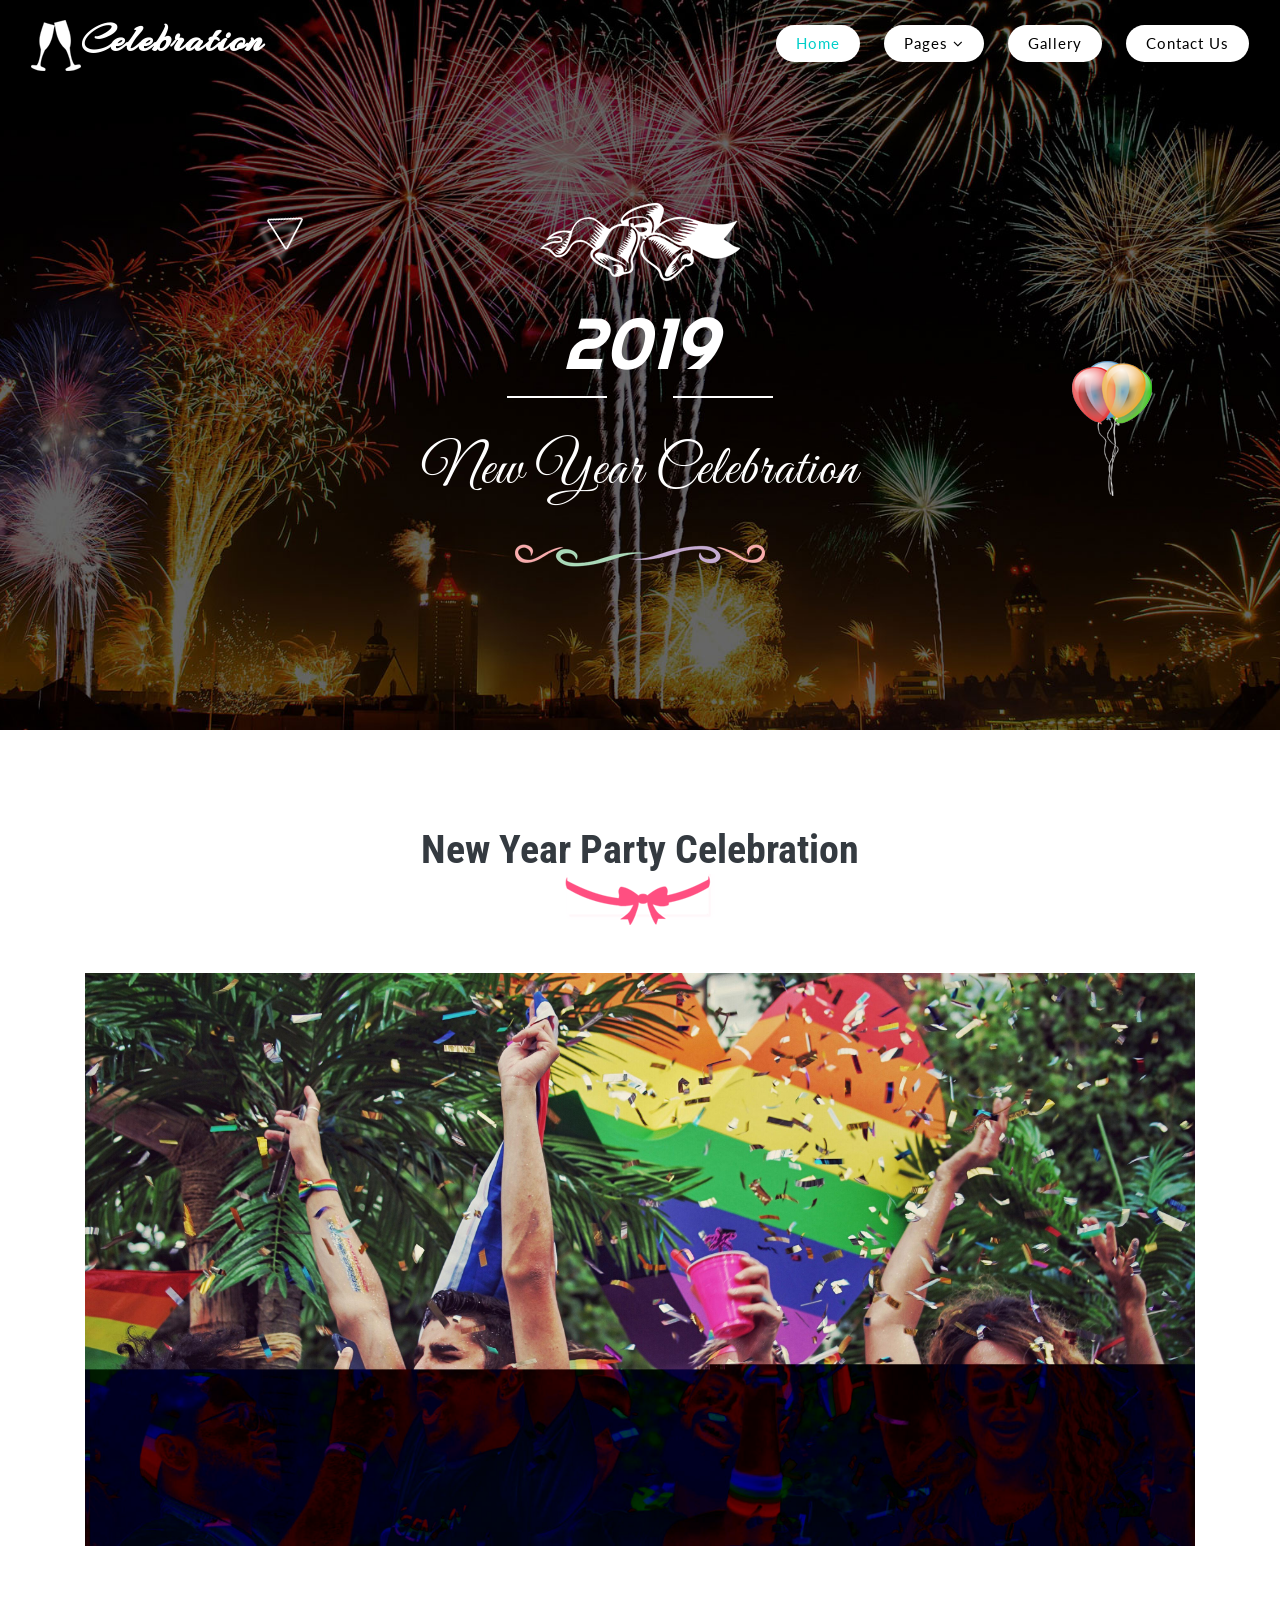
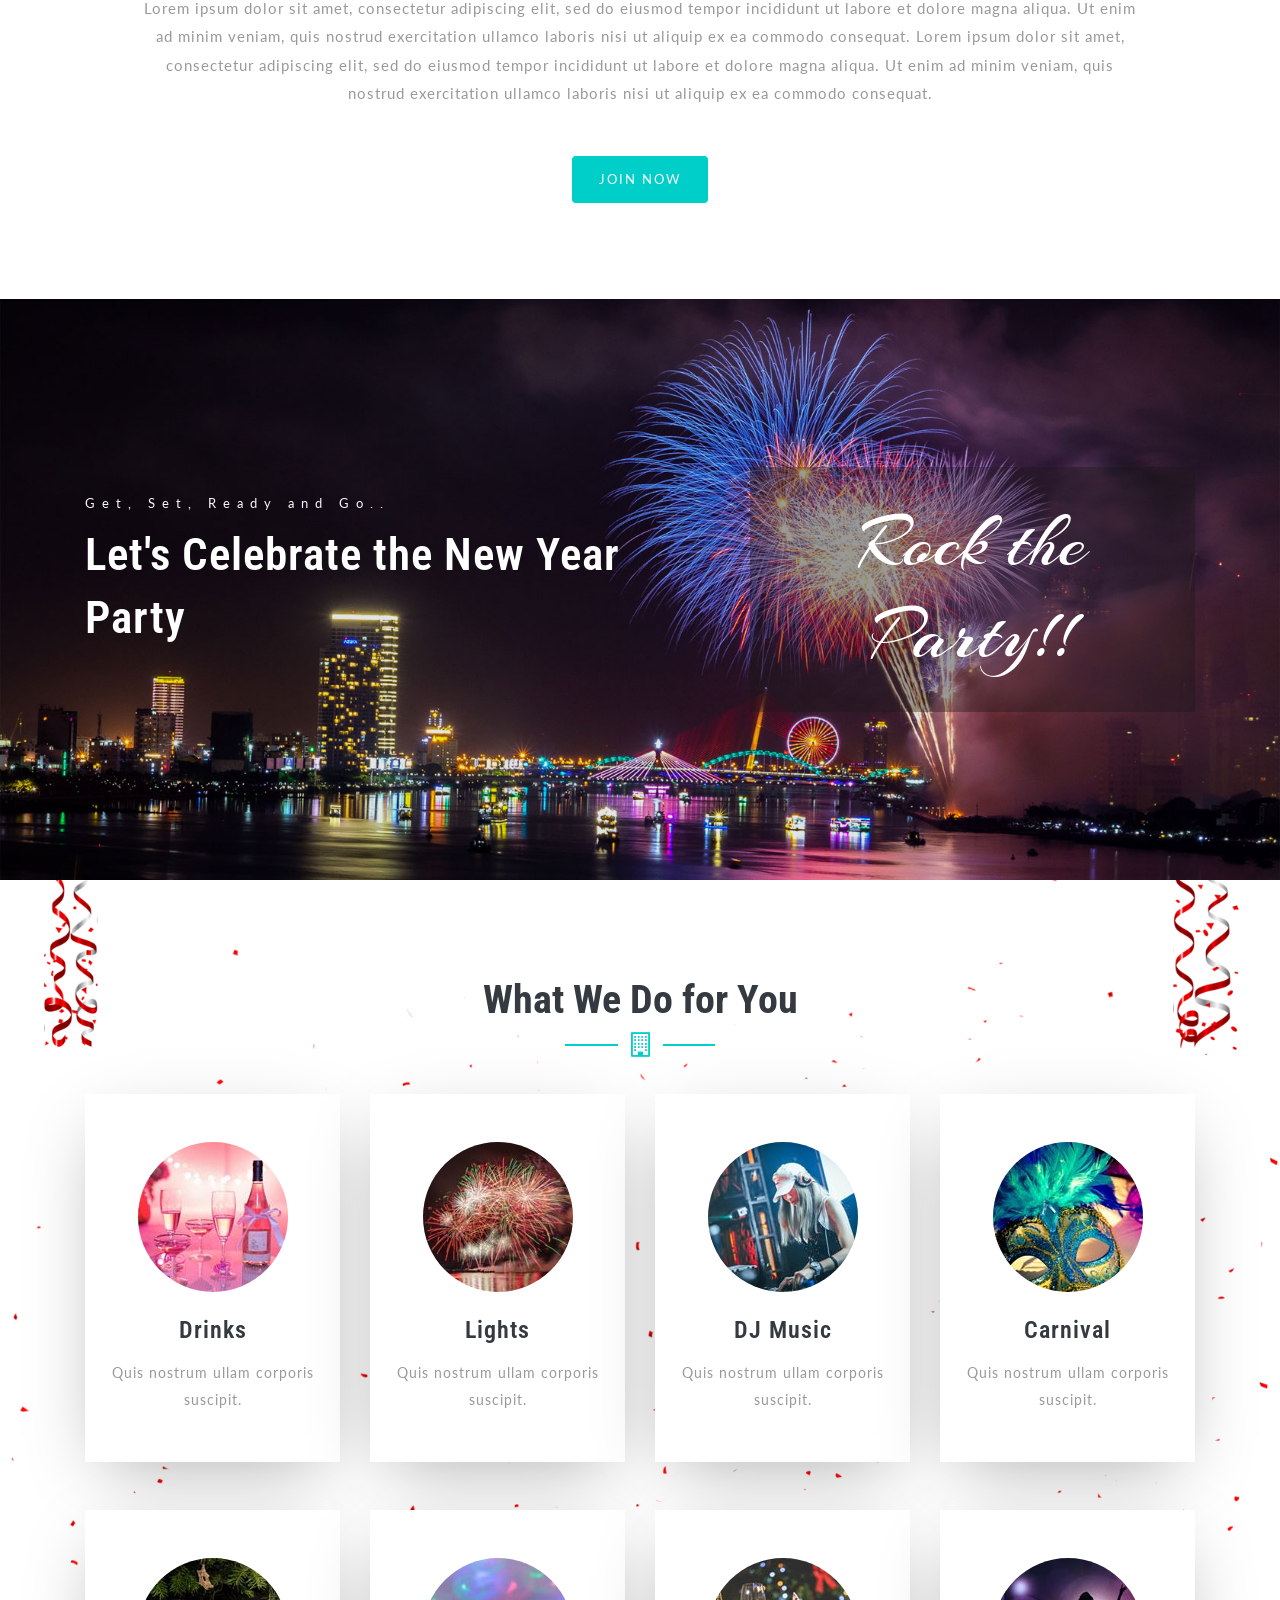
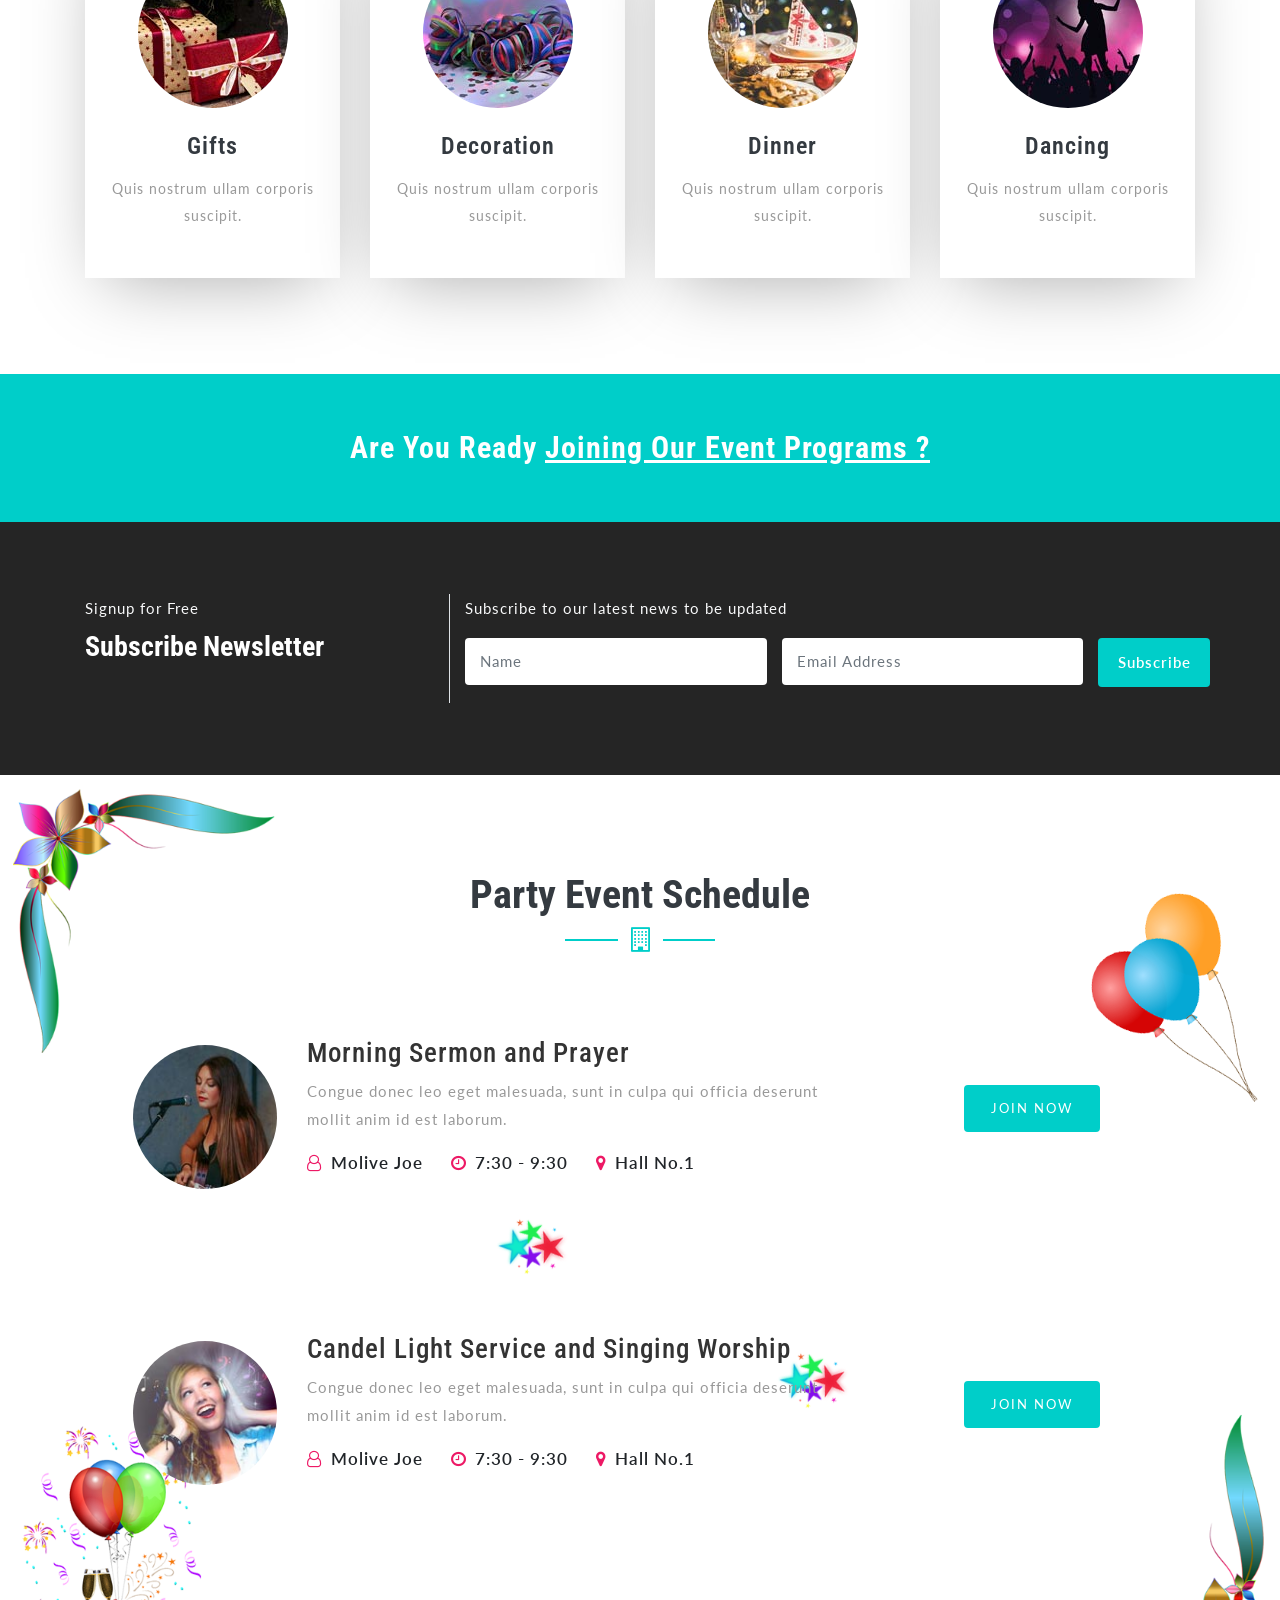
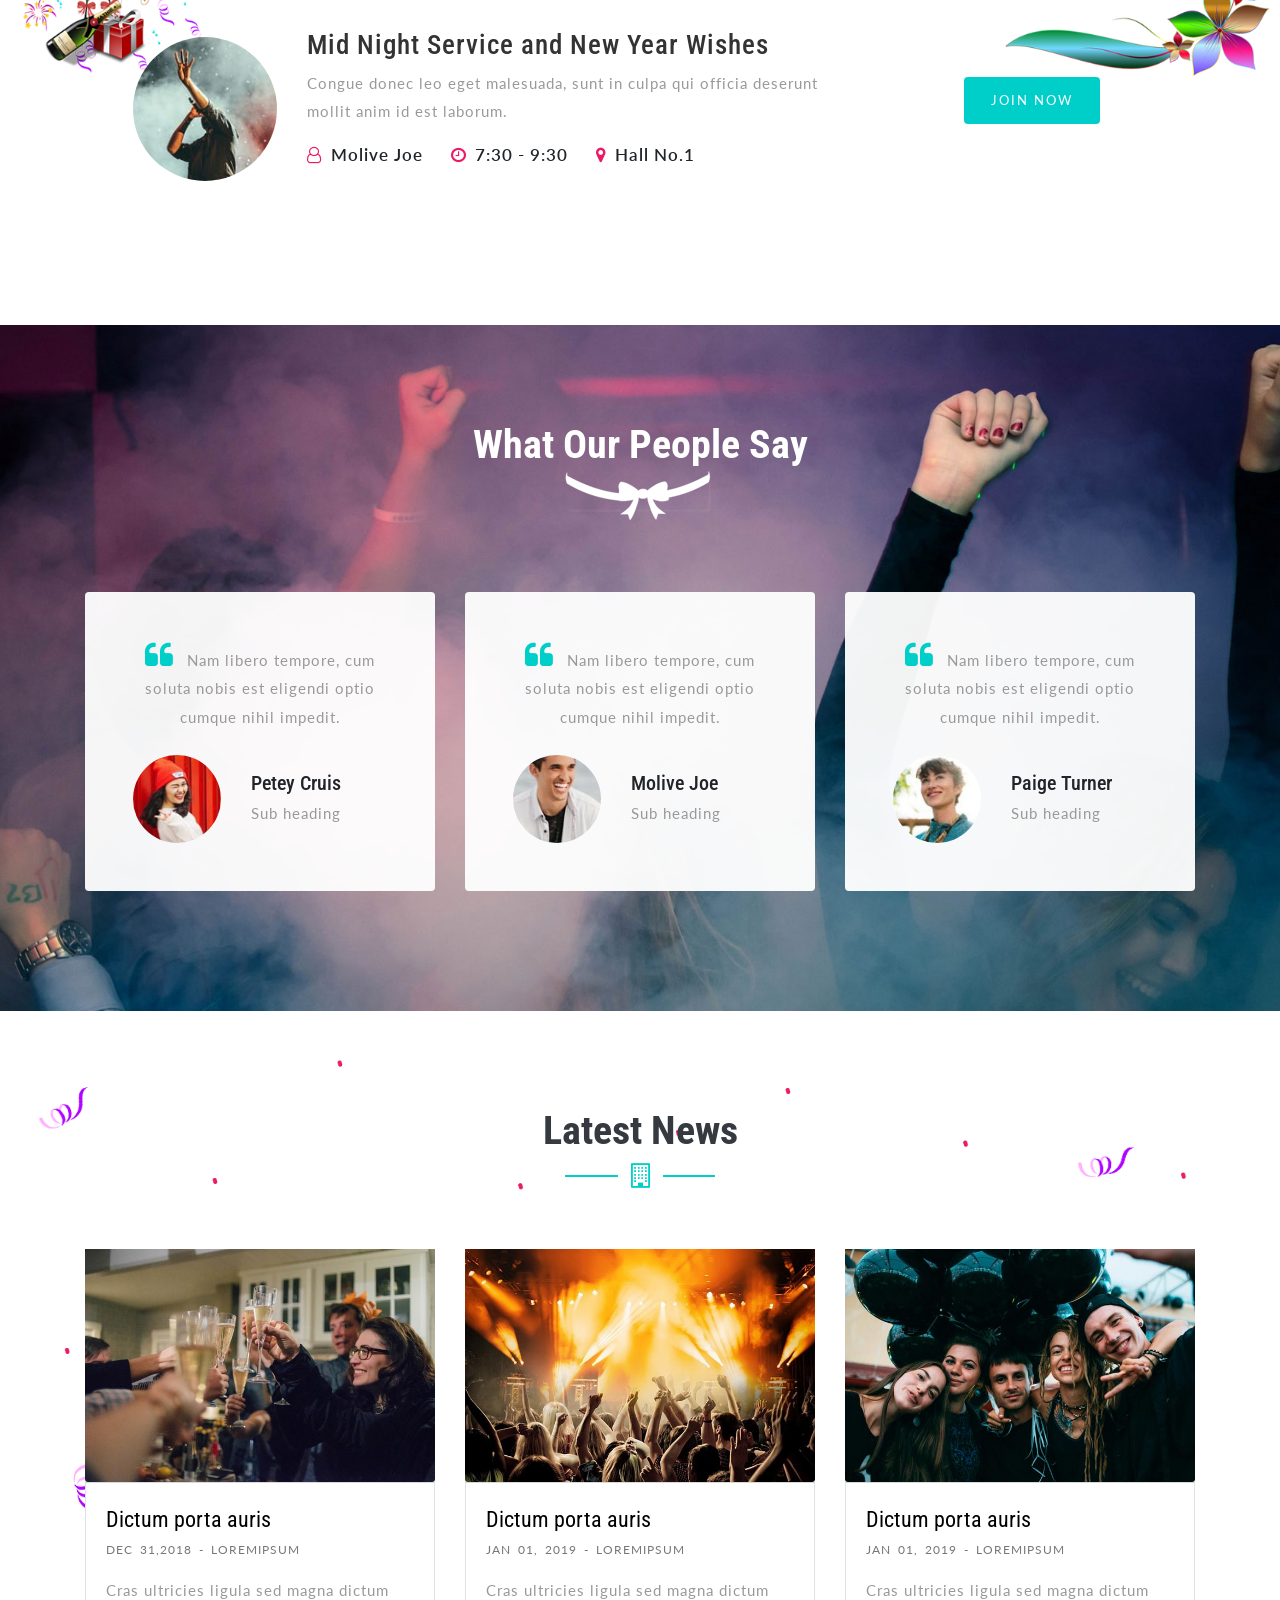
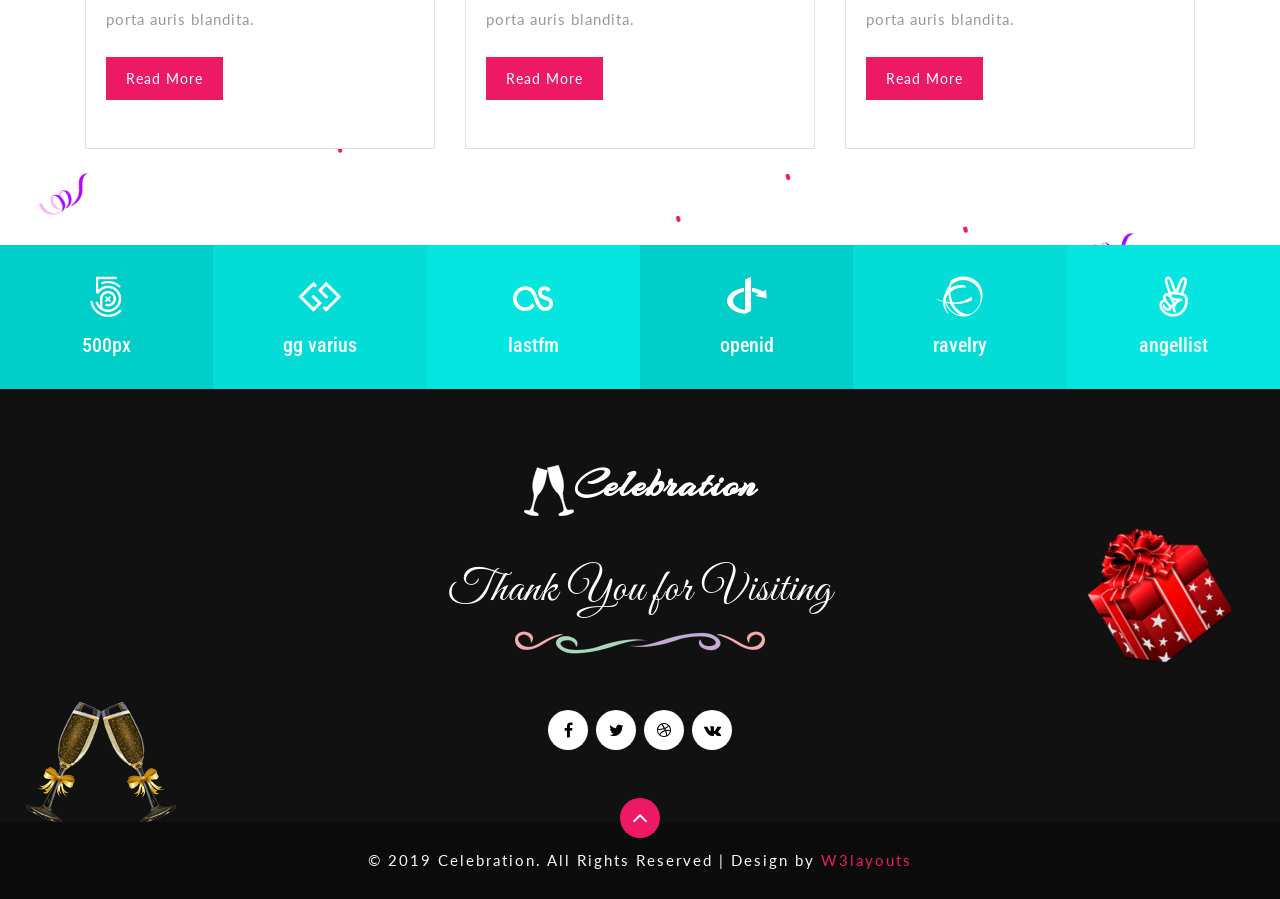
<file: backup/web/index.html>
<!--
Author: W3layouts
Author URL: http://w3layouts.com
License: Creative Commons Attribution 3.0 Unported
License URL: http://creativecommons.org/licenses/by/3.0/
-->

<!DOCTYPE html>
<html lang="zxx">

<head>
	<title>Celebration Entertainment Category Bootstrap Responsive Web Template | Home :: W3layouts</title>
	<!-- Meta tag Keywords -->
	<meta name="viewport" content="width=device-width, initial-scale=1">
	<meta charset="UTF-8" />
	<meta name="keywords" content="Celebration Responsive web template, Bootstrap Web Templates, Flat Web Templates, Android Compatible web template, Smartphone Compatible web template, free webdesigns for Nokia, Samsung, LG, SonyEricsson, Motorola web design" />
	<script>
		addEventListener("load", function () {
			setTimeout(hideURLbar, 0);
		}, false);

		function hideURLbar() {
			window.scrollTo(0, 1);
		}
	</script>
	<!-- //Meta tag Keywords -->

	<!-- Custom-Files -->
	<link rel="stylesheet" href="css/bootstrap.css">
	<!-- Bootstrap-Core-CSS -->
	<link rel="stylesheet" href="css/style.css" type="text/css" media="all" />
	<!-- Style-CSS -->
	<link href="css/font-awesome.min.css" rel="stylesheet">
	<!-- Font-Awesome-Icons-CSS -->
	<!-- //Custom-Files -->

	<!-- Web-Fonts -->
	<link href="//fonts.googleapis.com/css?family=Arizonia&amp;subset=latin-ext" rel="stylesheet">
	<link href="//fonts.googleapis.com/css?family=Righteous&amp;subset=latin-ext" rel="stylesheet">
	<link href="//fonts.googleapis.com/css?family=Great+Vibes&amp;subset=latin-ext" rel="stylesheet">
	<link href="//fonts.googleapis.com/css?family=Lato:100,100i,300,300i,400,400i,700,700i,900,900i&amp;subset=latin-ext"
	 rel="stylesheet">
	<link href="//fonts.googleapis.com/css?family=Roboto+Condensed:300,300i,400,400i,700,700i" rel="stylesheet">
	<!-- //Web-Fonts -->
</head>

<body>
	<div class="main-w3pvt" id="home">
		<!-- header -->
		<header>
			<div class="container-fluid">
				<div class="header d-md-flex justify-content-between align-items-center py-3 px-lg-3 px-2">
					<!-- logo -->
					<div id="logo">
						<h1><a class="" href="index.html"><img src="images/logo.png" alt="" class="img-fluid">Celebration</a></h1>
					</div>
					<!-- //logo -->
					<!-- nav -->
					<div class="nav_w3ls">
						<nav>
							<label for="drop" class="toggle">Menu</label>
							<input type="checkbox" id="drop" />
							<ul class="menu">
								<li><a href="index.html" class="active">Home</a></li>
								<li class="mx-lg-4 mx-md-3 my-md-0 my-2">
									<!-- First Tier Drop Down -->
									<label for="drop-2" class="toggle toogle-2">Pages <span class="fa fa-angle-down" aria-hidden="true"></span>
									</label>
									<a href="#">Pages <span class="fa fa-angle-down" aria-hidden="true"></span></a>
									<input type="checkbox" id="drop-2" />
									<ul>
										<li><a href="about.html" class="drop-text">About Us</a></li>
										<li><a href="#event" class="drop-text">Event Schedule</a></li>
										<li><a href="#news" class="drop-text">Our News</a></li>
										<li><a href="#what" class="drop-text">What We do</a></li>
										<li><a href="#testi" class="drop-text">Testimonials</a></li>
										<li><a href="single.html" class="drop-text">News Details</a></li>
										<li><a href="join.html" class="drop-text">Register Form</a></li>
									</ul>
								</li>
								<li><a href="gallery.html">Gallery</a></li>
								<li class="ml-lg-4 ml-md-3 mt-md-0 mt-2"><a href="contact.html">Contact Us</a></li>
							</ul>
						</nav>
					</div>
					<!-- //nav -->
				</div>
			</div>
		</header>
		<!-- //header -->

		<!-- banner -->
		<div class="banner-w3pvt">
			<div class="container">
				<div class="banner-tops-style">
					<div class="style-banner text-center">
						<img src="images/img2.png" alt="" class="img-fluid">
						<h4 class="text-li mb-5 mt-2">2019</h4>
						<h3 class="text-wh mb-4">New Year Celebration</h3>
						<img src="images/img5.png" alt="" class="img-fluid">
					</div>
				</div>
			</div>
			<!-- animations icons -->
			<div class="icon-effects-w3-2">
				<img src="images/icon-3.png" alt="" class="img-fluid">
			</div>
			<!-- //animations icons -->
			<div class="icon-effects-w3-3">
				<img src="images/ba2.png" alt="" class="img-fluid">
			</div>
		</div>
	</div>
	<!-- //banner -->

	<!-- about -->
	<div class="what py-5 text-center">
		<div class="container py-xl-5 py-lg-3">
			<div class="title mb-sm-5 mb-4">
				<h3 class="title-w3 text-bl text-center font-weight-bold">New Year Party Celebration</h3>
				<img src="images/titt.png" alt="" class="img-fluid">
			</div>
			<img src="images/ab.jpg" alt="" class="img-fluid">
			<p class="mx-auto wstyles text-center mt-lg-5 mt-4">Lorem ipsum dolor sit amet, consectetur adipiscing elit, sed do
				eiusmod tempor incididunt ut labore et dolore
				magna aliqua. Ut enim ad minim veniam, quis nostrud exercitation ullamco laboris nisi ut aliquip ex ea commodo
				consequat. Lorem ipsum dolor sit amet, consectetur adipiscing elit, sed do
				eiusmod tempor incididunt ut labore et dolore
				magna aliqua. Ut enim ad minim veniam, quis nostrud exercitation ullamco laboris nisi ut aliquip ex ea commodo
				consequat.</p>
			<a href="join.html" style="max-width: 150px;" class="btn button-style mt-sm-5 mt-4">Join Now</a>
		</div>
	</div>
	<!-- //about -->

	<!-- middle -->
	<div class="middle py-5">
		<div class="container py-xl-5 py-lg-3">
			<div class="row py-lg-5 my-sm-4">
				<div class="col-lg-7 mt-4">
					<p class="text-li mb-2">Get, Set, Ready and Go..</p>
					<h3 class="text-wh">Let's Celebrate the New Year Party</h3>
				</div>
				<div class="col-lg-5 mt-lg-0 mt-5">
					<h4>Rock the <br>Party!!</h4>
				</div>
			</div>
		</div>
	</div>
	<!-- //middle -->

	<!-- what we do -->
	<div class="serives-agile py-5" id="what">
		<div class="container py-xl-5 py-lg-3">
			<div class="title text-center mb-sm-5 mb-4">
				<h3 class="title-w3 text-bl text-center font-weight-bold">What We Do for You</h3>
				<div class="arrw">
					<i class="fa fa-building-o" aria-hidden="true"></i>
				</div>
			</div>
			<div class="row welcome-bottom text-center">
				<div class="col-lg-3 col-sm-6">
					<div class="welcome-grid bg-white py-5 px-4">
						<img src="images/wh1.jpg" alt="" class="img-fluid">
						<h4 class="mt-4 mb-3 text-dark">Drinks</h4>
						<p>Quis nostrum ullam corporis suscipit.</p>
					</div>
				</div>
				<div class="col-lg-3 col-sm-6 mt-sm-0 mt-5">
					<div class="welcome-grid bg-white py-5 px-4">
						<img src="images/wh2.jpg" alt="" class="img-fluid">
						<h4 class="mt-4 mb-3 text-dark">Lights</h4>
						<p>Quis nostrum ullam corporis suscipit.</p>
					</div>
				</div>
				<div class="col-lg-3 col-sm-6 mt-lg-0 mt-5">
					<div class="welcome-grid bg-white py-5 px-4">
						<img src="images/wh3.jpg" alt="" class="img-fluid">
						<h4 class="mt-4 mb-3 text-dark">DJ Music</h4>
						<p>Quis nostrum ullam corporis suscipit.</p>
					</div>
				</div>
				<div class="col-lg-3 col-sm-6 mt-lg-0 mt-5">
					<div class="welcome-grid bg-white py-5 px-4">
						<img src="images/wh4.jpg" alt="" class="img-fluid">
						<h4 class="mt-4 mb-3 text-dark">Carnival</h4>
						<p>Quis nostrum ullam corporis suscipit.</p>
					</div>
				</div>
			</div>
			<div class="row welcome-bottom text-center mt-5">
				<div class="col-lg-3 col-sm-6">
					<div class="welcome-grid bg-white py-5 px-4">
						<img src="images/wh5.jpg" alt="" class="img-fluid">
						<h4 class="mt-4 mb-3 text-dark">Gifts</h4>
						<p>Quis nostrum ullam corporis suscipit.</p>
					</div>
				</div>
				<div class="col-lg-3 col-sm-6 mt-sm-0 mt-5">
					<div class="welcome-grid bg-white py-5 px-4">
						<img src="images/wh6.jpg" alt="" class="img-fluid">
						<h4 class="mt-4 mb-3 text-dark">Decoration</h4>
						<p>Quis nostrum ullam corporis suscipit.</p>
					</div>
				</div>
				<div class="col-lg-3 col-sm-6 mt-lg-0 mt-5">
					<div class="welcome-grid bg-white py-5 px-4">
						<img src="images/wh7.jpg" alt="" class="img-fluid">
						<h4 class="mt-4 mb-3 text-dark">Dinner</h4>
						<p>Quis nostrum ullam corporis suscipit.</p>
					</div>
				</div>
				<div class="col-lg-3 col-sm-6 mt-lg-0 mt-5">
					<div class="welcome-grid bg-white py-5 px-4">
						<img src="images/wh8.jpg" alt="" class="img-fluid">
						<h4 class="mt-4 mb-3 text-dark">Dancing</h4>
						<p>Quis nostrum ullam corporis suscipit.</p>
					</div>
				</div>
			</div>
		</div>
	</div>
	<!-- //what we do -->

	<!-- middle section -->
	<div class="bg-colors py-5">
		<div class="container py-md-2">
			<h4 class="text-center font-weight-bold text-white">Are You Ready
				<a href="join.html" class="text-white button-clk">Joining Our Event Programs ?</a>
			</h4>
		</div>
	</div>
	<!-- newsletter -->
	<div class="newsletter_right_w3w3pvt-lau py-5">
		<div class="container py-xl-4 py-lg-3">
			<div class="row">
				<div class="col-lg-4 border-right">
					<p class="text-li">Signup for Free</p>
					<h3 class="text-white font-weight-bold mt-2 mb-3">Subscribe Newsletter</h3>
				</div>
				<div class="col-lg-8 news-right-w3ls mt-lg-0 mt-4">
					<p class="text-light mb-3">Subscribe to our latest news to be updated</p>
					<form action="#" method="post">
						<div class="row">
							<div class="col-md-5 form-group pr-md-0">
								<input class="form-control" type="text" name="Name" placeholder="Name" required="">
							</div>
							<div class="col-md-5 form-group pr-md-0">
								<input class="form-control" type="email" name="Email" placeholder="Email Address" required="">
							</div>
							<div class="col-md-2 form-group pr-md-0 mt-md-0 mt-3">
								<button class="form-control btn" type="submit">Subscribe</button>
							</div>
						</div>
					</form>
				</div>
			</div>
		</div>
	</div>
	<!-- //newsletter -->
	<!-- //middle section -->

	<!-- events -->
	<div class="about-w3sec py-5" id="event">
		<div class="container py-xl-5 py-lg-3">
			<div class="title text-center mb-sm-5 mb-4">
				<h3 class="title-w3 text-bl text-center font-weight-bold">Party Event Schedule</h3>
				<div class="arrw">
					<i class="fa fa-building-o" aria-hidden="true"></i>
				</div>
			</div>
			<div class="evnt-grid p-sm-5 p-4">
				<div class="row">
					<div class="col-lg-2 col-sm-3 text-center mt-2">
						<img src="images/e1.jpg" alt="" class="img-fluid" />
					</div>
					<div class="col-lg-7 col-sm-9 abt-block pr-lg-5 mt-sm-0 mt-4">
						<h3 class="mb-2">Morning Sermon and Prayer</h3>
						<p>Congue donec leo eget malesuada, sunt in culpa qui officia deserunt mollit anim id est laborum.</p>
						<ul class="list-unstyled mt-3">
							<li>
								<span class="fa fa-user-o mr-2"></span>Molive Joe
							</li>
							<li class="mx-md-4 mx-2">
								<span class="fa fa-clock-o mr-2"></span>7:30 - 9:30
							</li>
							<li>
								<span class="fa fa-map-marker mr-2"></span>Hall No.1
							</li>
						</ul>
					</div>
					<div class="col-lg-3 abt-block text-center">
						<a href="join.html" style="max-width: 150px;" class="btn button-style mt-sm-5 mt-4">Join Now</a>
					</div>
				</div>
			</div>
			<div class="evnt-grid p-sm-5 p-4 my-5">
				<div class="row">
					<div class="col-lg-2 col-sm-3 text-center mt-2">
						<img src="images/e2.jpg" alt="" class="img-fluid" />
					</div>
					<div class="col-lg-7 col-sm-9 abt-block pr-lg-5 mt-sm-0 mt-4">
						<h3 class="mb-2">Candel Light​ ​Service and Singing Worship</h3>
						<p>Congue donec leo eget malesuada, sunt in culpa qui officia deserunt mollit anim id est laborum.</p>
						<ul class="list-unstyled mt-3">
							<li>
								<span class="fa fa-user-o mr-2"></span>Molive Joe
							</li>
							<li class="mx-md-4 mx-2">
								<span class="fa fa-clock-o mr-2"></span>7:30 - 9:30
							</li>
							<li>
								<span class="fa fa-map-marker mr-2"></span>Hall No.1
							</li>
						</ul>
					</div>
					<div class="col-lg-3 abt-block text-center">
						<a href="join.html" style="max-width: 150px;" class="btn button-style mt-sm-5 mt-4">Join Now</a>
					</div>
				</div>
			</div>
			<div class="evnt-grid p-sm-5 p-4">
				<div class="row">
					<div class="col-lg-2 col-sm-3 text-center mt-2">
						<img src="images/e3.jpg" alt="" class="img-fluid" />
					</div>
					<div class="col-lg-7 col-sm-9 abt-block pr-lg-5 mt-sm-0 mt-4">
						<h3 class="mb-2">Mid Night Service and New Year Wishes</h3>
						<p>Congue donec leo eget malesuada, sunt in culpa qui officia deserunt mollit anim id est laborum.</p>
						<ul class="list-unstyled mt-3">
							<li>
								<span class="fa fa-user-o mr-2"></span>Molive Joe
							</li>
							<li class="mx-md-4 mx-2">
								<span class="fa fa-clock-o mr-2"></span>7:30 - 9:30
							</li>
							<li>
								<span class="fa fa-map-marker mr-2"></span>Hall No.1
							</li>
						</ul>
					</div>
					<div class="col-lg-3 abt-block text-center">
						<a href="join.html" style="max-width: 150px;" class="btn button-style mt-sm-5 mt-4">Join Now</a>
					</div>
				</div>
			</div>
		</div>
	</div>
	<!-- //events -->

	<!-- testimonials -->
	<div class="testimonials text-center py-5" id="testi">
		<div class="container py-xl-5 py-lg-3">
			<div class="title mb-sm-5 mb-4">
				<h3 class="title-w3 text-wh text-center font-weight-bold">What Our People Say</h3>
				<img src="images/tiw.png" alt="" class="img-fluid">
			</div>
			<div class="row pt-4 my-md-4">
				<div class="col-lg-4 testi-sections">
					<div class="testimonials_grid p-sm-5 p-4">
						<p class="sub-test"><span class="fa fa-quote-left mr-2" aria-hidden="true"></span> Nam libero tempore, cum soluta
							nobis est eligendi optio cumque nihil impedit.
						</p>
						<div class="row mt-4">
							<div class="col-5 testi-img-res text-right">
								<img src="images/te1.jpg" alt="" class="img-fluid" />
							</div>
							<div class="col-7 testi_grid text-left mt-xl-3 mt-lg-2 mt-4">
								<h5 class="mb-1">Petey Cruis</h5>
								<p>Sub heading</p>
							</div>
						</div>
					</div>
				</div>
				<div class="col-lg-4 testi-sections my-lg-0 my-4">
					<div class="testimonials_grid p-sm-5 p-4">
						<p class="sub-test"><span class="fa fa-quote-left mr-2" aria-hidden="true"></span> Nam libero tempore, cum soluta
							nobis est eligendi optio cumque nihil impedit.
						</p>
						<div class="row mt-4">
							<div class="col-5 testi-img-res text-right">
								<img src="images/te2.jpg" alt="" class="img-fluid" />
							</div>
							<div class="col-7 testi_grid text-left mt-xl-3 mt-lg-2 mt-4">
								<h5 class="mb-1">Molive Joe</h5>
								<p>Sub heading</p>
							</div>
						</div>
					</div>
				</div>
				<div class="col-lg-4 testi-sections">
					<div class="testimonials_grid p-sm-5 p-4">
						<p class="sub-test"><span class="fa fa-quote-left mr-2" aria-hidden="true"></span> Nam libero tempore, cum soluta
							nobis est eligendi optio cumque nihil impedit.
						</p>
						<div class="row mt-4">
							<div class="col-5 testi-img-res text-right">
								<img src="images/te3.jpg" alt="" class="img-fluid" />
							</div>
							<div class="col-7 testi_grid text-left mt-xl-3 mt-lg-2 mt-4">
								<h5 class="mb-1">Paige Turner</h5>
								<p>Sub heading</p>
							</div>
						</div>
					</div>
				</div>
			</div>
		</div>
	</div>
	<!-- //testimonials -->

	<!-- news -->
	<section class="blog_w3ls py-5" id="news">
		<div class="container py-xl-5 py-lg-3">
			<div class="title text-center mb-sm-5 mb-4">
				<h3 class="title-w3 text-bl text-center font-weight-bold">Latest News</h3>
				<div class="arrw">
					<i class="fa fa-building-o" aria-hidden="true"></i>
				</div>
			</div>
			<div class="row pt-4">
				<!-- blog grid -->
				<div class="col-lg-4 col-md-6">
					<div class="card border-0 med-blog">
						<div class="card-header p-0">
							<a href="single.html">
								<img class="card-img-bottom" src="images/blog2.jpg" alt="Card image cap">
							</a>
						</div>
						<div class="card-body border border-top-0 pb-5">
							<div class="mb-3">
								<h5 class="blog-title card-title font-weight-bold m-0">
									<a href="single.html">Dictum porta auris</a>
								</h5>
								<div class="blog_w3icon">
									<span>
										Dec 31,2018 - loremipsum</span>
								</div>
							</div>
							<p class="mb-4">Cras ultricies ligula sed magna dictum porta auris blandita.</p>
							<a href="single.html" class="blog-btn">Read More</a>
						</div>
					</div>
				</div>
				<!-- //blog grid -->
				<!-- blog grid -->
				<div class="col-lg-4 col-md-6 mt-md-0 mt-5">
					<div class="card border-0 med-blog">
						<div class="card-header p-0">
							<a href="single.html">
								<img class="card-img-bottom" src="images/blog1.jpg" alt="Card image cap">
							</a>
						</div>
						<div class="card-body border border-top-0 pb-5">
							<div class="mb-3">
								<h5 class="blog-title card-title font-weight-bold m-0">
									<a href="single.html">Dictum porta auris</a>
								</h5>
								<div class="blog_w3icon">
									<span>
										Jan 01, 2019 - loremipsum</span>
								</div>
							</div>
							<p class="mb-4">Cras ultricies ligula sed magna dictum porta auris blandita.</p>
							<a href="single.html" class="blog-btn">Read More</a>
						</div>
					</div>
				</div>
				<!-- //blog grid -->
				<!-- blog grid -->
				<div class="col-lg-4 col-md-6 mt-lg-0 mt-5">
					<div class="card border-0 med-blog">
						<div class="card-header p-0">
							<a href="single.html">
								<img class="card-img-bottom" src="images/blog3.jpg" alt="Card image cap">
							</a>
						</div>
						<div class="card-body border border-top-0 pb-5">
							<div class="mb-3">
								<h5 class="blog-title card-title font-weight-bold m-0">
									<a href="single.html">Dictum porta auris</a>
								</h5>
								<div class="blog_w3icon">
									<span>
										Jan 01, 2019 - loremipsum</span>
								</div>
							</div>
							<p class="mb-4">Cras ultricies ligula sed magna dictum porta auris blandita.</p>
							<a href="single.html" class="blog-btn">Read More</a>
						</div>
					</div>
				</div>
				<!-- //blog grid -->
			</div>
		</div>
	</section>
	<!-- //blog -->

	<!-- sponsors -->
	<section class="brands">
		<div class="container-fluid">
			<div class="row text-center">
				<div class="col-md-2 col-4 main-brand bg-grey">
					<span class="fa fa-500px mb-3" aria-hidden="true"></span>
					<h5>500px</h5>
				</div>
				<div class="col-md-2 col-4 main-brand bg-black">
					<span class="fa fa-gg mb-3" aria-hidden="true"></span>
					<h5>gg varius</h5>
				</div>
				<div class="col-md-2 col-4 main-brand bg-dark2">
					<span class="fa fa-lastfm mb-3" aria-hidden="true"></span>
					<h5>lastfm</h5>
				</div>
				<div class="col-md-2 col-4 main-brand bg-grey">
					<span class="fa fa-openid mb-3" aria-hidden="true"></span>
					<h5>openid</h5>
				</div>
				<div class="col-md-2 col-4 main-brand bg-black">
					<span class="fa fa-ravelry mb-3" aria-hidden="true"></span>
					<h5>ravelry</h5>
				</div>
				<div class="col-md-2 col-4 main-brand bg-dark2">
					<span class="fa fa-angellist mb-3" aria-hidden="true"></span>
					<h5>angellist</h5>
				</div>
			</div>
		</div>
	</section>
	<!-- //sponsors -->

	<!-- footer -->
	<footer class="footer py-sm-5 py-4 text-center">
		<div class="container py-xl-4 py-lg-3">
			<!-- logo -->
			<div class="logo-2 text-center">
				<h2><a class="" href="index.html"><img src="images/logo.png" alt="" class="img-fluid">Celebration</a></h2>
			</div>
			<!-- //logo -->
			<div class="footer-ex my-5">
				<h3 class="footer-tha">Thank You for Visiting</h3>
				<img src="images/img5.png" alt="" class="img-fluid">
			</div>
			<!-- social icons footer -->
			<div class="w3l-footer text-center">
				<ul class="list-unstyled">
					<li>
						<a href="#">
							<span class="fa fa-facebook-f"></span>
						</a>
					</li>
					<li class="mx-1">
						<a href="#">
							<span class="fa fa-twitter"></span>
						</a>
					</li>
					<li>
						<a href="#">
							<span class="fa fa-dribbble"></span>
						</a>
					</li>
					<li class="ml-1">
						<a href="#">
							<span class="fa fa-vk"></span>
						</a>
					</li>
				</ul>
			</div>
			<!-- //social icons footer -->
		</div>
		<div class="footer-pos">
			<img src="images/gift.png" alt="" class="img-fluid">
		</div>
		<div class="footer-pos-2">
			<img src="images/gift2.png" alt="" class="img-fluid">
		</div>
	</footer>
	<!-- footer -->
	<!-- copyright -->
	<div class="copyright">
		<p class="copy-right-grids text-li text-center py-sm-4 py-3">© 2019 Celebration. All Rights Reserved | Design by
			<a href="https://w3layouts.com/" target="_blank" class="text-color">W3layouts</a>
		</p>
		<a href="#home" class="move-top text-center"><span class="fa fa-angle-up  mb-3" aria-hidden="true"></span></a>
	</div>
	<!-- //copyright -->

</body>

</html>
</file>
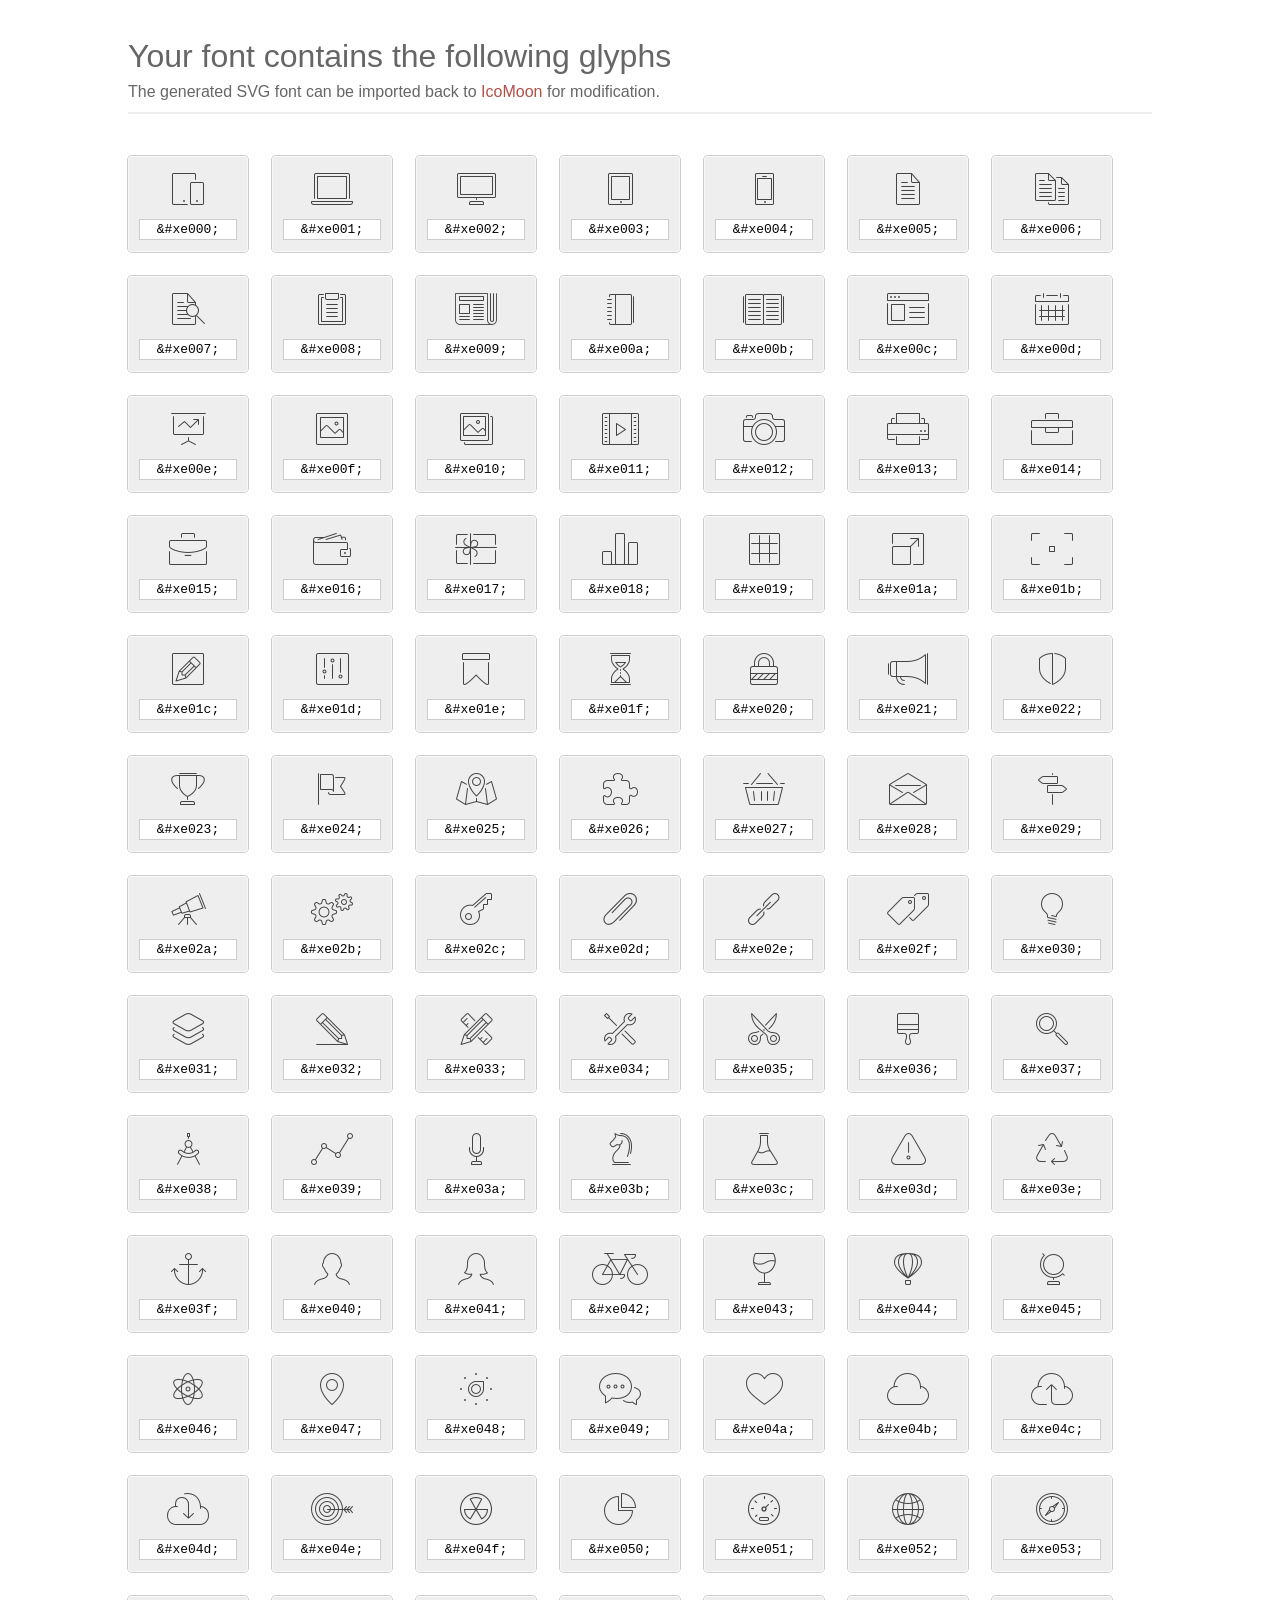
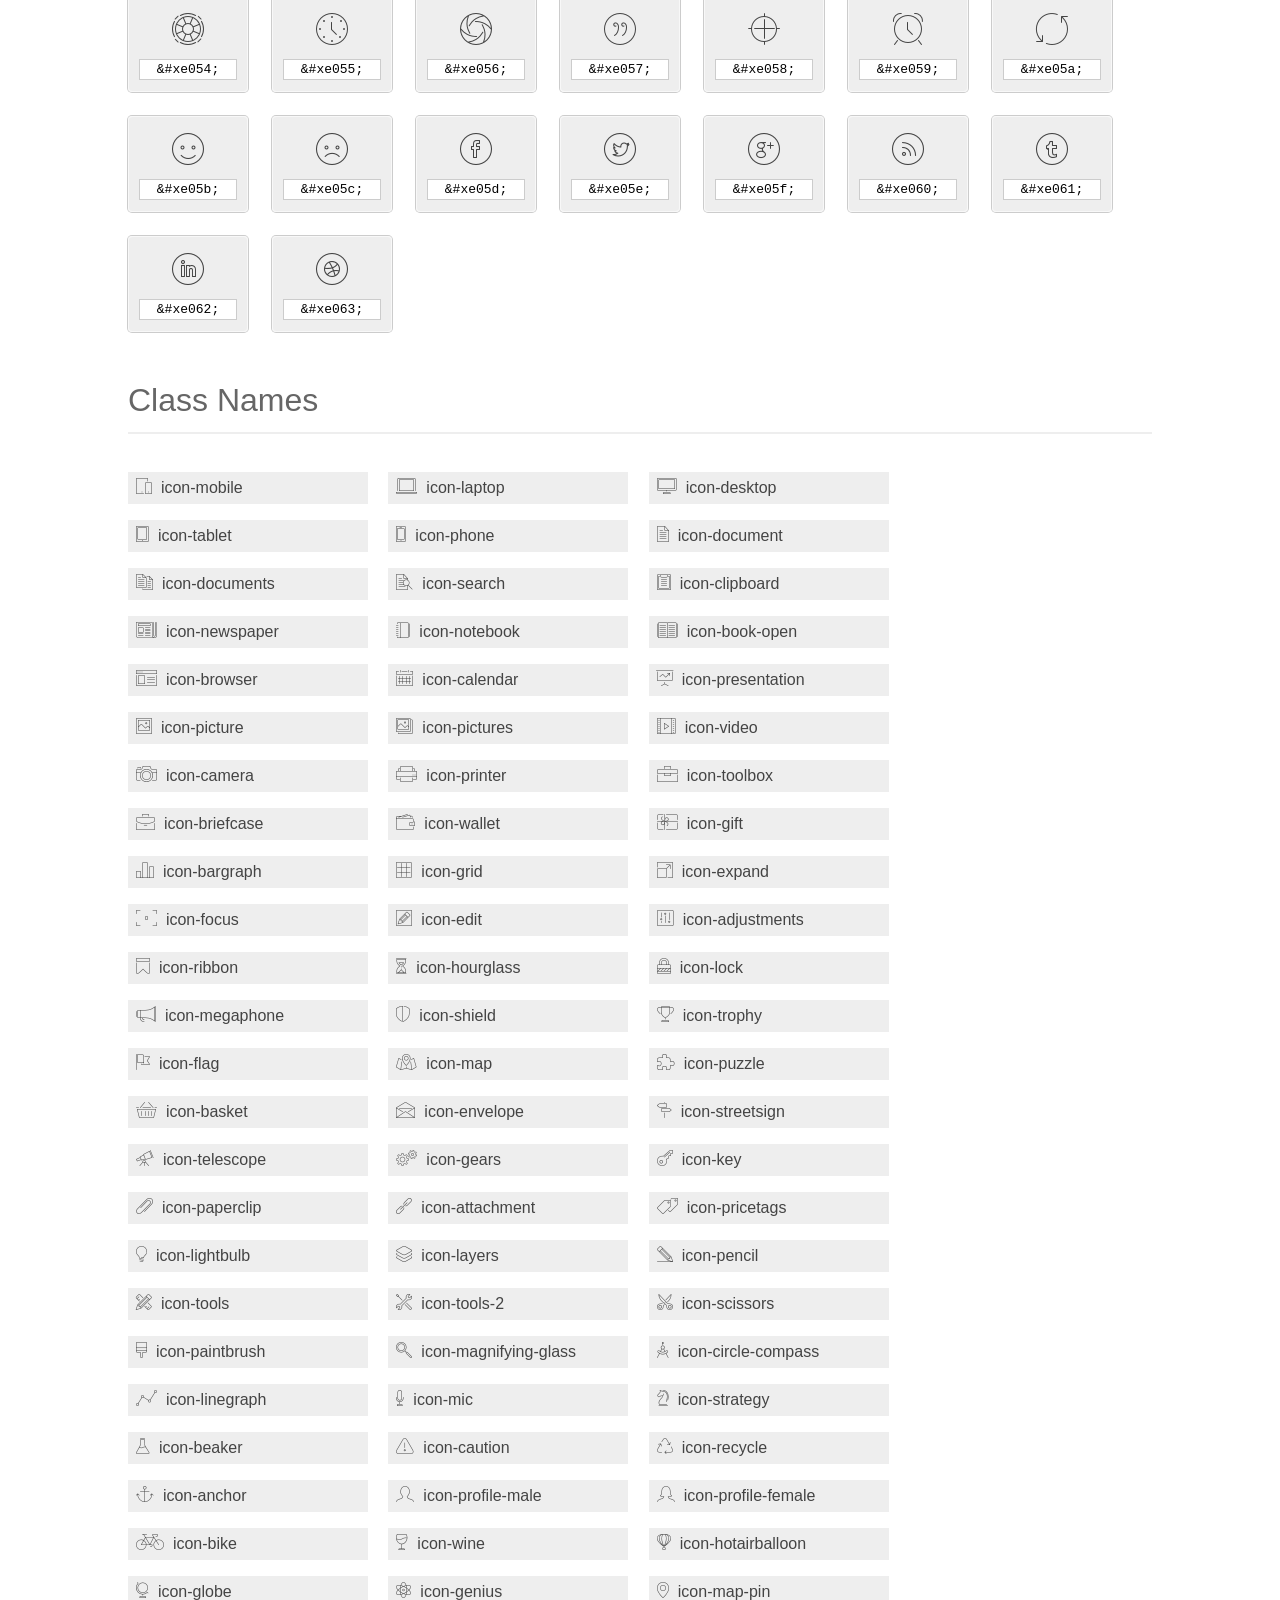
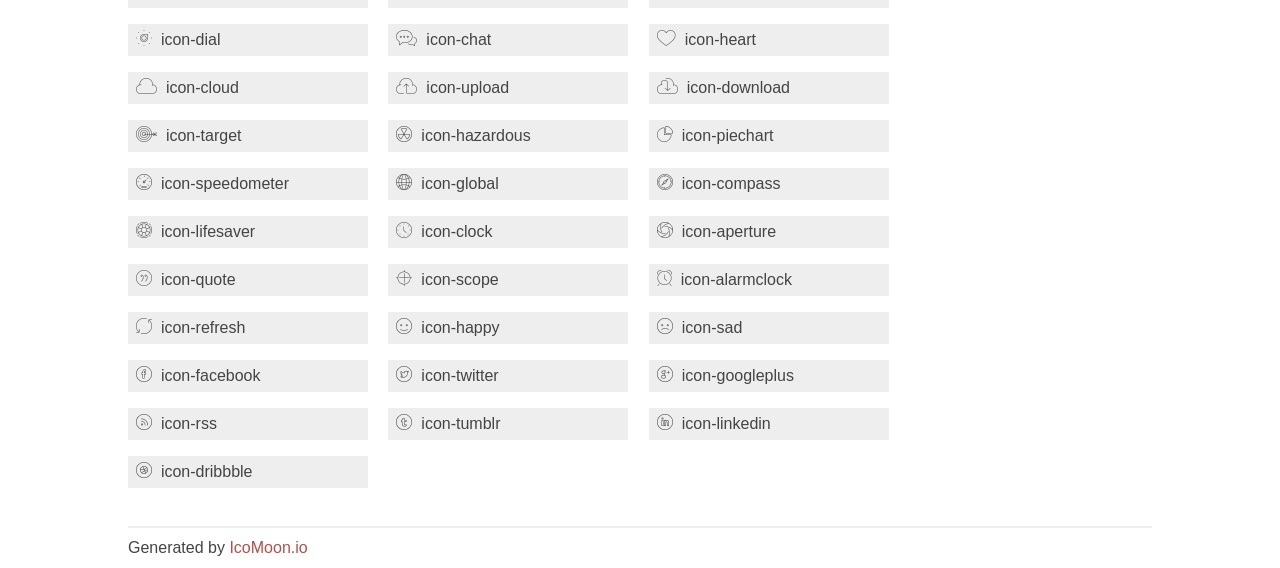
<file: slider/fonts/et-line-font/index.html>
<!doctype html>
<html>
<head>
<title>Your Font/Glyphs</title>
<link rel="stylesheet" href="style.css" />
<!--[if lte IE 7]><script src="lte-ie7.js"></script><![endif]-->
<style>
	section, header, footer {display: block;}
	body {
		font-family: sans-serif;
		color: #444;
		line-height: 1.5;
		font-size: 1em;
	}
	* {
		-moz-box-sizing: border-box;
		-webkit-box-sizing: border-box;
		box-sizing: border-box;
		margin: 0;
		padding: 0;
	}
	.glyph {
		font-size: 16px;
		float: left;
		text-align: center;
		background: #eee;
		padding: .75em;
		margin: .75em 1.5em .75em 0;
		width: 7.5em;
		border-radius: .25em;
		box-shadow: inset 0 0 0 1px #f8f8f8, 0 0 0 1px #CCC;
	}
	.glyph input {
		font-family: consolas, monospace;
		font-size: 13px;
		width: 100%;
		text-align: center;
		border: 0;
		box-shadow: 0 0 0 1px #ccc;
		padding: .125em;
	}
	.w-main {
		width: 80%;
	}
	.centered {
		margin-left: auto;
		margin-right: auto;
	}
	.fs1 {
		font-size: 2em;
	}
	header {
		margin: 2em 0;
		padding-bottom: .5em;
		color: #666;
		box-shadow: 0 2px #eee;
	}
	header h1 {
		font-size: 2em;
		font-weight: normal;
	}
	.clearfix:before, .clearfix:after { content: ""; display: table; }
	.clearfix:after, .clear { clear: both; }
	footer {
		margin-top: 2em;
		padding: .5em 0;
		box-shadow: 0 -2px #eee;
	}
	a, a:visited {
		color: #B35047;
		text-decoration: none;
	}
	a:hover, a:focus {color: #000;}
	.box1 {
		font-size: 16px;
		display: inline-block;
		width: 15em;
		padding: .25em .5em;
		background: #eee;
		margin: .5em 1em .5em 0;
	}
</style>
</head>
<body>
	<div class="w-main centered">
	<section class="mtm clearfix" id="glyphs">
	<header>
		<h1>Your font contains the following glyphs</h1>
		<p>The generated SVG font can be imported back to <a href="http://icomoon.io/app">IcoMoon</a> for modification.</p>
	</header>
	<div class="glyph">
		<div class="fs1" aria-hidden="true" data-icon="&#xe000;"></div>
		<input type="text" readonly="readonly" value="&amp;#xe000;" />
	</div>
	<div class="glyph">
		<div class="fs1" aria-hidden="true" data-icon="&#xe001;"></div>
		<input type="text" readonly="readonly" value="&amp;#xe001;" />
	</div>
	<div class="glyph">
		<div class="fs1" aria-hidden="true" data-icon="&#xe002;"></div>
		<input type="text" readonly="readonly" value="&amp;#xe002;" />
	</div>
	<div class="glyph">
		<div class="fs1" aria-hidden="true" data-icon="&#xe003;"></div>
		<input type="text" readonly="readonly" value="&amp;#xe003;" />
	</div>
	<div class="glyph">
		<div class="fs1" aria-hidden="true" data-icon="&#xe004;"></div>
		<input type="text" readonly="readonly" value="&amp;#xe004;" />
	</div>
	<div class="glyph">
		<div class="fs1" aria-hidden="true" data-icon="&#xe005;"></div>
		<input type="text" readonly="readonly" value="&amp;#xe005;" />
	</div>
	<div class="glyph">
		<div class="fs1" aria-hidden="true" data-icon="&#xe006;"></div>
		<input type="text" readonly="readonly" value="&amp;#xe006;" />
	</div>
	<div class="glyph">
		<div class="fs1" aria-hidden="true" data-icon="&#xe007;"></div>
		<input type="text" readonly="readonly" value="&amp;#xe007;" />
	</div>
	<div class="glyph">
		<div class="fs1" aria-hidden="true" data-icon="&#xe008;"></div>
		<input type="text" readonly="readonly" value="&amp;#xe008;" />
	</div>
	<div class="glyph">
		<div class="fs1" aria-hidden="true" data-icon="&#xe009;"></div>
		<input type="text" readonly="readonly" value="&amp;#xe009;" />
	</div>
	<div class="glyph">
		<div class="fs1" aria-hidden="true" data-icon="&#xe00a;"></div>
		<input type="text" readonly="readonly" value="&amp;#xe00a;" />
	</div>
	<div class="glyph">
		<div class="fs1" aria-hidden="true" data-icon="&#xe00b;"></div>
		<input type="text" readonly="readonly" value="&amp;#xe00b;" />
	</div>
	<div class="glyph">
		<div class="fs1" aria-hidden="true" data-icon="&#xe00c;"></div>
		<input type="text" readonly="readonly" value="&amp;#xe00c;" />
	</div>
	<div class="glyph">
		<div class="fs1" aria-hidden="true" data-icon="&#xe00d;"></div>
		<input type="text" readonly="readonly" value="&amp;#xe00d;" />
	</div>
	<div class="glyph">
		<div class="fs1" aria-hidden="true" data-icon="&#xe00e;"></div>
		<input type="text" readonly="readonly" value="&amp;#xe00e;" />
	</div>
	<div class="glyph">
		<div class="fs1" aria-hidden="true" data-icon="&#xe00f;"></div>
		<input type="text" readonly="readonly" value="&amp;#xe00f;" />
	</div>
	<div class="glyph">
		<div class="fs1" aria-hidden="true" data-icon="&#xe010;"></div>
		<input type="text" readonly="readonly" value="&amp;#xe010;" />
	</div>
	<div class="glyph">
		<div class="fs1" aria-hidden="true" data-icon="&#xe011;"></div>
		<input type="text" readonly="readonly" value="&amp;#xe011;" />
	</div>
	<div class="glyph">
		<div class="fs1" aria-hidden="true" data-icon="&#xe012;"></div>
		<input type="text" readonly="readonly" value="&amp;#xe012;" />
	</div>
	<div class="glyph">
		<div class="fs1" aria-hidden="true" data-icon="&#xe013;"></div>
		<input type="text" readonly="readonly" value="&amp;#xe013;" />
	</div>
	<div class="glyph">
		<div class="fs1" aria-hidden="true" data-icon="&#xe014;"></div>
		<input type="text" readonly="readonly" value="&amp;#xe014;" />
	</div>
	<div class="glyph">
		<div class="fs1" aria-hidden="true" data-icon="&#xe015;"></div>
		<input type="text" readonly="readonly" value="&amp;#xe015;" />
	</div>
	<div class="glyph">
		<div class="fs1" aria-hidden="true" data-icon="&#xe016;"></div>
		<input type="text" readonly="readonly" value="&amp;#xe016;" />
	</div>
	<div class="glyph">
		<div class="fs1" aria-hidden="true" data-icon="&#xe017;"></div>
		<input type="text" readonly="readonly" value="&amp;#xe017;" />
	</div>
	<div class="glyph">
		<div class="fs1" aria-hidden="true" data-icon="&#xe018;"></div>
		<input type="text" readonly="readonly" value="&amp;#xe018;" />
	</div>
	<div class="glyph">
		<div class="fs1" aria-hidden="true" data-icon="&#xe019;"></div>
		<input type="text" readonly="readonly" value="&amp;#xe019;" />
	</div>
	<div class="glyph">
		<div class="fs1" aria-hidden="true" data-icon="&#xe01a;"></div>
		<input type="text" readonly="readonly" value="&amp;#xe01a;" />
	</div>
	<div class="glyph">
		<div class="fs1" aria-hidden="true" data-icon="&#xe01b;"></div>
		<input type="text" readonly="readonly" value="&amp;#xe01b;" />
	</div>
	<div class="glyph">
		<div class="fs1" aria-hidden="true" data-icon="&#xe01c;"></div>
		<input type="text" readonly="readonly" value="&amp;#xe01c;" />
	</div>
	<div class="glyph">
		<div class="fs1" aria-hidden="true" data-icon="&#xe01d;"></div>
		<input type="text" readonly="readonly" value="&amp;#xe01d;" />
	</div>
	<div class="glyph">
		<div class="fs1" aria-hidden="true" data-icon="&#xe01e;"></div>
		<input type="text" readonly="readonly" value="&amp;#xe01e;" />
	</div>
	<div class="glyph">
		<div class="fs1" aria-hidden="true" data-icon="&#xe01f;"></div>
		<input type="text" readonly="readonly" value="&amp;#xe01f;" />
	</div>
	<div class="glyph">
		<div class="fs1" aria-hidden="true" data-icon="&#xe020;"></div>
		<input type="text" readonly="readonly" value="&amp;#xe020;" />
	</div>
	<div class="glyph">
		<div class="fs1" aria-hidden="true" data-icon="&#xe021;"></div>
		<input type="text" readonly="readonly" value="&amp;#xe021;" />
	</div>
	<div class="glyph">
		<div class="fs1" aria-hidden="true" data-icon="&#xe022;"></div>
		<input type="text" readonly="readonly" value="&amp;#xe022;" />
	</div>
	<div class="glyph">
		<div class="fs1" aria-hidden="true" data-icon="&#xe023;"></div>
		<input type="text" readonly="readonly" value="&amp;#xe023;" />
	</div>
	<div class="glyph">
		<div class="fs1" aria-hidden="true" data-icon="&#xe024;"></div>
		<input type="text" readonly="readonly" value="&amp;#xe024;" />
	</div>
	<div class="glyph">
		<div class="fs1" aria-hidden="true" data-icon="&#xe025;"></div>
		<input type="text" readonly="readonly" value="&amp;#xe025;" />
	</div>
	<div class="glyph">
		<div class="fs1" aria-hidden="true" data-icon="&#xe026;"></div>
		<input type="text" readonly="readonly" value="&amp;#xe026;" />
	</div>
	<div class="glyph">
		<div class="fs1" aria-hidden="true" data-icon="&#xe027;"></div>
		<input type="text" readonly="readonly" value="&amp;#xe027;" />
	</div>
	<div class="glyph">
		<div class="fs1" aria-hidden="true" data-icon="&#xe028;"></div>
		<input type="text" readonly="readonly" value="&amp;#xe028;" />
	</div>
	<div class="glyph">
		<div class="fs1" aria-hidden="true" data-icon="&#xe029;"></div>
		<input type="text" readonly="readonly" value="&amp;#xe029;" />
	</div>
	<div class="glyph">
		<div class="fs1" aria-hidden="true" data-icon="&#xe02a;"></div>
		<input type="text" readonly="readonly" value="&amp;#xe02a;" />
	</div>
	<div class="glyph">
		<div class="fs1" aria-hidden="true" data-icon="&#xe02b;"></div>
		<input type="text" readonly="readonly" value="&amp;#xe02b;" />
	</div>
	<div class="glyph">
		<div class="fs1" aria-hidden="true" data-icon="&#xe02c;"></div>
		<input type="text" readonly="readonly" value="&amp;#xe02c;" />
	</div>
	<div class="glyph">
		<div class="fs1" aria-hidden="true" data-icon="&#xe02d;"></div>
		<input type="text" readonly="readonly" value="&amp;#xe02d;" />
	</div>
	<div class="glyph">
		<div class="fs1" aria-hidden="true" data-icon="&#xe02e;"></div>
		<input type="text" readonly="readonly" value="&amp;#xe02e;" />
	</div>
	<div class="glyph">
		<div class="fs1" aria-hidden="true" data-icon="&#xe02f;"></div>
		<input type="text" readonly="readonly" value="&amp;#xe02f;" />
	</div>
	<div class="glyph">
		<div class="fs1" aria-hidden="true" data-icon="&#xe030;"></div>
		<input type="text" readonly="readonly" value="&amp;#xe030;" />
	</div>
	<div class="glyph">
		<div class="fs1" aria-hidden="true" data-icon="&#xe031;"></div>
		<input type="text" readonly="readonly" value="&amp;#xe031;" />
	</div>
	<div class="glyph">
		<div class="fs1" aria-hidden="true" data-icon="&#xe032;"></div>
		<input type="text" readonly="readonly" value="&amp;#xe032;" />
	</div>
	<div class="glyph">
		<div class="fs1" aria-hidden="true" data-icon="&#xe033;"></div>
		<input type="text" readonly="readonly" value="&amp;#xe033;" />
	</div>
	<div class="glyph">
		<div class="fs1" aria-hidden="true" data-icon="&#xe034;"></div>
		<input type="text" readonly="readonly" value="&amp;#xe034;" />
	</div>
	<div class="glyph">
		<div class="fs1" aria-hidden="true" data-icon="&#xe035;"></div>
		<input type="text" readonly="readonly" value="&amp;#xe035;" />
	</div>
	<div class="glyph">
		<div class="fs1" aria-hidden="true" data-icon="&#xe036;"></div>
		<input type="text" readonly="readonly" value="&amp;#xe036;" />
	</div>
	<div class="glyph">
		<div class="fs1" aria-hidden="true" data-icon="&#xe037;"></div>
		<input type="text" readonly="readonly" value="&amp;#xe037;" />
	</div>
	<div class="glyph">
		<div class="fs1" aria-hidden="true" data-icon="&#xe038;"></div>
		<input type="text" readonly="readonly" value="&amp;#xe038;" />
	</div>
	<div class="glyph">
		<div class="fs1" aria-hidden="true" data-icon="&#xe039;"></div>
		<input type="text" readonly="readonly" value="&amp;#xe039;" />
	</div>
	<div class="glyph">
		<div class="fs1" aria-hidden="true" data-icon="&#xe03a;"></div>
		<input type="text" readonly="readonly" value="&amp;#xe03a;" />
	</div>
	<div class="glyph">
		<div class="fs1" aria-hidden="true" data-icon="&#xe03b;"></div>
		<input type="text" readonly="readonly" value="&amp;#xe03b;" />
	</div>
	<div class="glyph">
		<div class="fs1" aria-hidden="true" data-icon="&#xe03c;"></div>
		<input type="text" readonly="readonly" value="&amp;#xe03c;" />
	</div>
	<div class="glyph">
		<div class="fs1" aria-hidden="true" data-icon="&#xe03d;"></div>
		<input type="text" readonly="readonly" value="&amp;#xe03d;" />
	</div>
	<div class="glyph">
		<div class="fs1" aria-hidden="true" data-icon="&#xe03e;"></div>
		<input type="text" readonly="readonly" value="&amp;#xe03e;" />
	</div>
	<div class="glyph">
		<div class="fs1" aria-hidden="true" data-icon="&#xe03f;"></div>
		<input type="text" readonly="readonly" value="&amp;#xe03f;" />
	</div>
	<div class="glyph">
		<div class="fs1" aria-hidden="true" data-icon="&#xe040;"></div>
		<input type="text" readonly="readonly" value="&amp;#xe040;" />
	</div>
	<div class="glyph">
		<div class="fs1" aria-hidden="true" data-icon="&#xe041;"></div>
		<input type="text" readonly="readonly" value="&amp;#xe041;" />
	</div>
	<div class="glyph">
		<div class="fs1" aria-hidden="true" data-icon="&#xe042;"></div>
		<input type="text" readonly="readonly" value="&amp;#xe042;" />
	</div>
	<div class="glyph">
		<div class="fs1" aria-hidden="true" data-icon="&#xe043;"></div>
		<input type="text" readonly="readonly" value="&amp;#xe043;" />
	</div>
	<div class="glyph">
		<div class="fs1" aria-hidden="true" data-icon="&#xe044;"></div>
		<input type="text" readonly="readonly" value="&amp;#xe044;" />
	</div>
	<div class="glyph">
		<div class="fs1" aria-hidden="true" data-icon="&#xe045;"></div>
		<input type="text" readonly="readonly" value="&amp;#xe045;" />
	</div>
	<div class="glyph">
		<div class="fs1" aria-hidden="true" data-icon="&#xe046;"></div>
		<input type="text" readonly="readonly" value="&amp;#xe046;" />
	</div>
	<div class="glyph">
		<div class="fs1" aria-hidden="true" data-icon="&#xe047;"></div>
		<input type="text" readonly="readonly" value="&amp;#xe047;" />
	</div>
	<div class="glyph">
		<div class="fs1" aria-hidden="true" data-icon="&#xe048;"></div>
		<input type="text" readonly="readonly" value="&amp;#xe048;" />
	</div>
	<div class="glyph">
		<div class="fs1" aria-hidden="true" data-icon="&#xe049;"></div>
		<input type="text" readonly="readonly" value="&amp;#xe049;" />
	</div>
	<div class="glyph">
		<div class="fs1" aria-hidden="true" data-icon="&#xe04a;"></div>
		<input type="text" readonly="readonly" value="&amp;#xe04a;" />
	</div>
	<div class="glyph">
		<div class="fs1" aria-hidden="true" data-icon="&#xe04b;"></div>
		<input type="text" readonly="readonly" value="&amp;#xe04b;" />
	</div>
	<div class="glyph">
		<div class="fs1" aria-hidden="true" data-icon="&#xe04c;"></div>
		<input type="text" readonly="readonly" value="&amp;#xe04c;" />
	</div>
	<div class="glyph">
		<div class="fs1" aria-hidden="true" data-icon="&#xe04d;"></div>
		<input type="text" readonly="readonly" value="&amp;#xe04d;" />
	</div>
	<div class="glyph">
		<div class="fs1" aria-hidden="true" data-icon="&#xe04e;"></div>
		<input type="text" readonly="readonly" value="&amp;#xe04e;" />
	</div>
	<div class="glyph">
		<div class="fs1" aria-hidden="true" data-icon="&#xe04f;"></div>
		<input type="text" readonly="readonly" value="&amp;#xe04f;" />
	</div>
	<div class="glyph">
		<div class="fs1" aria-hidden="true" data-icon="&#xe050;"></div>
		<input type="text" readonly="readonly" value="&amp;#xe050;" />
	</div>
	<div class="glyph">
		<div class="fs1" aria-hidden="true" data-icon="&#xe051;"></div>
		<input type="text" readonly="readonly" value="&amp;#xe051;" />
	</div>
	<div class="glyph">
		<div class="fs1" aria-hidden="true" data-icon="&#xe052;"></div>
		<input type="text" readonly="readonly" value="&amp;#xe052;" />
	</div>
	<div class="glyph">
		<div class="fs1" aria-hidden="true" data-icon="&#xe053;"></div>
		<input type="text" readonly="readonly" value="&amp;#xe053;" />
	</div>
	<div class="glyph">
		<div class="fs1" aria-hidden="true" data-icon="&#xe054;"></div>
		<input type="text" readonly="readonly" value="&amp;#xe054;" />
	</div>
	<div class="glyph">
		<div class="fs1" aria-hidden="true" data-icon="&#xe055;"></div>
		<input type="text" readonly="readonly" value="&amp;#xe055;" />
	</div>
	<div class="glyph">
		<div class="fs1" aria-hidden="true" data-icon="&#xe056;"></div>
		<input type="text" readonly="readonly" value="&amp;#xe056;" />
	</div>
	<div class="glyph">
		<div class="fs1" aria-hidden="true" data-icon="&#xe057;"></div>
		<input type="text" readonly="readonly" value="&amp;#xe057;" />
	</div>
	<div class="glyph">
		<div class="fs1" aria-hidden="true" data-icon="&#xe058;"></div>
		<input type="text" readonly="readonly" value="&amp;#xe058;" />
	</div>
	<div class="glyph">
		<div class="fs1" aria-hidden="true" data-icon="&#xe059;"></div>
		<input type="text" readonly="readonly" value="&amp;#xe059;" />
	</div>
	<div class="glyph">
		<div class="fs1" aria-hidden="true" data-icon="&#xe05a;"></div>
		<input type="text" readonly="readonly" value="&amp;#xe05a;" />
	</div>
	<div class="glyph">
		<div class="fs1" aria-hidden="true" data-icon="&#xe05b;"></div>
		<input type="text" readonly="readonly" value="&amp;#xe05b;" />
	</div>
	<div class="glyph">
		<div class="fs1" aria-hidden="true" data-icon="&#xe05c;"></div>
		<input type="text" readonly="readonly" value="&amp;#xe05c;" />
	</div>
	<div class="glyph">
		<div class="fs1" aria-hidden="true" data-icon="&#xe05d;"></div>
		<input type="text" readonly="readonly" value="&amp;#xe05d;" />
	</div>
	<div class="glyph">
		<div class="fs1" aria-hidden="true" data-icon="&#xe05e;"></div>
		<input type="text" readonly="readonly" value="&amp;#xe05e;" />
	</div>
	<div class="glyph">
		<div class="fs1" aria-hidden="true" data-icon="&#xe05f;"></div>
		<input type="text" readonly="readonly" value="&amp;#xe05f;" />
	</div>
	<div class="glyph">
		<div class="fs1" aria-hidden="true" data-icon="&#xe060;"></div>
		<input type="text" readonly="readonly" value="&amp;#xe060;" />
	</div>
	<div class="glyph">
		<div class="fs1" aria-hidden="true" data-icon="&#xe061;"></div>
		<input type="text" readonly="readonly" value="&amp;#xe061;" />
	</div>
	<div class="glyph">
		<div class="fs1" aria-hidden="true" data-icon="&#xe062;"></div>
		<input type="text" readonly="readonly" value="&amp;#xe062;" />
	</div>
	<div class="glyph">
		<div class="fs1" aria-hidden="true" data-icon="&#xe063;"></div>
		<input type="text" readonly="readonly" value="&amp;#xe063;" />
	</div>
	</section>
	<div class="clear"></div>
	<section class="mtm clearfix" id="glyphs">
	<header>
		<h1>Class Names</h1>
	</header>
	<span class="box1">
		<span aria-hidden="true" class="icon-mobile"></span>
		&nbsp;icon-mobile
	</span>
	<span class="box1">
		<span aria-hidden="true" class="icon-laptop"></span>
		&nbsp;icon-laptop
	</span>
	<span class="box1">
		<span aria-hidden="true" class="icon-desktop"></span>
		&nbsp;icon-desktop
	</span>
	<span class="box1">
		<span aria-hidden="true" class="icon-tablet"></span>
		&nbsp;icon-tablet
	</span>
	<span class="box1">
		<span aria-hidden="true" class="icon-phone"></span>
		&nbsp;icon-phone
	</span>
	<span class="box1">
		<span aria-hidden="true" class="icon-document"></span>
		&nbsp;icon-document
	</span>
	<span class="box1">
		<span aria-hidden="true" class="icon-documents"></span>
		&nbsp;icon-documents
	</span>
	<span class="box1">
		<span aria-hidden="true" class="icon-search"></span>
		&nbsp;icon-search
	</span>
	<span class="box1">
		<span aria-hidden="true" class="icon-clipboard"></span>
		&nbsp;icon-clipboard
	</span>
	<span class="box1">
		<span aria-hidden="true" class="icon-newspaper"></span>
		&nbsp;icon-newspaper
	</span>
	<span class="box1">
		<span aria-hidden="true" class="icon-notebook"></span>
		&nbsp;icon-notebook
	</span>
	<span class="box1">
		<span aria-hidden="true" class="icon-book-open"></span>
		&nbsp;icon-book-open
	</span>
	<span class="box1">
		<span aria-hidden="true" class="icon-browser"></span>
		&nbsp;icon-browser
	</span>
	<span class="box1">
		<span aria-hidden="true" class="icon-calendar"></span>
		&nbsp;icon-calendar
	</span>
	<span class="box1">
		<span aria-hidden="true" class="icon-presentation"></span>
		&nbsp;icon-presentation
	</span>
	<span class="box1">
		<span aria-hidden="true" class="icon-picture"></span>
		&nbsp;icon-picture
	</span>
	<span class="box1">
		<span aria-hidden="true" class="icon-pictures"></span>
		&nbsp;icon-pictures
	</span>
	<span class="box1">
		<span aria-hidden="true" class="icon-video"></span>
		&nbsp;icon-video
	</span>
	<span class="box1">
		<span aria-hidden="true" class="icon-camera"></span>
		&nbsp;icon-camera
	</span>
	<span class="box1">
		<span aria-hidden="true" class="icon-printer"></span>
		&nbsp;icon-printer
	</span>
	<span class="box1">
		<span aria-hidden="true" class="icon-toolbox"></span>
		&nbsp;icon-toolbox
	</span>
	<span class="box1">
		<span aria-hidden="true" class="icon-briefcase"></span>
		&nbsp;icon-briefcase
	</span>
	<span class="box1">
		<span aria-hidden="true" class="icon-wallet"></span>
		&nbsp;icon-wallet
	</span>
	<span class="box1">
		<span aria-hidden="true" class="icon-gift"></span>
		&nbsp;icon-gift
	</span>
	<span class="box1">
		<span aria-hidden="true" class="icon-bargraph"></span>
		&nbsp;icon-bargraph
	</span>
	<span class="box1">
		<span aria-hidden="true" class="icon-grid"></span>
		&nbsp;icon-grid
	</span>
	<span class="box1">
		<span aria-hidden="true" class="icon-expand"></span>
		&nbsp;icon-expand
	</span>
	<span class="box1">
		<span aria-hidden="true" class="icon-focus"></span>
		&nbsp;icon-focus
	</span>
	<span class="box1">
		<span aria-hidden="true" class="icon-edit"></span>
		&nbsp;icon-edit
	</span>
	<span class="box1">
		<span aria-hidden="true" class="icon-adjustments"></span>
		&nbsp;icon-adjustments
	</span>
	<span class="box1">
		<span aria-hidden="true" class="icon-ribbon"></span>
		&nbsp;icon-ribbon
	</span>
	<span class="box1">
		<span aria-hidden="true" class="icon-hourglass"></span>
		&nbsp;icon-hourglass
	</span>
	<span class="box1">
		<span aria-hidden="true" class="icon-lock"></span>
		&nbsp;icon-lock
	</span>
	<span class="box1">
		<span aria-hidden="true" class="icon-megaphone"></span>
		&nbsp;icon-megaphone
	</span>
	<span class="box1">
		<span aria-hidden="true" class="icon-shield"></span>
		&nbsp;icon-shield
	</span>
	<span class="box1">
		<span aria-hidden="true" class="icon-trophy"></span>
		&nbsp;icon-trophy
	</span>
	<span class="box1">
		<span aria-hidden="true" class="icon-flag"></span>
		&nbsp;icon-flag
	</span>
	<span class="box1">
		<span aria-hidden="true" class="icon-map"></span>
		&nbsp;icon-map
	</span>
	<span class="box1">
		<span aria-hidden="true" class="icon-puzzle"></span>
		&nbsp;icon-puzzle
	</span>
	<span class="box1">
		<span aria-hidden="true" class="icon-basket"></span>
		&nbsp;icon-basket
	</span>
	<span class="box1">
		<span aria-hidden="true" class="icon-envelope"></span>
		&nbsp;icon-envelope
	</span>
	<span class="box1">
		<span aria-hidden="true" class="icon-streetsign"></span>
		&nbsp;icon-streetsign
	</span>
	<span class="box1">
		<span aria-hidden="true" class="icon-telescope"></span>
		&nbsp;icon-telescope
	</span>
	<span class="box1">
		<span aria-hidden="true" class="icon-gears"></span>
		&nbsp;icon-gears
	</span>
	<span class="box1">
		<span aria-hidden="true" class="icon-key"></span>
		&nbsp;icon-key
	</span>
	<span class="box1">
		<span aria-hidden="true" class="icon-paperclip"></span>
		&nbsp;icon-paperclip
	</span>
	<span class="box1">
		<span aria-hidden="true" class="icon-attachment"></span>
		&nbsp;icon-attachment
	</span>
	<span class="box1">
		<span aria-hidden="true" class="icon-pricetags"></span>
		&nbsp;icon-pricetags
	</span>
	<span class="box1">
		<span aria-hidden="true" class="icon-lightbulb"></span>
		&nbsp;icon-lightbulb
	</span>
	<span class="box1">
		<span aria-hidden="true" class="icon-layers"></span>
		&nbsp;icon-layers
	</span>
	<span class="box1">
		<span aria-hidden="true" class="icon-pencil"></span>
		&nbsp;icon-pencil
	</span>
	<span class="box1">
		<span aria-hidden="true" class="icon-tools"></span>
		&nbsp;icon-tools
	</span>
	<span class="box1">
		<span aria-hidden="true" class="icon-tools-2"></span>
		&nbsp;icon-tools-2
	</span>
	<span class="box1">
		<span aria-hidden="true" class="icon-scissors"></span>
		&nbsp;icon-scissors
	</span>
	<span class="box1">
		<span aria-hidden="true" class="icon-paintbrush"></span>
		&nbsp;icon-paintbrush
	</span>
	<span class="box1">
		<span aria-hidden="true" class="icon-magnifying-glass"></span>
		&nbsp;icon-magnifying-glass
	</span>
	<span class="box1">
		<span aria-hidden="true" class="icon-circle-compass"></span>
		&nbsp;icon-circle-compass
	</span>
	<span class="box1">
		<span aria-hidden="true" class="icon-linegraph"></span>
		&nbsp;icon-linegraph
	</span>
	<span class="box1">
		<span aria-hidden="true" class="icon-mic"></span>
		&nbsp;icon-mic
	</span>
	<span class="box1">
		<span aria-hidden="true" class="icon-strategy"></span>
		&nbsp;icon-strategy
	</span>
	<span class="box1">
		<span aria-hidden="true" class="icon-beaker"></span>
		&nbsp;icon-beaker
	</span>
	<span class="box1">
		<span aria-hidden="true" class="icon-caution"></span>
		&nbsp;icon-caution
	</span>
	<span class="box1">
		<span aria-hidden="true" class="icon-recycle"></span>
		&nbsp;icon-recycle
	</span>
	<span class="box1">
		<span aria-hidden="true" class="icon-anchor"></span>
		&nbsp;icon-anchor
	</span>
	<span class="box1">
		<span aria-hidden="true" class="icon-profile-male"></span>
		&nbsp;icon-profile-male
	</span>
	<span class="box1">
		<span aria-hidden="true" class="icon-profile-female"></span>
		&nbsp;icon-profile-female
	</span>
	<span class="box1">
		<span aria-hidden="true" class="icon-bike"></span>
		&nbsp;icon-bike
	</span>
	<span class="box1">
		<span aria-hidden="true" class="icon-wine"></span>
		&nbsp;icon-wine
	</span>
	<span class="box1">
		<span aria-hidden="true" class="icon-hotairballoon"></span>
		&nbsp;icon-hotairballoon
	</span>
	<span class="box1">
		<span aria-hidden="true" class="icon-globe"></span>
		&nbsp;icon-globe
	</span>
	<span class="box1">
		<span aria-hidden="true" class="icon-genius"></span>
		&nbsp;icon-genius
	</span>
	<span class="box1">
		<span aria-hidden="true" class="icon-map-pin"></span>
		&nbsp;icon-map-pin
	</span>
	<span class="box1">
		<span aria-hidden="true" class="icon-dial"></span>
		&nbsp;icon-dial
	</span>
	<span class="box1">
		<span aria-hidden="true" class="icon-chat"></span>
		&nbsp;icon-chat
	</span>
	<span class="box1">
		<span aria-hidden="true" class="icon-heart"></span>
		&nbsp;icon-heart
	</span>
	<span class="box1">
		<span aria-hidden="true" class="icon-cloud"></span>
		&nbsp;icon-cloud
	</span>
	<span class="box1">
		<span aria-hidden="true" class="icon-upload"></span>
		&nbsp;icon-upload
	</span>
	<span class="box1">
		<span aria-hidden="true" class="icon-download"></span>
		&nbsp;icon-download
	</span>
	<span class="box1">
		<span aria-hidden="true" class="icon-target"></span>
		&nbsp;icon-target
	</span>
	<span class="box1">
		<span aria-hidden="true" class="icon-hazardous"></span>
		&nbsp;icon-hazardous
	</span>
	<span class="box1">
		<span aria-hidden="true" class="icon-piechart"></span>
		&nbsp;icon-piechart
	</span>
	<span class="box1">
		<span aria-hidden="true" class="icon-speedometer"></span>
		&nbsp;icon-speedometer
	</span>
	<span class="box1">
		<span aria-hidden="true" class="icon-global"></span>
		&nbsp;icon-global
	</span>
	<span class="box1">
		<span aria-hidden="true" class="icon-compass"></span>
		&nbsp;icon-compass
	</span>
	<span class="box1">
		<span aria-hidden="true" class="icon-lifesaver"></span>
		&nbsp;icon-lifesaver
	</span>
	<span class="box1">
		<span aria-hidden="true" class="icon-clock"></span>
		&nbsp;icon-clock
	</span>
	<span class="box1">
		<span aria-hidden="true" class="icon-aperture"></span>
		&nbsp;icon-aperture
	</span>
	<span class="box1">
		<span aria-hidden="true" class="icon-quote"></span>
		&nbsp;icon-quote
	</span>
	<span class="box1">
		<span aria-hidden="true" class="icon-scope"></span>
		&nbsp;icon-scope
	</span>
	<span class="box1">
		<span aria-hidden="true" class="icon-alarmclock"></span>
		&nbsp;icon-alarmclock
	</span>
	<span class="box1">
		<span aria-hidden="true" class="icon-refresh"></span>
		&nbsp;icon-refresh
	</span>
	<span class="box1">
		<span aria-hidden="true" class="icon-happy"></span>
		&nbsp;icon-happy
	</span>
	<span class="box1">
		<span aria-hidden="true" class="icon-sad"></span>
		&nbsp;icon-sad
	</span>
	<span class="box1">
		<span aria-hidden="true" class="icon-facebook"></span>
		&nbsp;icon-facebook
	</span>
	<span class="box1">
		<span aria-hidden="true" class="icon-twitter"></span>
		&nbsp;icon-twitter
	</span>
	<span class="box1">
		<span aria-hidden="true" class="icon-googleplus"></span>
		&nbsp;icon-googleplus
	</span>
	<span class="box1">
		<span aria-hidden="true" class="icon-rss"></span>
		&nbsp;icon-rss
	</span>
	<span class="box1">
		<span aria-hidden="true" class="icon-tumblr"></span>
		&nbsp;icon-tumblr
	</span>
	<span class="box1">
		<span aria-hidden="true" class="icon-linkedin"></span>
		&nbsp;icon-linkedin
	</span>
	<span class="box1">
		<span aria-hidden="true" class="icon-dribbble"></span>
		&nbsp;icon-dribbble
	</span>
	</section>
	<footer>
		<p>Generated by <a href="http://icomoon.io">IcoMoon.io</a></p>
	</footer>
	</div>
	<script>
	document.getElementById("glyphs").addEventListener("click", function(e) {
		var target = e.target;
		if (target.tagName === "INPUT") {
			target.select();
		}
	});
	</script>
</body>
</html>
</file>
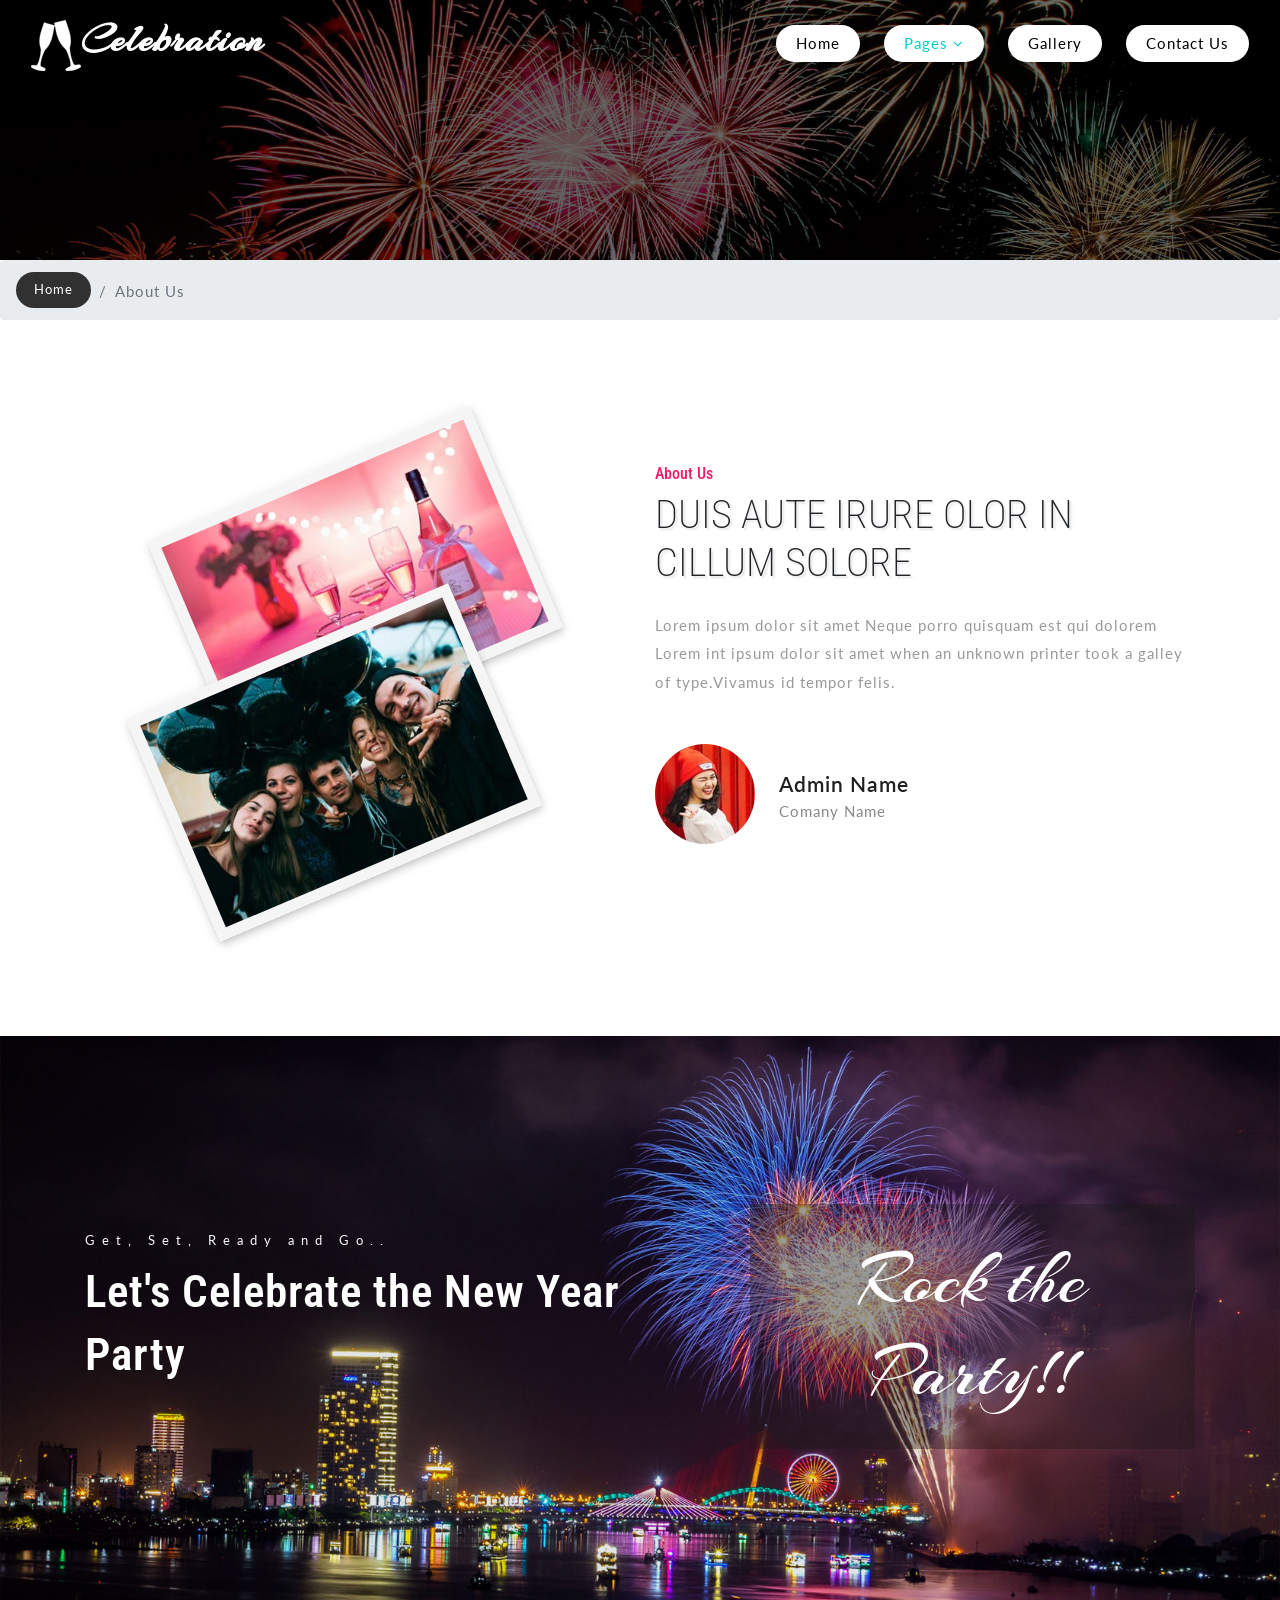
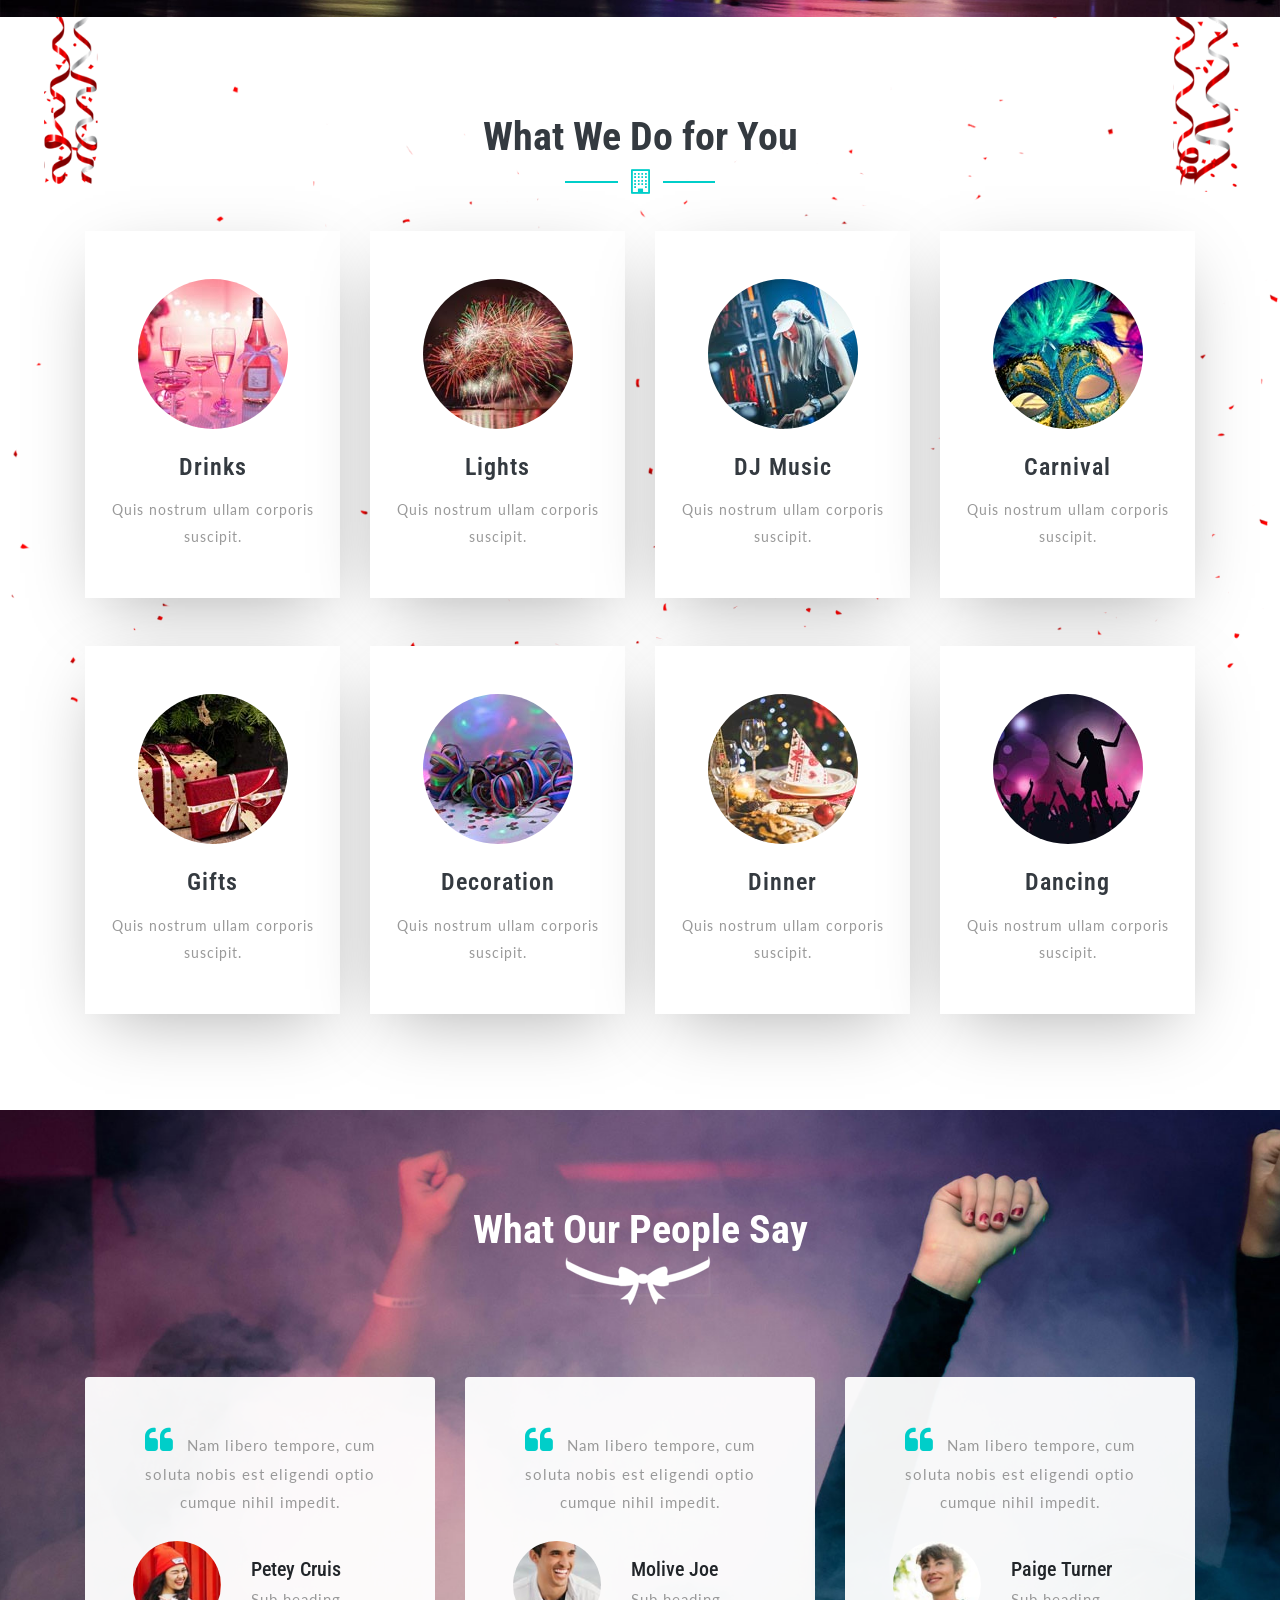
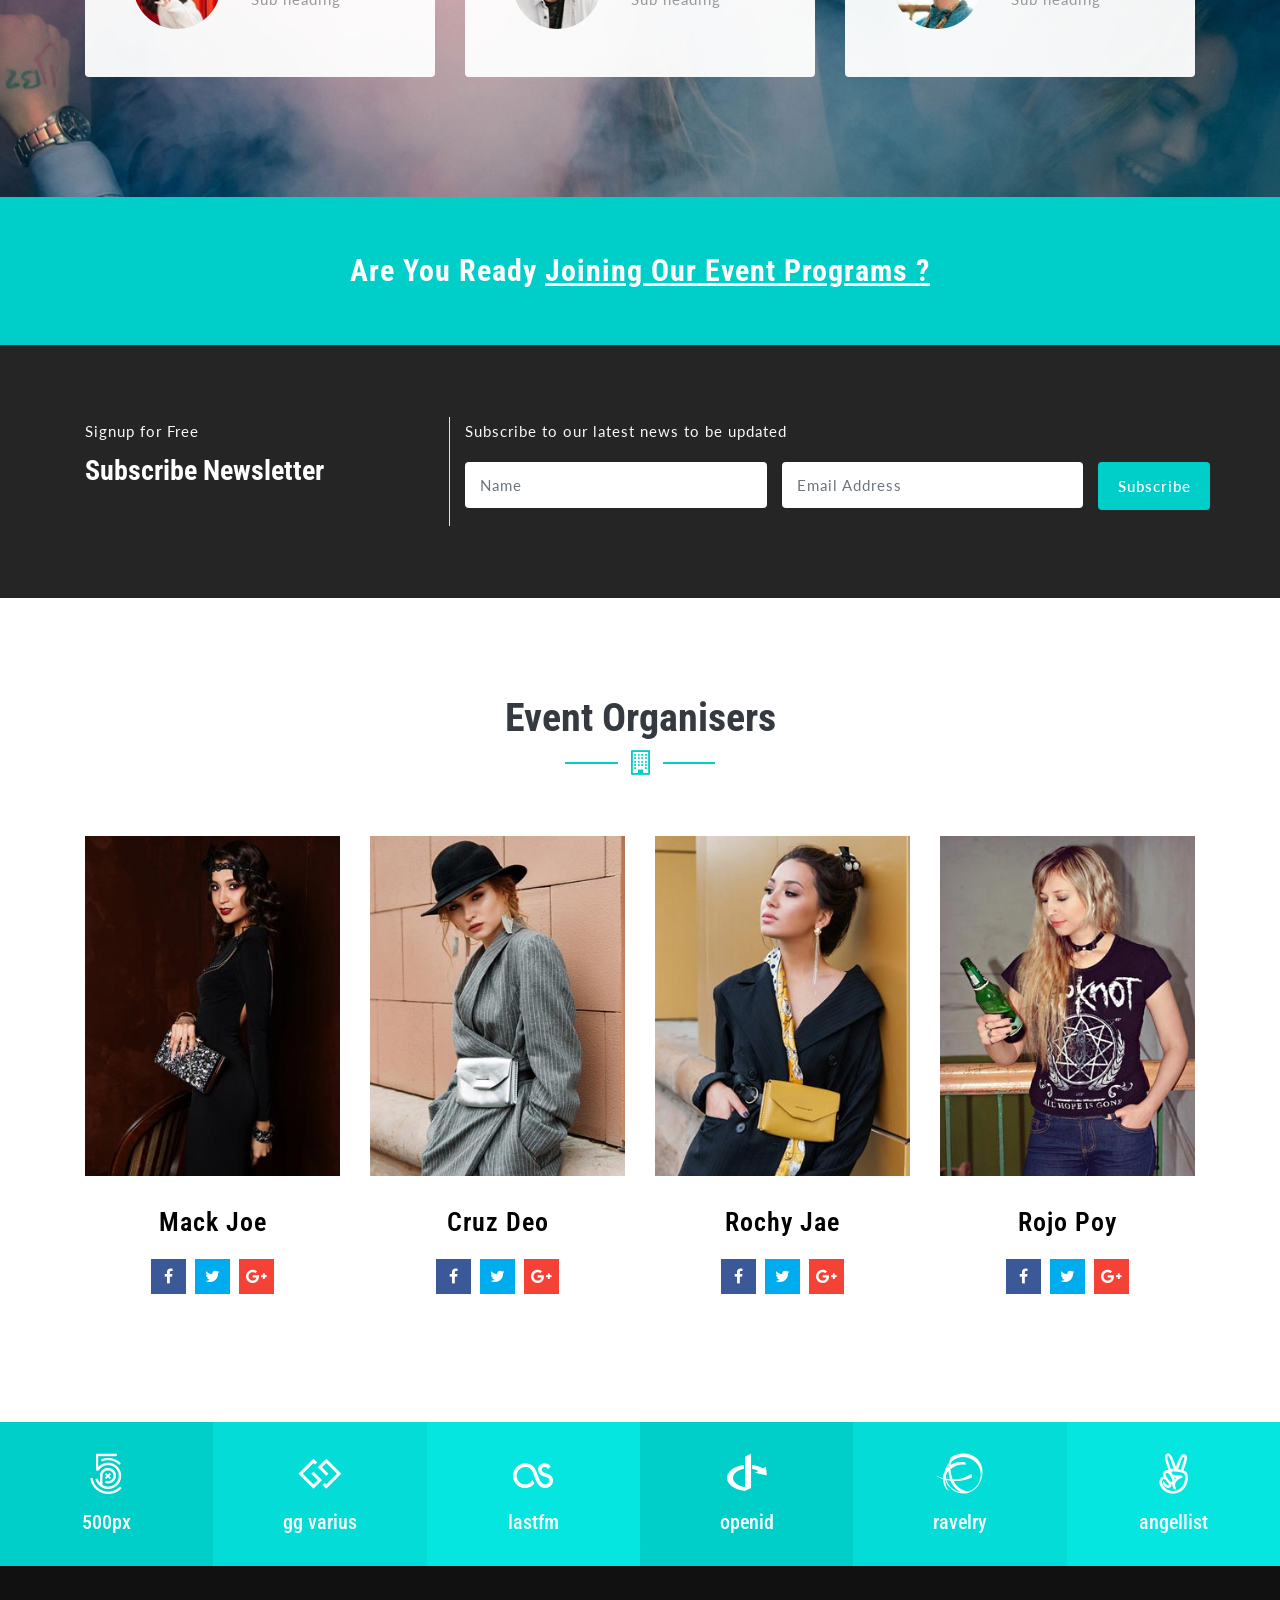
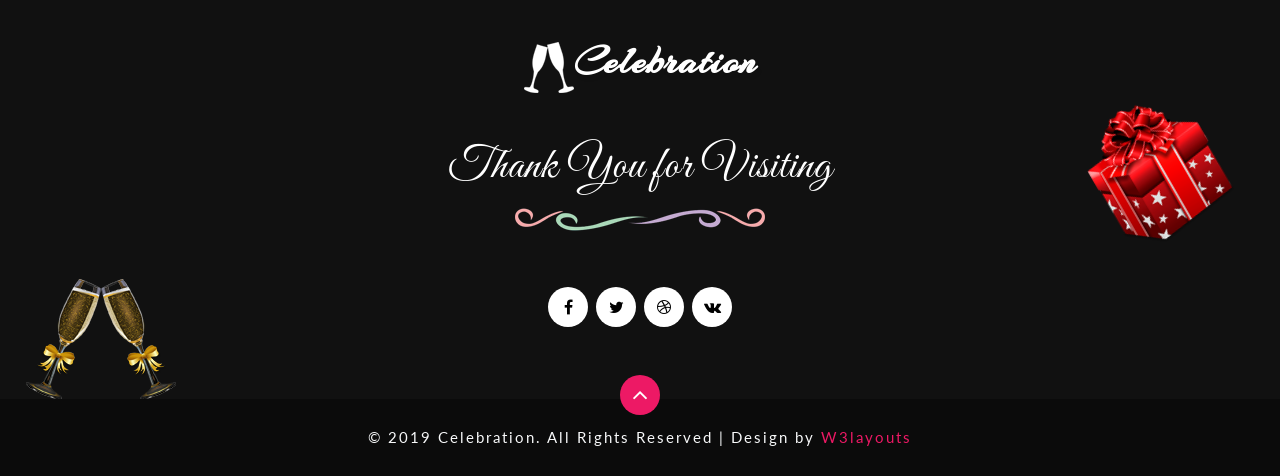
<file: backup/web/about.html>
<!--
Author: W3layouts
Author URL: http://w3layouts.com
License: Creative Commons Attribution 3.0 Unported
License URL: http://creativecommons.org/licenses/by/3.0/
-->

<!DOCTYPE html>
<html lang="zxx">

<head>
	<title>Celebration Entertainment Category Bootstrap Responsive Web Template | About Us :: W3layouts</title>
	<!-- Meta tag Keywords -->
	<meta name="viewport" content="width=device-width, initial-scale=1">
	<meta charset="UTF-8" />
	<meta name="keywords" content="Celebration Responsive web template, Bootstrap Web Templates, Flat Web Templates, Android Compatible web template, Smartphone Compatible web template, free webdesigns for Nokia, Samsung, LG, SonyEricsson, Motorola web design" />
	<script>
		addEventListener("load", function () {
			setTimeout(hideURLbar, 0);
		}, false);

		function hideURLbar() {
			window.scrollTo(0, 1);
		}
	</script>
	<!-- //Meta tag Keywords -->

	<!-- Custom-Files -->
	<link rel="stylesheet" href="css/bootstrap.css">
	<!-- Bootstrap-Core-CSS -->
	<link rel="stylesheet" href="css/style.css" type="text/css" media="all" />
	<!-- Style-CSS -->
	<link href="css/font-awesome.min.css" rel="stylesheet">
	<!-- Font-Awesome-Icons-CSS -->
	<!-- //Custom-Files -->

	<!-- Web-Fonts -->
	<link href="//fonts.googleapis.com/css?family=Arizonia&amp;subset=latin-ext" rel="stylesheet">
	<link href="//fonts.googleapis.com/css?family=Righteous&amp;subset=latin-ext" rel="stylesheet">
	<link href="//fonts.googleapis.com/css?family=Great+Vibes&amp;subset=latin-ext" rel="stylesheet">
	<link href="//fonts.googleapis.com/css?family=Lato:100,100i,300,300i,400,400i,700,700i,900,900i&amp;subset=latin-ext"
	 rel="stylesheet">
	<link href="//fonts.googleapis.com/css?family=Roboto+Condensed:300,300i,400,400i,700,700i" rel="stylesheet">
	<!-- //Web-Fonts -->
</head>

<body>
	<div class="main-w3pvt-2" id="home">
		<!-- header -->
		<header>
			<div class="container-fluid">
				<div class="header d-md-flex justify-content-between align-items-center py-3 px-lg-3 px-2">
					<!-- logo -->
					<div id="logo">
						<h1><a class="" href="index.html"><img src="images/logo.png" alt="" class="img-fluid">Celebration</a></h1>
					</div>
					<!-- //logo -->
					<!-- nav -->
					<div class="nav_w3ls">
						<nav>
							<label for="drop" class="toggle">Menu</label>
							<input type="checkbox" id="drop" />
							<ul class="menu">
								<li><a href="index.html">Home</a></li>
								<li class="mx-lg-4 mx-md-3 my-md-0 my-2">
									<!-- First Tier Drop Down -->
									<label for="drop-2" class="toggle toogle-2">Pages <span class="fa fa-angle-down" aria-hidden="true"></span>
									</label>
									<a href="#" class="active">Pages <span class="fa fa-angle-down" aria-hidden="true"></span></a>
									<input type="checkbox" id="drop-2" />
									<ul>
										<li><a href="about.html" class="drop-text active">About Us</a></li>
										<li><a href="index.html" class="drop-text">Event Schedule</a></li>
										<li><a href="index.html" class="drop-text">Our News</a></li>
										<li><a href="#what" class="drop-text">What We do</a></li>
										<li><a href="#testi" class="drop-text">Testimonials</a></li>
										<li><a href="single.html" class="drop-text">News Details</a></li>
										<li><a href="join.html" class="drop-text">Register Form</a></li>
									</ul>
								</li>
								<li><a href="gallery.html">Gallery</a></li>
								<li class="ml-lg-4 ml-md-3 mt-md-0 mt-2"><a href="contact.html">Contact Us</a></li>
							</ul>
						</nav>
					</div>
					<!-- //nav -->
				</div>
			</div>
		</header>
		<!-- //header -->
	</div>
	<!-- //banner -->
	<!-- page details -->
	<div class="breadcrumb-agile">
		<ol class="breadcrumb">
			<li class="breadcrumb-item">
				<a href="index.html">Home</a>
			</li>
			<li class="breadcrumb-item active" aria-current="page">About Us</li>
		</ol>
	</div>
	<!-- //page details -->

	<!-- about -->
	<section class="about py-5" id="about">
		<div class="container">
			<div class="row">
				<div class="col-lg-4 about-left-w3pvt offset-lg-1">
					<div class="main-img">
						<img src="images/a1.jpg" alt="" class="img-fluid pos-aboimg">
						<img src="images/a2.jpg" alt="" class="img-fluid pos-aboimg2">
					</div>
				</div>
				<div class="col-lg-6 about-right offset-lg-1">
					<h4 class="sub-tittle-w3layouts let">About Us</h4>
					<h3 class="tittle-w3layouts text-uppercase pr-lg-5 mt-2">Duis aute irure olor in cillum solore</h3>
					<p class="mt-4 mb-5">Lorem ipsum dolor sit amet Neque porro quisquam est qui dolorem Lorem int ipsum dolor sit
						amet
						when an unknown printer took a galley of type.Vivamus id tempor felis.</p>
					<ul class="author list-unstyled d-flex">
						<li><img class="img-fluid rounded-circle" src="images/te1.jpg" alt=""></li>
						<li class="ml-4 mt-4"><span>Admin Name</span>Comany Name</li>
					</ul>
				</div>
			</div>
		</div>
	</section>
	<!-- //about -->

	<!-- middle -->
	<div class="middle py-5">
		<div class="container py-xl-5 py-lg-3">
			<div class="row py-lg-5 my-sm-4">
				<div class="col-lg-7 mt-4">
					<p class="text-li mb-2">Get, Set, Ready and Go..</p>
					<h3 class="text-wh">Let's Celebrate the New Year Party</h3>
				</div>
				<div class="col-lg-5 mt-lg-0 mt-5">
					<h4>Rock the <br>Party!!</h4>
				</div>
			</div>
		</div>
	</div>
	<!-- //middle -->

	<!-- what we do -->
	<div class="serives-agile py-5" id="what">
		<div class="container py-xl-5 py-lg-3">
			<div class="title text-center mb-sm-5 mb-4">
				<h3 class="title-w3 text-bl text-center font-weight-bold">What We Do for You</h3>
				<div class="arrw">
					<i class="fa fa-building-o" aria-hidden="true"></i>
				</div>
			</div>
			<div class="row welcome-bottom text-center">
				<div class="col-lg-3 col-sm-6">
					<div class="welcome-grid bg-white py-5 px-4">
						<img src="images/wh1.jpg" alt="" class="img-fluid">
						<h4 class="mt-4 mb-3 text-dark">Drinks</h4>
						<p>Quis nostrum ullam corporis suscipit.</p>
					</div>
				</div>
				<div class="col-lg-3 col-sm-6 mt-sm-0 mt-5">
					<div class="welcome-grid bg-white py-5 px-4">
						<img src="images/wh2.jpg" alt="" class="img-fluid">
						<h4 class="mt-4 mb-3 text-dark">Lights</h4>
						<p>Quis nostrum ullam corporis suscipit.</p>
					</div>
				</div>
				<div class="col-lg-3 col-sm-6 mt-lg-0 mt-5">
					<div class="welcome-grid bg-white py-5 px-4">
						<img src="images/wh3.jpg" alt="" class="img-fluid">
						<h4 class="mt-4 mb-3 text-dark">DJ Music</h4>
						<p>Quis nostrum ullam corporis suscipit.</p>
					</div>
				</div>
				<div class="col-lg-3 col-sm-6 mt-lg-0 mt-5">
					<div class="welcome-grid bg-white py-5 px-4">
						<img src="images/wh4.jpg" alt="" class="img-fluid">
						<h4 class="mt-4 mb-3 text-dark">Carnival</h4>
						<p>Quis nostrum ullam corporis suscipit.</p>
					</div>
				</div>
			</div>
			<div class="row welcome-bottom text-center mt-5">
				<div class="col-lg-3 col-sm-6">
					<div class="welcome-grid bg-white py-5 px-4">
						<img src="images/wh5.jpg" alt="" class="img-fluid">
						<h4 class="mt-4 mb-3 text-dark">Gifts</h4>
						<p>Quis nostrum ullam corporis suscipit.</p>
					</div>
				</div>
				<div class="col-lg-3 col-sm-6 mt-sm-0 mt-5">
					<div class="welcome-grid bg-white py-5 px-4">
						<img src="images/wh6.jpg" alt="" class="img-fluid">
						<h4 class="mt-4 mb-3 text-dark">Decoration</h4>
						<p>Quis nostrum ullam corporis suscipit.</p>
					</div>
				</div>
				<div class="col-lg-3 col-sm-6 mt-lg-0 mt-5">
					<div class="welcome-grid bg-white py-5 px-4">
						<img src="images/wh7.jpg" alt="" class="img-fluid">
						<h4 class="mt-4 mb-3 text-dark">Dinner</h4>
						<p>Quis nostrum ullam corporis suscipit.</p>
					</div>
				</div>
				<div class="col-lg-3 col-sm-6 mt-lg-0 mt-5">
					<div class="welcome-grid bg-white py-5 px-4">
						<img src="images/wh8.jpg" alt="" class="img-fluid">
						<h4 class="mt-4 mb-3 text-dark">Dancing</h4>
						<p>Quis nostrum ullam corporis suscipit.</p>
					</div>
				</div>
			</div>
		</div>
	</div>
	<!-- //what we do -->

	<!-- testimonials -->
	<div class="testimonials text-center py-5" id="testi">
		<div class="container py-xl-5 py-lg-3">
			<div class="title mb-sm-5 mb-4">
				<h3 class="title-w3 text-wh text-center font-weight-bold">What Our People Say</h3>
				<img src="images/tiw.png" alt="" class="img-fluid">
			</div>
			<div class="row pt-4 my-md-4">
				<div class="col-lg-4 testi-sections">
					<div class="testimonials_grid p-sm-5 p-4">
						<p class="sub-test"><span class="fa fa-quote-left mr-2" aria-hidden="true"></span> Nam libero tempore, cum soluta
							nobis est eligendi optio cumque nihil impedit.
						</p>
						<div class="row mt-4">
							<div class="col-5 testi-img-res text-right">
								<img src="images/te1.jpg" alt="" class="img-fluid" />
							</div>
							<div class="col-7 testi_grid text-left mt-xl-3 mt-lg-2 mt-4">
								<h5 class="mb-1">Petey Cruis</h5>
								<p>Sub heading</p>
							</div>
						</div>
					</div>
				</div>
				<div class="col-lg-4 testi-sections my-lg-0 my-4">
					<div class="testimonials_grid p-sm-5 p-4">
						<p class="sub-test"><span class="fa fa-quote-left mr-2" aria-hidden="true"></span> Nam libero tempore, cum soluta
							nobis est eligendi optio cumque nihil impedit.
						</p>
						<div class="row mt-4">
							<div class="col-5 testi-img-res text-right">
								<img src="images/te2.jpg" alt="" class="img-fluid" />
							</div>
							<div class="col-7 testi_grid text-left mt-xl-3 mt-lg-2 mt-4">
								<h5 class="mb-1">Molive Joe</h5>
								<p>Sub heading</p>
							</div>
						</div>
					</div>
				</div>
				<div class="col-lg-4 testi-sections">
					<div class="testimonials_grid p-sm-5 p-4">
						<p class="sub-test"><span class="fa fa-quote-left mr-2" aria-hidden="true"></span> Nam libero tempore, cum soluta
							nobis est eligendi optio cumque nihil impedit.
						</p>
						<div class="row mt-4">
							<div class="col-5 testi-img-res text-right">
								<img src="images/te3.jpg" alt="" class="img-fluid" />
							</div>
							<div class="col-7 testi_grid text-left mt-xl-3 mt-lg-2 mt-4">
								<h5 class="mb-1">Paige Turner</h5>
								<p>Sub heading</p>
							</div>
						</div>
					</div>
				</div>
			</div>
		</div>
	</div>
	<!-- //testimonials -->

	<!-- middle section -->
	<div class="bg-colors py-5">
		<div class="container py-md-2">
			<h4 class="text-center font-weight-bold text-white">Are You Ready
				<a href="join.html" class="text-white button-clk">Joining Our Event Programs ?</a>
			</h4>
		</div>
	</div>
	<!-- newsletter -->
	<div class="newsletter_right_w3w3pvt-lau py-5">
		<div class="container py-xl-4 py-lg-3">
			<div class="row">
				<div class="col-lg-4 border-right">
					<p class="text-li">Signup for Free</p>
					<h3 class="text-white font-weight-bold mt-2 mb-3">Subscribe Newsletter</h3>
				</div>
				<div class="col-lg-8 news-right-w3ls mt-lg-0 mt-4">
					<p class="text-light mb-3">Subscribe to our latest news to be updated</p>
					<form action="#" method="post">
						<div class="row">
							<div class="col-md-5 form-group pr-md-0">
								<input class="form-control" type="text" name="Name" placeholder="Name" required="">
							</div>
							<div class="col-md-5 form-group pr-md-0">
								<input class="form-control" type="email" name="Email" placeholder="Email Address" required="">
							</div>
							<div class="col-md-2 form-group pr-md-0 mt-md-0 mt-3">
								<button class="form-control btn" type="submit">Subscribe</button>
							</div>
						</div>
					</form>
				</div>
			</div>
		</div>
	</div>
	<!-- //newsletter -->
	<!-- //middle section -->

	<!-- team -->
	<div class="team py-5" id="team">
		<div class="container py-xl-5 py-lg-3">
			<div class="title text-center mb-sm-5 mb-4">
				<h3 class="title-w3 text-bl text-center font-weight-bold">Event Organisers</h3>
				<div class="arrw">
					<i class="fa fa-building-o" aria-hidden="true"></i>
				</div>
			</div>
			<div class="row team-bottom pt-4">
				<div class="col-lg-3 col-sm-6 team-grid">
					<img src="images/t1.jpg" class="img-fluid" alt="">
					<div class="caption">
						<div class="team-text">
							<h4>Mack Joe</h4>
						</div>
						<ul>
							<li>
								<a href="#">
									<i class="fa fa-facebook f1" aria-hidden="true"></i>
								</a>
							</li>
							<li>
								<a href="#">
									<i class="fa fa-twitter f2" aria-hidden="true"></i>
								</a>
							</li>
							<li>
								<a href="#">
									<i class="fa fa-google-plus f3" aria-hidden="true"></i>
								</a>
							</li>
						</ul>
					</div>
				</div>
				<div class="col-lg-3 col-sm-6 team-grid mt-sm-0 mt-5">
					<img src="images/t2.jpg" class="img-fluid" alt="">
					<div class="caption">
						<div class="team-text">
							<h4>Cruz Deo</h4>
						</div>
						<ul>
							<li>
								<a href="#">
									<i class="fa fa-facebook f1" aria-hidden="true"></i>
								</a>
							</li>
							<li>
								<a href="#">
									<i class="fa fa-twitter f2" aria-hidden="true"></i>
								</a>
							</li>
							<li>
								<a href="#">
									<i class="fa fa-google-plus f3" aria-hidden="true"></i>
								</a>
							</li>
						</ul>
					</div>
				</div>
				<div class="col-lg-3 col-sm-6 team-grid mt-lg-0 mt-5">
					<img src="images/t3.jpg" class="img-fluid" alt="">
					<div class="caption">
						<div class="team-text">
							<h4>Rochy Jae</h4>
						</div>
						<ul>
							<li>
								<a href="#">
									<i class="fa fa-facebook f1" aria-hidden="true"></i>
								</a>
							</li>
							<li>
								<a href="#">
									<i class="fa fa-twitter f2" aria-hidden="true"></i>
								</a>
							</li>
							<li>
								<a href="#">
									<i class="fa fa-google-plus f3" aria-hidden="true"></i>
								</a>
							</li>
						</ul>
					</div>
				</div>
				<div class="col-lg-3 col-sm-6 team-grid  mt-lg-0 mt-5">
					<img src="images/t4.jpg" class="img-fluid" alt="">
					<div class="caption">
						<div class="team-text">
							<h4>Rojo Poy</h4>
						</div>
						<ul>
							<li>
								<a href="#">
									<i class="fa fa-facebook f1" aria-hidden="true"></i>
								</a>
							</li>
							<li>
								<a href="#">
									<i class="fa fa-twitter f2" aria-hidden="true"></i>
								</a>
							</li>
							<li>
								<a href="#">
									<i class="fa fa-google-plus f3" aria-hidden="true"></i>
								</a>
							</li>
						</ul>
					</div>
				</div>
			</div>
		</div>
	</div>
	<!-- //team -->

	<!-- sponsors -->
	<section class="brands">
		<div class="container-fluid">
			<div class="row text-center">
				<div class="col-md-2 col-4 main-brand bg-grey">
					<span class="fa fa-500px mb-3" aria-hidden="true"></span>
					<h5>500px</h5>
				</div>
				<div class="col-md-2 col-4 main-brand bg-black">
					<span class="fa fa-gg mb-3" aria-hidden="true"></span>
					<h5>gg varius</h5>
				</div>
				<div class="col-md-2 col-4 main-brand bg-dark2">
					<span class="fa fa-lastfm mb-3" aria-hidden="true"></span>
					<h5>lastfm</h5>
				</div>
				<div class="col-md-2 col-4 main-brand bg-grey">
					<span class="fa fa-openid mb-3" aria-hidden="true"></span>
					<h5>openid</h5>
				</div>
				<div class="col-md-2 col-4 main-brand bg-black">
					<span class="fa fa-ravelry mb-3" aria-hidden="true"></span>
					<h5>ravelry</h5>
				</div>
				<div class="col-md-2 col-4 main-brand bg-dark2">
					<span class="fa fa-angellist mb-3" aria-hidden="true"></span>
					<h5>angellist</h5>
				</div>
			</div>
		</div>
	</section>
	<!-- //sponsors -->

	<!-- footer -->
	<footer class="footer py-sm-5 py-4 text-center">
		<div class="container py-xl-4 py-lg-3">
			<!-- logo -->
			<div class="logo-2 text-center">
				<h2><a class="" href="index.html"><img src="images/logo.png" alt="" class="img-fluid">Celebration</a></h2>
			</div>
			<!-- //logo -->
			<div class="footer-ex my-5">
				<h3 class="footer-tha">Thank You for Visiting</h3>
				<img src="images/img5.png" alt="" class="img-fluid">
			</div>
			<!-- social icons footer -->
			<div class="w3l-footer text-center">
				<ul class="list-unstyled">
					<li>
						<a href="#">
							<span class="fa fa-facebook-f"></span>
						</a>
					</li>
					<li class="mx-1">
						<a href="#">
							<span class="fa fa-twitter"></span>
						</a>
					</li>
					<li>
						<a href="#">
							<span class="fa fa-dribbble"></span>
						</a>
					</li>
					<li class="ml-1">
						<a href="#">
							<span class="fa fa-vk"></span>
						</a>
					</li>
				</ul>
			</div>
			<!-- //social icons footer -->
		</div>
		<div class="footer-pos">
			<img src="images/gift.png" alt="" class="img-fluid">
		</div>
		<div class="footer-pos-2">
			<img src="images/gift2.png" alt="" class="img-fluid">
		</div>
	</footer>
	<!-- footer -->
	<!-- copyright -->
	<div class="copyright">
		<p class="copy-right-grids text-li text-center py-sm-4 py-3">© 2019 Celebration. All Rights Reserved | Design by
			<a href="https://w3layouts.com/" target="_blank" class="text-color">W3layouts</a>
		</p>
		<a href="#home" class="move-top text-center"><span class="fa fa-angle-up  mb-3" aria-hidden="true"></span></a>
	</div>
	<!-- //copyright -->

</body>

</html>
</file>
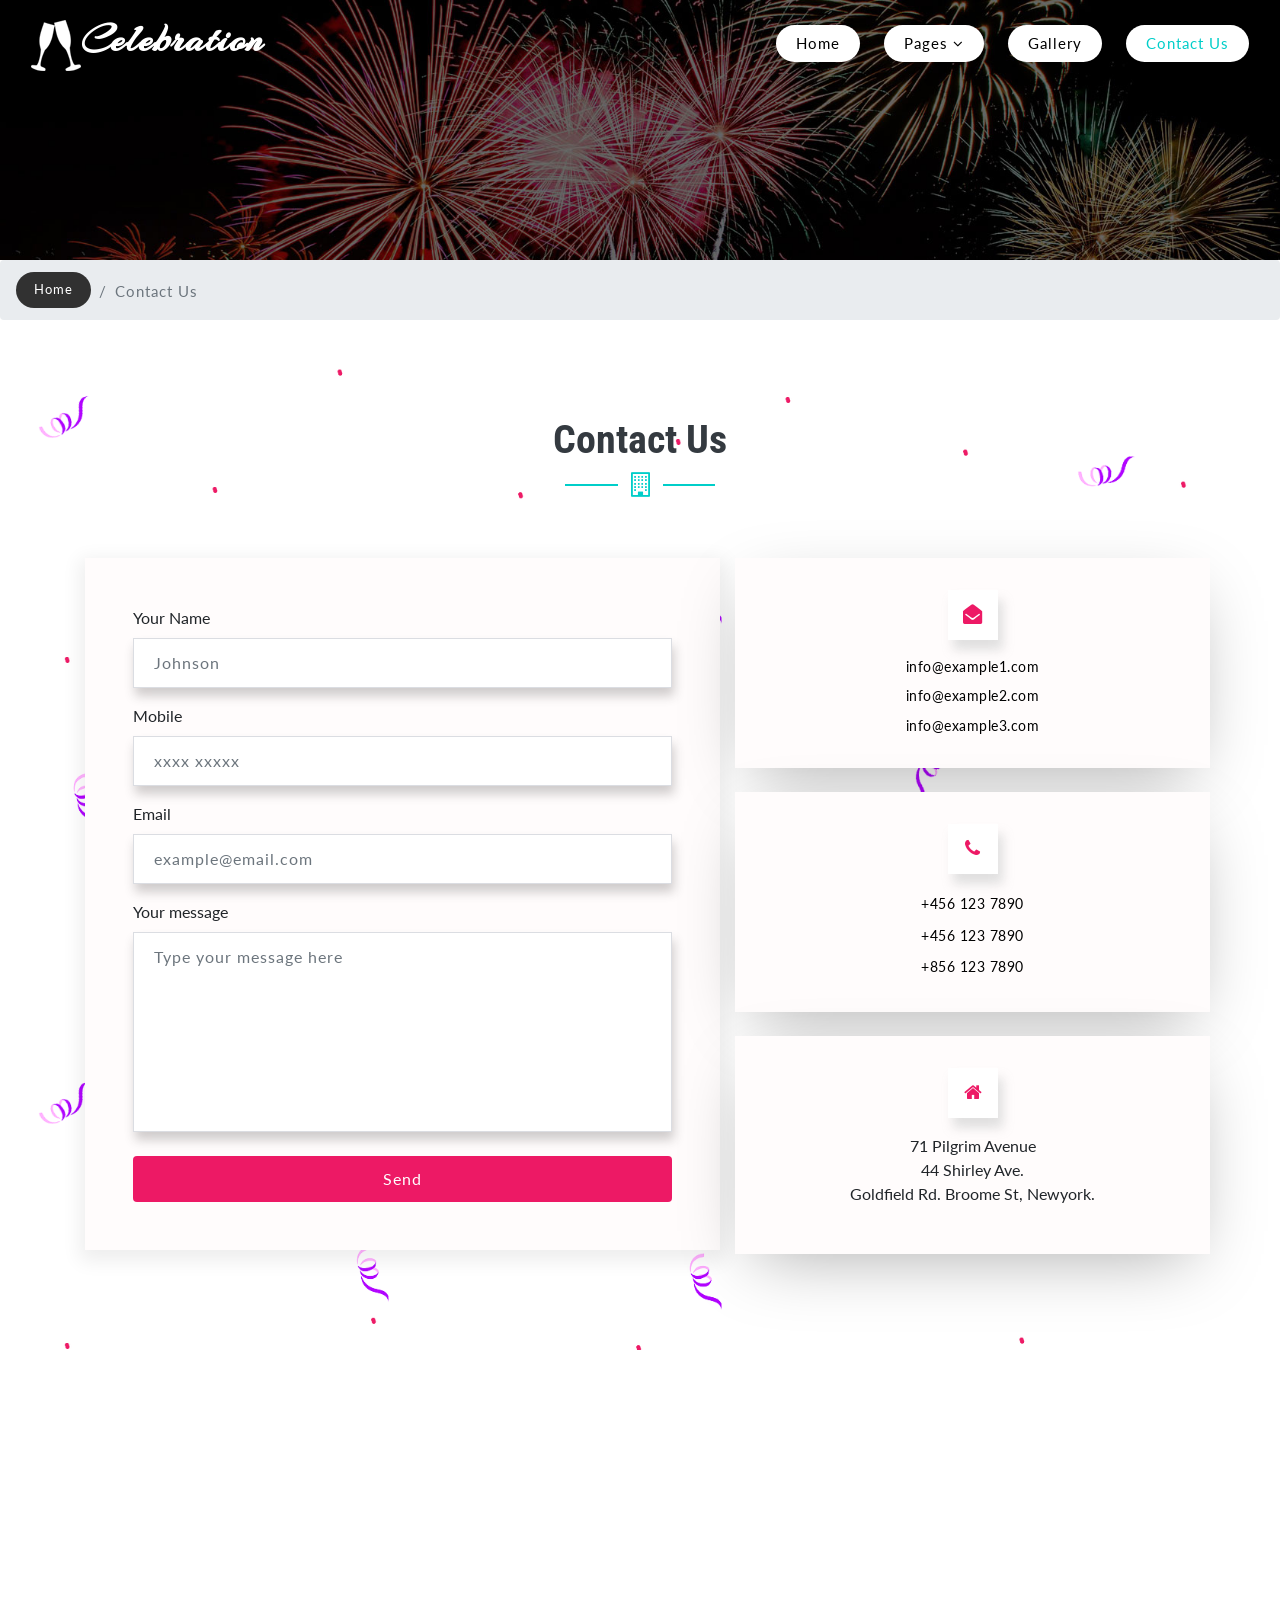
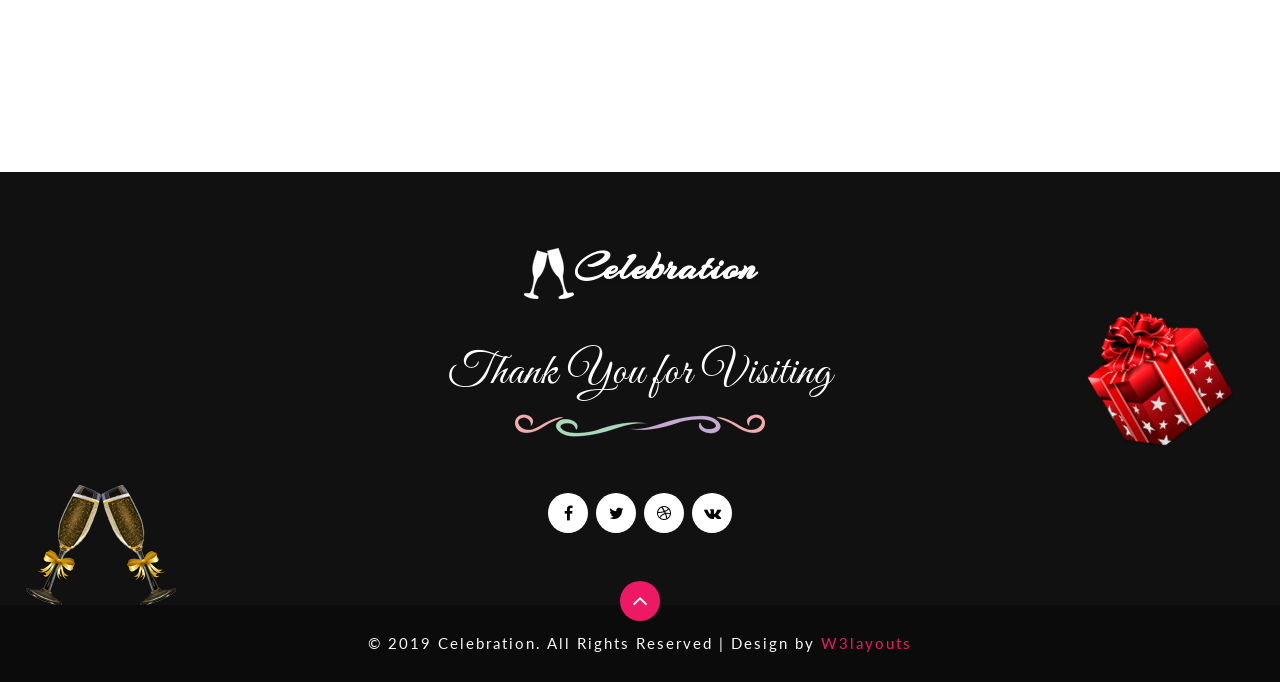
<file: backup/web/contact.html>
<!--
Author: W3layouts
Author URL: http://w3layouts.com
License: Creative Commons Attribution 3.0 Unported
License URL: http://creativecommons.org/licenses/by/3.0/
-->

<!DOCTYPE html>
<html lang="zxx">

<head>
	<title>Celebration Entertainment Category Bootstrap Responsive Web Template | Contact Us :: W3layouts</title>
	<!-- Meta tag Keywords -->
	<meta name="viewport" content="width=device-width, initial-scale=1">
	<meta charset="UTF-8" />
	<meta name="keywords" content="Celebration Responsive web template, Bootstrap Web Templates, Flat Web Templates, Android Compatible web template, Smartphone Compatible web template, free webdesigns for Nokia, Samsung, LG, SonyEricsson, Motorola web design" />
	<script>
		addEventListener("load", function () {
			setTimeout(hideURLbar, 0);
		}, false);

		function hideURLbar() {
			window.scrollTo(0, 1);
		}
	</script>
	<!-- //Meta tag Keywords -->

	<!-- Custom-Files -->
	<link rel="stylesheet" href="css/bootstrap.css">
	<!-- Bootstrap-Core-CSS -->
	<link rel="stylesheet" href="css/style.css" type="text/css" media="all" />
	<!-- Style-CSS -->
	<link href="css/font-awesome.min.css" rel="stylesheet">
	<!-- Font-Awesome-Icons-CSS -->
	<!-- //Custom-Files -->

	<!-- Web-Fonts -->
	<link href="//fonts.googleapis.com/css?family=Arizonia&amp;subset=latin-ext" rel="stylesheet">
	<link href="//fonts.googleapis.com/css?family=Righteous&amp;subset=latin-ext" rel="stylesheet">
	<link href="//fonts.googleapis.com/css?family=Great+Vibes&amp;subset=latin-ext" rel="stylesheet">
	<link href="//fonts.googleapis.com/css?family=Lato:100,100i,300,300i,400,400i,700,700i,900,900i&amp;subset=latin-ext"
	 rel="stylesheet">
	<link href="//fonts.googleapis.com/css?family=Roboto+Condensed:300,300i,400,400i,700,700i" rel="stylesheet">
	<!-- //Web-Fonts -->
</head>

<body>
	<div class="main-w3pvt-2" id="home">
		<!-- header -->
		<header>
			<div class="container-fluid">
				<div class="header d-md-flex justify-content-between align-items-center py-3 px-lg-3 px-2">
					<!-- logo -->
					<div id="logo">
						<h1><a class="" href="index.html"><img src="images/logo.png" alt="" class="img-fluid">Celebration</a></h1>
					</div>
					<!-- //logo -->
					<!-- nav -->
					<div class="nav_w3ls">
						<nav>
							<label for="drop" class="toggle">Menu</label>
							<input type="checkbox" id="drop" />
							<ul class="menu">
								<li><a href="index.html">Home</a></li>
								<li class="mx-lg-4 mx-md-3 my-md-0 my-2">
									<!-- First Tier Drop Down -->
									<label for="drop-2" class="toggle toogle-2">Pages <span class="fa fa-angle-down" aria-hidden="true"></span>
									</label>
									<a href="#">Pages <span class="fa fa-angle-down" aria-hidden="true"></span></a>
									<input type="checkbox" id="drop-2" />
									<ul>
										<li><a href="about.html" class="drop-text">About Us</a></li>
										<li><a href="index.html" class="drop-text">Event Schedule</a></li>
										<li><a href="index.html" class="drop-text">Our News</a></li>
										<li><a href="about.html" class="drop-text">What We do</a></li>
										<li><a href="index.html" class="drop-text">Testimonials</a></li>
										<li><a href="single.html" class="drop-text">News Details</a></li>
										<li><a href="join.html" class="drop-text">Register Form</a></li>
									</ul>
								</li>
								<li><a href="gallery.html">Gallery</a></li>
								<li class="ml-lg-4 ml-md-3 mt-md-0 mt-2"><a href="contact.html" class="active">Contact Us</a></li>
							</ul>
						</nav>
					</div>
					<!-- //nav -->
				</div>
			</div>
		</header>
		<!-- //header -->
	</div>
	<!-- //banner -->
	<!-- page details -->
	<div class="breadcrumb-agile">
		<ol class="breadcrumb m-0">
			<li class="breadcrumb-item">
				<a href="index.html">Home</a>
			</li>
			<li class="breadcrumb-item active" aria-current="page">Contact Us</li>
		</ol>
	</div>
	<!-- //page details -->

	<!-- contact -->
	<section class="contact-wthree py-5" id="contact">
		<div class="container py-xl-5 py-lg-3">
			<div class="title text-center mb-sm-5 mb-4">
				<h3 class="title-w3 text-bl text-center font-weight-bold">Contact Us</h3>
				<div class="arrw">
					<i class="fa fa-building-o" aria-hidden="true"></i>
				</div>
			</div>
			<div class="row pt-xl-4">
				<div class="col-lg-7">
					<div class="contact-form-wthreelayouts">
						<form action="#" method="post" class="register-wthree">
							<div class="form-group">
								<label>
									Your Name
								</label>
								<input class="form-control" type="text" placeholder="Johnson" name="name" required="">
							</div>
							<div class="form-group">
								<label>
									Mobile
								</label>
								<input class="form-control" type="text" placeholder="xxxx xxxxx" name="mobile" required="">
							</div>
							<div class="form-group">
								<label>
									Email
								</label>
								<input class="form-control" type="email" placeholder="example@email.com" name="email" required="">
							</div>
							<div class="form-group">
								<label>
									Your message
								</label>
								<textarea placeholder="Type your message here" name="message" class="form-control"></textarea>
							</div>
							<div class="form-group mt-4 mb-0">
								<button type="submit" class="btn btn-w3layouts w-100">Send</button>
							</div>
						</form>
					</div>
				</div>
				<div class="col-lg-5 text-center mt-lg-0 mt-5">
					<div class="row flex-column">
						<div class="contact-w3">
							<span class="fa fa-envelope-open  mb-3"></span>
							<div class="d-flex flex-column">
								<a href="mailto:example@email.com" class="d-block">info@example1.com</a>
								<a href="mailto:example@email.com" class="my-2 d-block">info@example2.com</a>
								<a href="mailto:example@email.com">info@example3.com</a>
							</div>
						</div>
						<div class="contact-w3 my-4">
							<span class="fa fa-phone mb-3"></span>
							<div class="d-flex flex-column">
								<p>+456 123 7890</p>
								<p class="my-1">+456 123 7890</p>
								<p>+856 123 7890</p>
							</div>
						</div>
						<div class="contact-w3">
							<span class="fa fa-home mb-3"></span>
							<address>71 Pilgrim Avenue <br>44 Shirley Ave.<br> Goldfield Rd. Broome St, Newyork.</address>
						</div>
					</div>

				</div>
			</div>
		</div>
	</section>
	<!-- //contact -->
	<!-- map -->
	<div class="map p-2">
		<iframe src="https://www.google.com/maps/embed?pb=!1m18!1m12!1m3!1d387190.2798902705!2d-74.25986790365911!3d40.697670067823786!2m3!1f0!2f0!3f0!3m2!1i1024!2i768!4f13.1!3m3!1m2!1s0x89c24fa5d33f083b%3A0xc80b8f06e177fe62!2sNew+York%2C+NY%2C+USA!5e0!3m2!1sen!2sin!4v1536917325197"
		 allowfullscreen></iframe>
	</div>
	<!-- //map -->

	<!-- footer -->
	<footer class="footer py-sm-5 py-4 text-center">
		<div class="container py-xl-4 py-lg-3">
			<!-- logo -->
			<div class="logo-2 text-center">
				<h2><a class="" href="index.html"><img src="images/logo.png" alt="" class="img-fluid">Celebration</a></h2>
			</div>
			<!-- //logo -->
			<div class="footer-ex my-5">
				<h3 class="footer-tha">Thank You for Visiting</h3>
				<img src="images/img5.png" alt="" class="img-fluid">
			</div>
			<!-- social icons footer -->
			<div class="w3l-footer text-center">
				<ul class="list-unstyled">
					<li>
						<a href="#">
							<span class="fa fa-facebook-f"></span>
						</a>
					</li>
					<li class="mx-1">
						<a href="#">
							<span class="fa fa-twitter"></span>
						</a>
					</li>
					<li>
						<a href="#">
							<span class="fa fa-dribbble"></span>
						</a>
					</li>
					<li class="ml-1">
						<a href="#">
							<span class="fa fa-vk"></span>
						</a>
					</li>
				</ul>
			</div>
			<!-- //social icons footer -->
		</div>
		<div class="footer-pos">
			<img src="images/gift.png" alt="" class="img-fluid">
		</div>
		<div class="footer-pos-2">
			<img src="images/gift2.png" alt="" class="img-fluid">
		</div>
	</footer>
	<!-- footer -->
	<!-- copyright -->
	<div class="copyright">
		<p class="copy-right-grids text-li text-center py-sm-4 py-3">© 2019 Celebration. All Rights Reserved | Design by
			<a href="https://w3layouts.com/" target="_blank" class="text-color">W3layouts</a>
		</p>
		<a href="#home" class="move-top text-center"><span class="fa fa-angle-up  mb-3" aria-hidden="true"></span></a>
	</div>
	<!-- //copyright -->

</body>

</html>
</file>
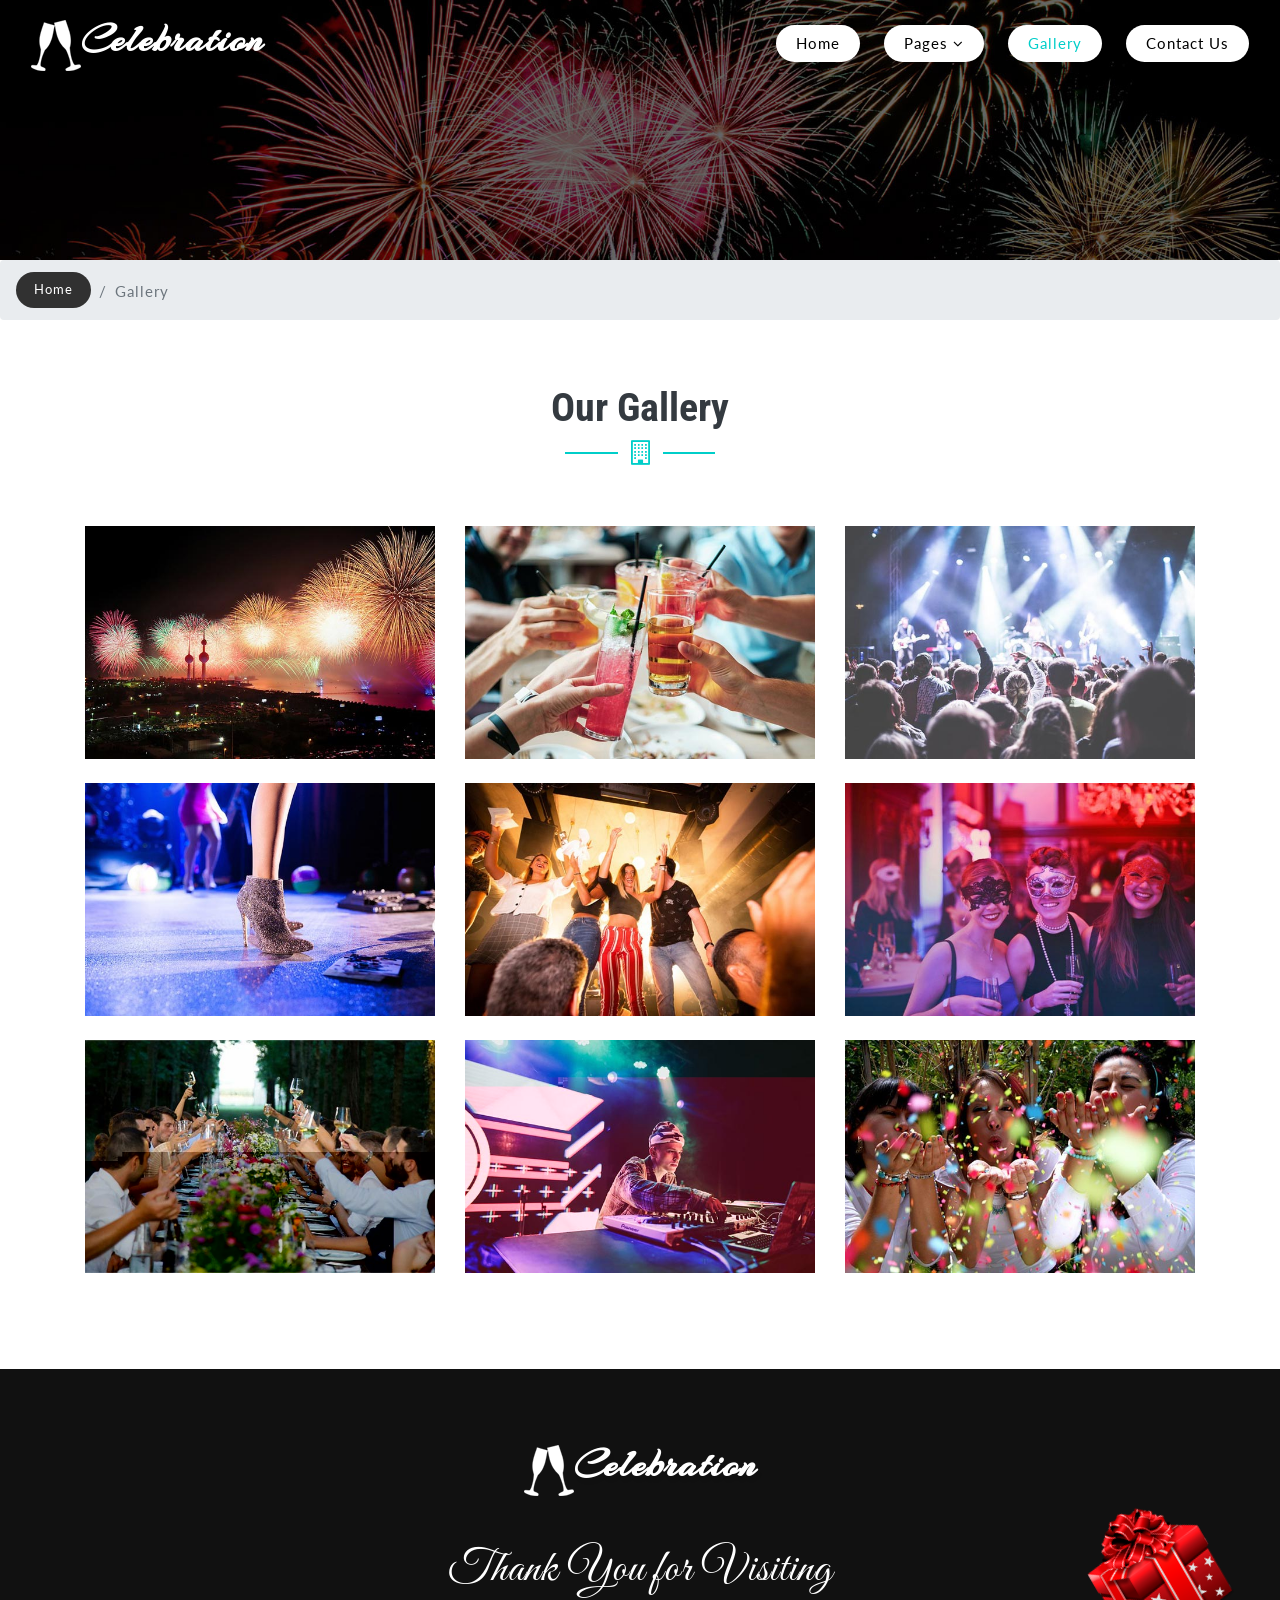
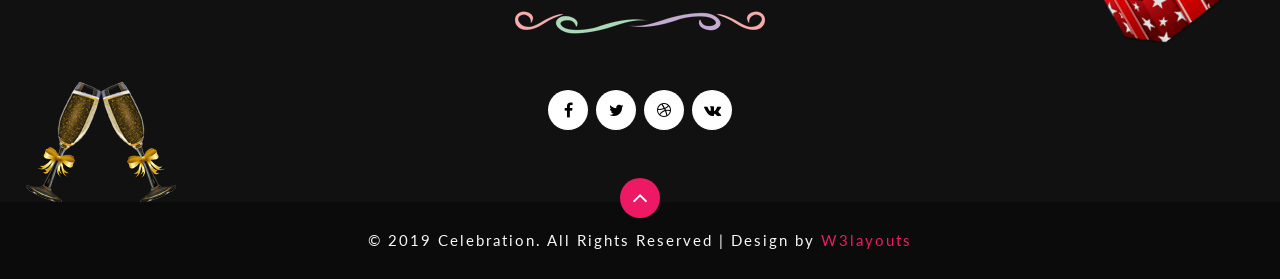
<file: backup/web/gallery.html>
<!--
Author: W3layouts
Author URL: http://w3layouts.com
License: Creative Commons Attribution 3.0 Unported
License URL: http://creativecommons.org/licenses/by/3.0/
-->

<!DOCTYPE html>
<html lang="zxx">

<head>
	<title>Celebration Entertainment Category Bootstrap Responsive Web Template | Gallery :: W3layouts</title>
	<!-- Meta tag Keywords -->
	<meta name="viewport" content="width=device-width, initial-scale=1">
	<meta charset="UTF-8" />
	<meta name="keywords" content="Celebration Responsive web template, Bootstrap Web Templates, Flat Web Templates, Android Compatible web template, Smartphone Compatible web template, free webdesigns for Nokia, Samsung, LG, SonyEricsson, Motorola web design" />
	<script>
		addEventListener("load", function () {
			setTimeout(hideURLbar, 0);
		}, false);

		function hideURLbar() {
			window.scrollTo(0, 1);
		}
	</script>
	<!-- //Meta tag Keywords -->

	<!-- Custom-Files -->
	<link rel="stylesheet" href="css/bootstrap.css">
	<!-- Bootstrap-Core-CSS -->
	<link rel="stylesheet" href="css/style.css" type="text/css" media="all" />
	<!-- Style-CSS -->
	<link href="css/font-awesome.min.css" rel="stylesheet">
	<!-- Font-Awesome-Icons-CSS -->
	<!-- //Custom-Files -->

	<!-- Web-Fonts -->
	<link href="//fonts.googleapis.com/css?family=Arizonia&amp;subset=latin-ext" rel="stylesheet">
	<link href="//fonts.googleapis.com/css?family=Righteous&amp;subset=latin-ext" rel="stylesheet">
	<link href="//fonts.googleapis.com/css?family=Great+Vibes&amp;subset=latin-ext" rel="stylesheet">
	<link href="//fonts.googleapis.com/css?family=Lato:100,100i,300,300i,400,400i,700,700i,900,900i&amp;subset=latin-ext"
	 rel="stylesheet">
	<link href="//fonts.googleapis.com/css?family=Roboto+Condensed:300,300i,400,400i,700,700i" rel="stylesheet">
	<!-- //Web-Fonts -->
</head>

<body>
	<div class="main-w3pvt-2" id="home">
		<!-- header -->
		<header>
			<div class="container-fluid">
				<div class="header d-md-flex justify-content-between align-items-center py-3 px-lg-3 px-2">
					<!-- logo -->
					<div id="logo">
						<h1><a class="" href="index.html"><img src="images/logo.png" alt="" class="img-fluid">Celebration</a></h1>
					</div>
					<!-- //logo -->
					<!-- nav -->
					<div class="nav_w3ls">
						<nav>
							<label for="drop" class="toggle">Menu</label>
							<input type="checkbox" id="drop" />
							<ul class="menu">
								<li><a href="index.html">Home</a></li>
								<li class="mx-lg-4 mx-md-3 my-md-0 my-2">
									<!-- First Tier Drop Down -->
									<label for="drop-2" class="toggle toogle-2">Pages <span class="fa fa-angle-down" aria-hidden="true"></span>
									</label>
									<a href="#">Pages <span class="fa fa-angle-down" aria-hidden="true"></span></a>
									<input type="checkbox" id="drop-2" />
									<ul>
										<li><a href="about.html" class="drop-text">About Us</a></li>
										<li><a href="index.html" class="drop-text">Event Schedule</a></li>
										<li><a href="index.html" class="drop-text">Our News</a></li>
										<li><a href="about.html" class="drop-text">What We do</a></li>
										<li><a href="index.html" class="drop-text">Testimonials</a></li>
										<li><a href="single.html" class="drop-text">News Details</a></li>
										<li><a href="join.html" class="drop-text">Register Form</a></li>
									</ul>
								</li>
								<li><a href="gallery.html" class="active">Gallery</a></li>
								<li class="ml-lg-4 ml-md-3 mt-md-0 mt-2"><a href="contact.html">Contact Us</a></li>
							</ul>
						</nav>
					</div>
					<!-- //nav -->
				</div>
			</div>
		</header>
		<!-- //header -->
	</div>
	<!-- //banner -->
	<!-- page details -->
	<div class="breadcrumb-agile">
		<ol class="breadcrumb">
			<li class="breadcrumb-item">
				<a href="index.html">Home</a>
			</li>
			<li class="breadcrumb-item active" aria-current="page">Gallery</li>
		</ol>
	</div>
	<!-- //page details -->

	<!-- gallery -->
	<div class="gallery py-5" id="gallery">
		<div class="container pb-xl-5 pb-lg-3">
			<div class="title text-center mb-sm-5 mb-4">
				<h3 class="title-w3 text-bl text-center font-weight-bold">Our Gallery</h3>
				<div class="arrw">
					<i class="fa fa-building-o" aria-hidden="true"></i>
				</div>
			</div>
			<div class="news-grids pt-xl-4">
				<div class="row">
					<div class="col-md-4 gal-img">
						<a href="#gal1" title="Pomeranian"><img src="images/g1.jpg" alt="gallery" class="img-fluid"></a>
					</div>
					<div class="col-md-4 gal-img my-md-0 my-4">
						<a href="#gal2" title="Rottweiler"><img src="images/g2.jpg" alt="gallery" class="img-fluid"></a>
					</div>
					<div class="col-md-4 gal-img">
						<a href="#gal3" title="Maltese dog"><img src="images/g3.jpg" alt="gallery" class="img-fluid"></a>
					</div>
				</div>
				<div class="row my-4">
					<div class="col-md-4 gal-img">
						<a href="#gal4" title="Poodle"><img src="images/g4.jpg" alt="gallery" class="img-fluid"></a>
					</div>
					<div class="col-md-4 gal-img my-md-0 my-4">
						<a href="#gal5" title="Retriever"><img src="images/g5.jpg" alt="gallery" class="img-fluid"></a>
					</div>
					<div class="col-md-4 gal-img">
						<a href="#gal6" title="Chihuahua"><img src="images/g6.jpg" alt="gallery" class="img-fluid"></a>
					</div>
				</div>
				<div class="row my-md-0 my-4">
					<div class="col-md-4 gal-img">
						<a href="#gal7" title="Dachshund"><img src="images/g7.jpg" alt="gallery" class="img-fluid"></a>
					</div>
					<div class="col-md-4 gal-img my-md-0 my-4">
						<a href="#gal8" title="Beagle"><img src="images/g8.jpg" alt="gallery" class="img-fluid"></a>
					</div>
					<div class="col-md-4 gal-img">
						<a href="#gal9" title="Bulldog"><img src="images/g9.jpg" alt="gallery" class="img-fluid"></a>
					</div>
				</div>
			</div>
		</div>
	</div>
	<!-- popup-->
	<div id="gal1" class="popup-effect animate">
		<div class="popup">
			<img src="images/g1.jpg" alt="Popup Image" class="img-fluid" />
			<h5 class="text-name-pop mt-4">Celebration</h5>
			<p class="mt-3">Nulla viverra pharetra se, eget pulvinar neque pharetra ac int. placerat placerat dolor.</p>
			<a class="close" href="#gallery">&times;</a>
		</div>
	</div>
	<!-- //popup -->
	<!-- popup-->
	<div id="gal2" class="popup-effect animate">
		<div class="popup">
			<img src="images/g2.jpg" alt="Popup Image" class="img-fluid" />
			<h5 class="text-name-pop mt-4">Celebration</h5>
			<p class="mt-3">Nulla viverra pharetra se, eget pulvinar neque pharetra ac int. placerat placerat dolor.</p>
			<a class="close" href="#gallery">&times;</a>
		</div>
	</div>
	<!-- //popup -->
	<!-- popup-->
	<div id="gal3" class="popup-effect animate">
		<div class="popup">
			<img src="images/g3.jpg" alt="Popup Image" class="img-fluid" />
			<h5 class="text-name-pop mt-4">Celebration</h5>
			<p class="mt-3">Nulla viverra pharetra se, eget pulvinar neque pharetra ac int. placerat placerat dolor.</p>
			<a class="close" href="#gallery">&times;</a>
		</div>
	</div>
	<!-- //popup3 -->
	<!-- popup-->
	<div id="gal4" class="popup-effect animate">
		<div class="popup">
			<img src="images/g4.jpg" alt="Popup Image" class="img-fluid" />
			<h5 class="text-name-pop mt-4">Celebration</h5>
			<p class="mt-3">Nulla viverra pharetra se, eget pulvinar neque pharetra ac int. placerat placerat dolor.</p>
			<a class="close" href="#gallery">&times;</a>
		</div>
	</div>
	<!-- //popup -->
	<!-- popup-->
	<div id="gal5" class="popup-effect animate">
		<div class="popup">
			<img src="images/g5.jpg" alt="Popup Image" class="img-fluid" />
			<h5 class="text-name-pop mt-4">Celebration</h5>
			<p class="mt-3">Nulla viverra pharetra se, eget pulvinar neque pharetra ac int. placerat placerat dolor.</p>
			<a class="close" href="#gallery">&times;</a>
		</div>
	</div>
	<!-- //popup -->
	<!-- popup-->
	<div id="gal6" class="popup-effect animate">
		<div class="popup">
			<img src="images/g6.jpg" alt="Popup Image" class="img-fluid" />
			<h5 class="text-name-pop mt-4">Celebration</h5>
			<p class="mt-3">Nulla viverra pharetra se, eget pulvinar neque pharetra ac int. placerat placerat dolor.</p>
			<a class="close" href="#gallery">&times;</a>
		</div>
	</div>
	<!-- //popup -->
	<!-- popup-->
	<div id="gal7" class="popup-effect animate">
		<div class="popup">
			<img src="images/g7.jpg" alt="Popup Image" class="img-fluid" />
			<h5 class="text-name-pop mt-4">Celebration</h5>
			<p class="mt-3">Nulla viverra pharetra se, eget pulvinar neque pharetra ac int. placerat placerat dolor.</p>
			<a class="close" href="#gallery">&times;</a>
		</div>
	</div>
	<!-- //popup -->
	<!-- popup-->
	<div id="gal8" class="popup-effect animate">
		<div class="popup">
			<img src="images/g8.jpg" alt="Popup Image" class="img-fluid" />
			<h5 class="text-name-pop mt-4">Celebration</h5>
			<p class="mt-3">Nulla viverra pharetra se, eget pulvinar neque pharetra ac int. placerat placerat dolor.</p>
			<a class="close" href="#gallery">&times;</a>
		</div>
	</div>
	<!-- //popup -->
	<!-- popup-->
	<div id="gal9" class="popup-effect animate">
		<div class="popup">
			<img src="images/g9.jpg" alt="Popup Image" class="img-fluid" />
			<h5 class="text-name-pop mt-4">Celebration</h5>
			<p class="mt-3">Nulla viverra pharetra se, eget pulvinar neque pharetra ac int. placerat placerat dolor.</p>
			<a class="close" href="#gallery">&times;</a>
		</div>
	</div>
	<!-- //popup -->
	<!-- //gallery -->

	<!-- footer -->
	<footer class="footer py-sm-5 py-4 text-center">
		<div class="container py-xl-4 py-lg-3">
			<!-- logo -->
			<div class="logo-2 text-center">
				<h2><a class="" href="index.html"><img src="images/logo.png" alt="" class="img-fluid">Celebration</a></h2>
			</div>
			<!-- //logo -->
			<div class="footer-ex my-5">
				<h3 class="footer-tha">Thank You for Visiting</h3>
				<img src="images/img5.png" alt="" class="img-fluid">
			</div>
			<!-- social icons footer -->
			<div class="w3l-footer text-center">
				<ul class="list-unstyled">
					<li>
						<a href="#">
							<span class="fa fa-facebook-f"></span>
						</a>
					</li>
					<li class="mx-1">
						<a href="#">
							<span class="fa fa-twitter"></span>
						</a>
					</li>
					<li>
						<a href="#">
							<span class="fa fa-dribbble"></span>
						</a>
					</li>
					<li class="ml-1">
						<a href="#">
							<span class="fa fa-vk"></span>
						</a>
					</li>
				</ul>
			</div>
			<!-- //social icons footer -->
		</div>
		<div class="footer-pos">
			<img src="images/gift.png" alt="" class="img-fluid">
		</div>
		<div class="footer-pos-2">
			<img src="images/gift2.png" alt="" class="img-fluid">
		</div>
	</footer>
	<!-- footer -->
	<!-- copyright -->
	<div class="copyright">
		<p class="copy-right-grids text-li text-center py-sm-4 py-3">© 2019 Celebration. All Rights Reserved | Design by
			<a href="https://w3layouts.com/" target="_blank" class="text-color">W3layouts</a>
		</p>
		<a href="#home" class="move-top text-center"><span class="fa fa-angle-up  mb-3" aria-hidden="true"></span></a>
	</div>
	<!-- //copyright -->

</body>

</html>
</file>
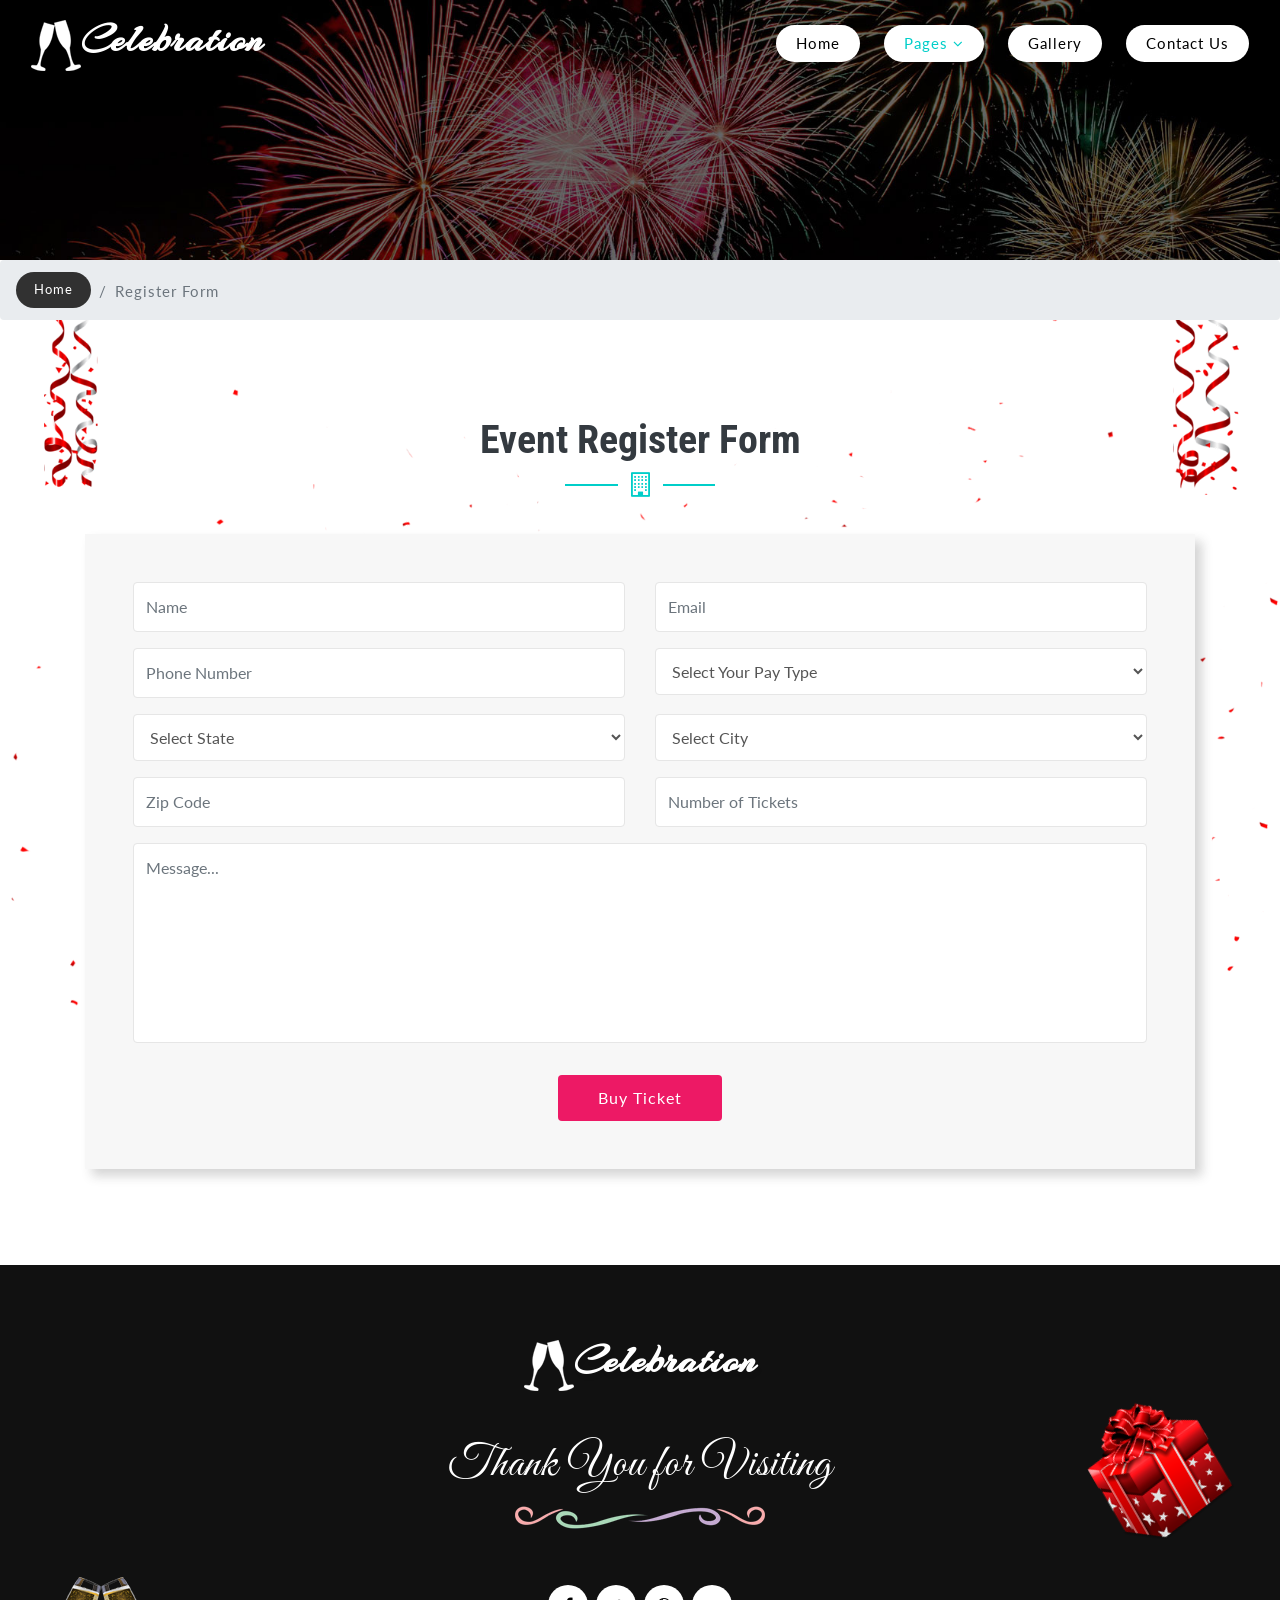
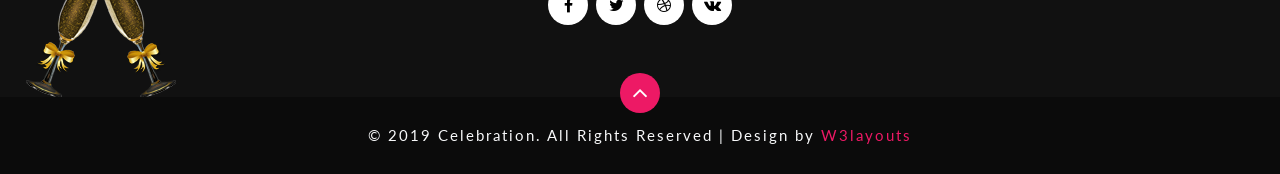
<file: backup/web/join.html>
<!--
Author: W3layouts
Author URL: http://w3layouts.com
License: Creative Commons Attribution 3.0 Unported
License URL: http://creativecommons.org/licenses/by/3.0/
-->

<!DOCTYPE html>
<html lang="zxx">

<head>
	<title>Celebration Entertainment Category Bootstrap Responsive Web Template | Register Form :: W3layouts</title>
	<!-- Meta tag Keywords -->
	<meta name="viewport" content="width=device-width, initial-scale=1">
	<meta charset="UTF-8" />
	<meta name="keywords" content="Celebration Responsive web template, Bootstrap Web Templates, Flat Web Templates, Android Compatible web template, Smartphone Compatible web template, free webdesigns for Nokia, Samsung, LG, SonyEricsson, Motorola web design" />
	<script>
		addEventListener("load", function () {
			setTimeout(hideURLbar, 0);
		}, false);

		function hideURLbar() {
			window.scrollTo(0, 1);
		}
	</script>
	<!-- //Meta tag Keywords -->

	<!-- Custom-Files -->
	<link rel="stylesheet" href="css/bootstrap.css">
	<!-- Bootstrap-Core-CSS -->
	<link rel="stylesheet" href="css/blog.css" type="text/css" media="all" />
	<!-- Blog-CSS -->
	<link rel="stylesheet" href="css/style.css" type="text/css" media="all" />
	<!-- Style-CSS -->
	<link href="css/font-awesome.min.css" rel="stylesheet">
	<!-- Font-Awesome-Icons-CSS -->
	<!-- //Custom-Files -->

	<!-- Web-Fonts -->
	<link href="//fonts.googleapis.com/css?family=Arizonia&amp;subset=latin-ext" rel="stylesheet">
	<link href="//fonts.googleapis.com/css?family=Righteous&amp;subset=latin-ext" rel="stylesheet">
	<link href="//fonts.googleapis.com/css?family=Great+Vibes&amp;subset=latin-ext" rel="stylesheet">
	<link href="//fonts.googleapis.com/css?family=Lato:100,100i,300,300i,400,400i,700,700i,900,900i&amp;subset=latin-ext"
	 rel="stylesheet">
	<link href="//fonts.googleapis.com/css?family=Roboto+Condensed:300,300i,400,400i,700,700i" rel="stylesheet">
	<!-- //Web-Fonts -->
</head>

<body>
	<div class="main-w3pvt-2" id="home">
		<!-- header -->
		<header>
			<div class="container-fluid">
				<div class="header d-md-flex justify-content-between align-items-center py-3 px-lg-3 px-2">
					<!-- logo -->
					<div id="logo">
						<h1><a class="" href="index.html"><img src="images/logo.png" alt="" class="img-fluid">Celebration</a></h1>
					</div>
					<!-- //logo -->
					<!-- nav -->
					<div class="nav_w3ls">
						<nav>
							<label for="drop" class="toggle">Menu</label>
							<input type="checkbox" id="drop" />
							<ul class="menu">
								<li><a href="index.html">Home</a></li>
								<li class="mx-lg-4 mx-md-3 my-md-0 my-2">
									<!-- First Tier Drop Down -->
									<label for="drop-2" class="toggle toogle-2">Pages <span class="fa fa-angle-down" aria-hidden="true"></span>
									</label>
									<a href="#" class="active">Pages <span class="fa fa-angle-down" aria-hidden="true"></span></a>
									<input type="checkbox" id="drop-2" />
									<ul>
										<li><a href="about.html" class="drop-text">About Us</a></li>
										<li><a href="index.html" class="drop-text">Event Schedule</a></li>
										<li><a href="index.html" class="drop-text">Our News</a></li>
										<li><a href="about.html" class="drop-text">What We do</a></li>
										<li><a href="index.html" class="drop-text">Testimonials</a></li>
										<li><a href="single.html" class="drop-text">News Details</a></li>
										<li><a href="join.html" class="drop-text active">Register Form</a></li>
									</ul>
								</li>
								<li><a href="gallery.html">Gallery</a></li>
								<li class="ml-lg-4 ml-md-3 mt-md-0 mt-2"><a href="contact.html">Contact Us</a></li>
							</ul>
						</nav>
					</div>
					<!-- //nav -->
				</div>
			</div>
		</header>
		<!-- //header -->
	</div>
	<!-- //banner -->
	<!-- page details -->
	<div class="breadcrumb-agile">
		<ol class="breadcrumb m-0">
			<li class="breadcrumb-item">
				<a href="index.html">Home</a>
			</li>
			<li class="breadcrumb-item active" aria-current="page">Register Form</li>
		</ol>
	</div>
	<!-- //page details -->

	<!-- register -->
	<div class="register-w3 py-5">
		<div class="container py-xl-5 py-lg-3">
			<div class="title text-center mb-sm-5 mb-4">
				<h3 class="title-w3 text-bl text-center font-weight-bold">Event Register Form</h3>
				<div class="arrw">
					<i class="fa fa-building-o" aria-hidden="true"></i>
				</div>
			</div>
			<div class="comment-top mt-5">
				<div class="comment-bottom agileinfo_mail_grid_right text-center">
					<form action="#" method="post">
						<div class="row">
							<div class="col-lg-6 form-group">
								<input class="form-control" type="text" name="Name" placeholder="Name" required="">
							</div>
							<div class="col-lg-6 form-group">
								<input class="form-control" type="email" name="Email" placeholder="Email" required="">
							</div>
						</div>
						<div class="row">
							<div class="col-lg-6 form-group">
								<input class="form-control" type="text" name="number" placeholder="Phone Number" required="">
							</div>
							<div class="col-lg-6 form-group">
								<select required="" class="form-control">
									<option value="">Select Your Pay Type</option>
									<option value="1">Paypal</option>
									<option value="2">Cheque</option>
									<option value="3">DD</option>
								</select>
							</div>
						</div>
						<div class="row">
							<div class="col-lg-6 form-group">
								<select required="" class="form-control">
									<option value="">Select State</option>
									<option value="1">state1</option>
									<option value="2">state2</option>
									<option value="3">state3</option>
									<option value="4">state4</option>
								</select>
							</div>
							<div class="col-lg-6 form-group">
								<select required="" class="form-control">
									<option value="">Select City</option>
									<option value="1">city1</option>
									<option value="2">city2</option>
									<option value="3"> city3</option>
									<option value="4">city4</option>
								</select>
							</div>
						</div>
						<div class="row">
							<div class="col-lg-6 form-group">
								<input class="form-control" type="text" name="Zip Code" placeholder="Zip Code" required="">
							</div>
							<div class="col-lg-6 form-group">
								<input class="form-control" type="text" name="tickets" placeholder="Number of Tickets" required="">
							</div>
						</div>
						<div class="form-group">
							<textarea class="form-control" name="Message" placeholder="Message..." required=""></textarea>
						</div>
						<button type="submit" class="btn submit mt-3">Buy Ticket</button>
					</form>
				</div>
			</div>
		</div>
	</div>
	<!-- //blog -->

	<!-- footer -->
	<footer class="footer py-sm-5 py-4 text-center">
		<div class="container py-xl-4 py-lg-3">
			<!-- logo -->
			<div class="logo-2 text-center">
				<h2><a class="" href="index.html"><img src="images/logo.png" alt="" class="img-fluid">Celebration</a></h2>
			</div>
			<!-- //logo -->
			<div class="footer-ex my-5">
				<h3 class="footer-tha">Thank You for Visiting</h3>
				<img src="images/img5.png" alt="" class="img-fluid">
			</div>
			<!-- social icons footer -->
			<div class="w3l-footer text-center">
				<ul class="list-unstyled">
					<li>
						<a href="#">
							<span class="fa fa-facebook-f"></span>
						</a>
					</li>
					<li class="mx-1">
						<a href="#">
							<span class="fa fa-twitter"></span>
						</a>
					</li>
					<li>
						<a href="#">
							<span class="fa fa-dribbble"></span>
						</a>
					</li>
					<li class="ml-1">
						<a href="#">
							<span class="fa fa-vk"></span>
						</a>
					</li>
				</ul>
			</div>
			<!-- //social icons footer -->
		</div>
		<div class="footer-pos">
			<img src="images/gift.png" alt="" class="img-fluid">
		</div>
		<div class="footer-pos-2">
			<img src="images/gift2.png" alt="" class="img-fluid">
		</div>
	</footer>
	<!-- footer -->
	<!-- copyright -->
	<div class="copyright">
		<p class="copy-right-grids text-li text-center py-sm-4 py-3">© 2019 Celebration. All Rights Reserved | Design by
			<a href="https://w3layouts.com/" target="_blank" class="text-color">W3layouts</a>
		</p>
		<a href="#home" class="move-top text-center"><span class="fa fa-angle-up  mb-3" aria-hidden="true"></span></a>
	</div>
	<!-- //copyright -->

</body>

</html>
</file>
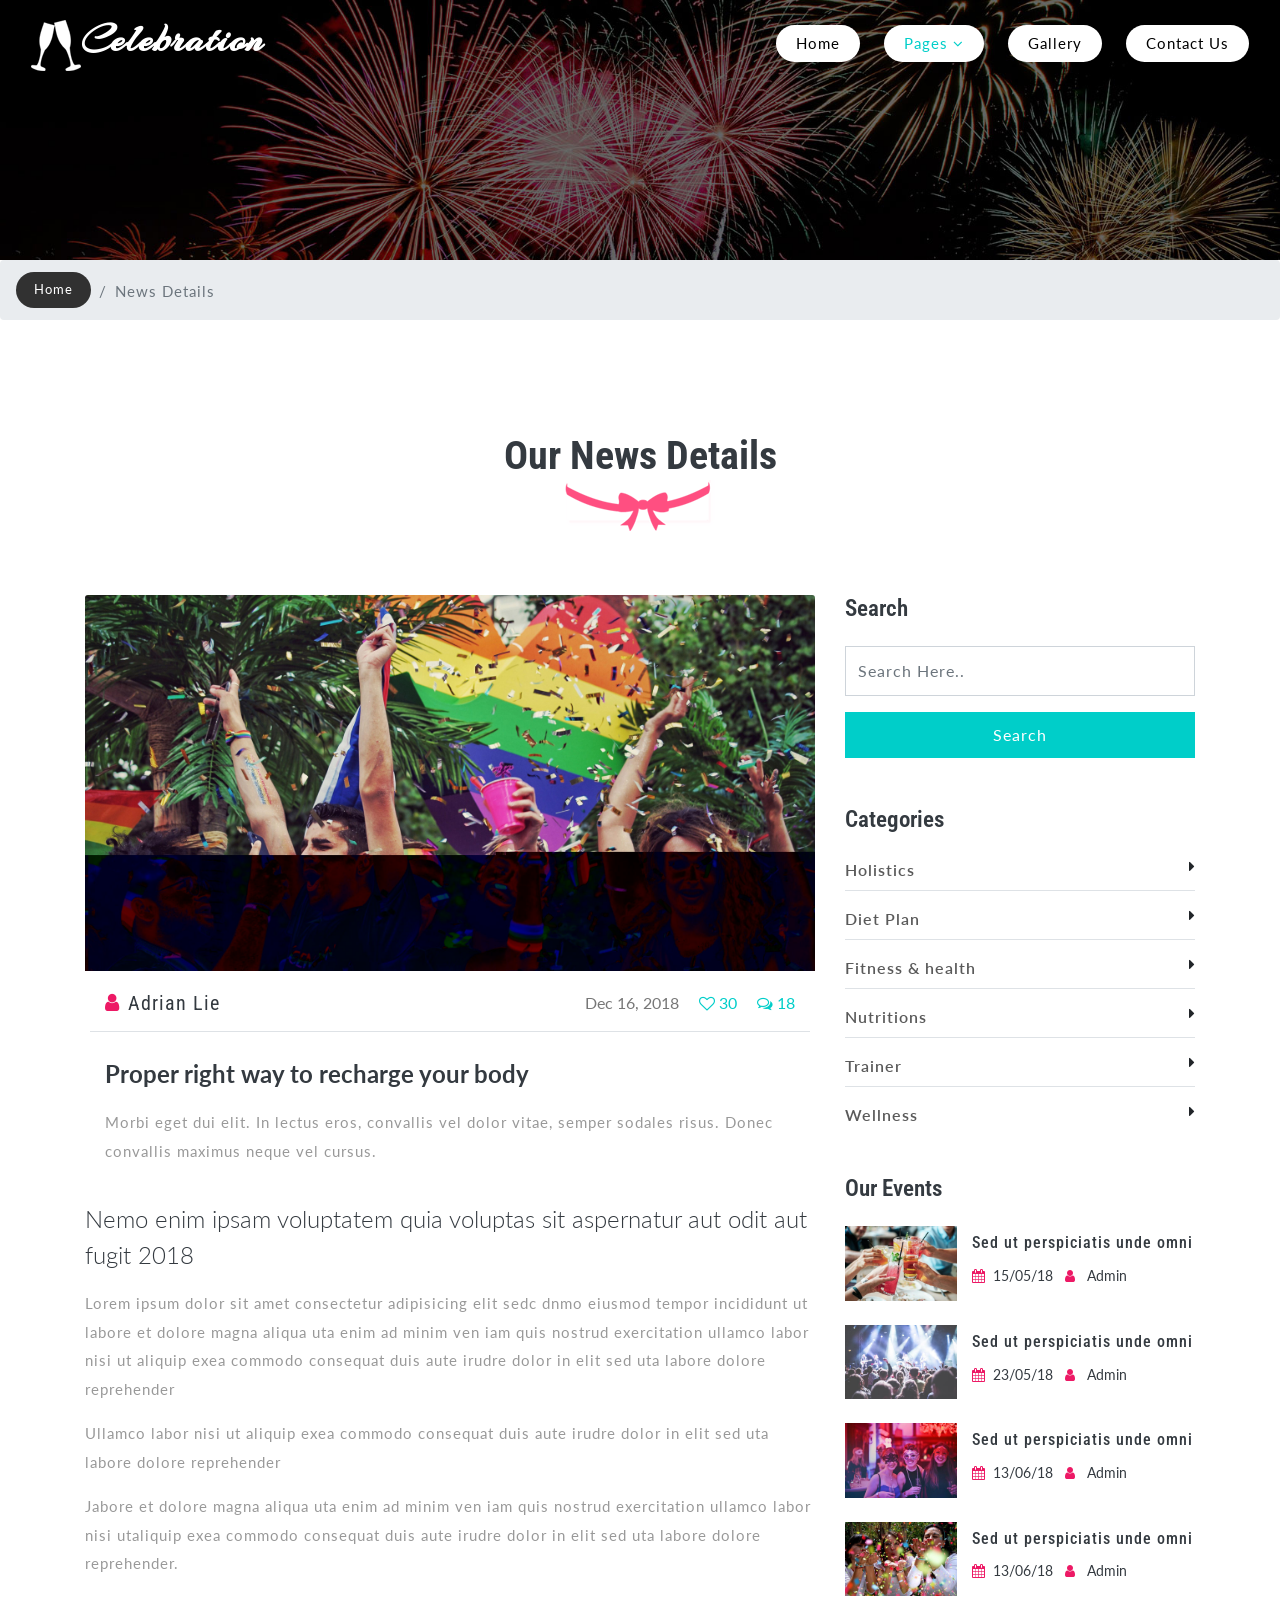
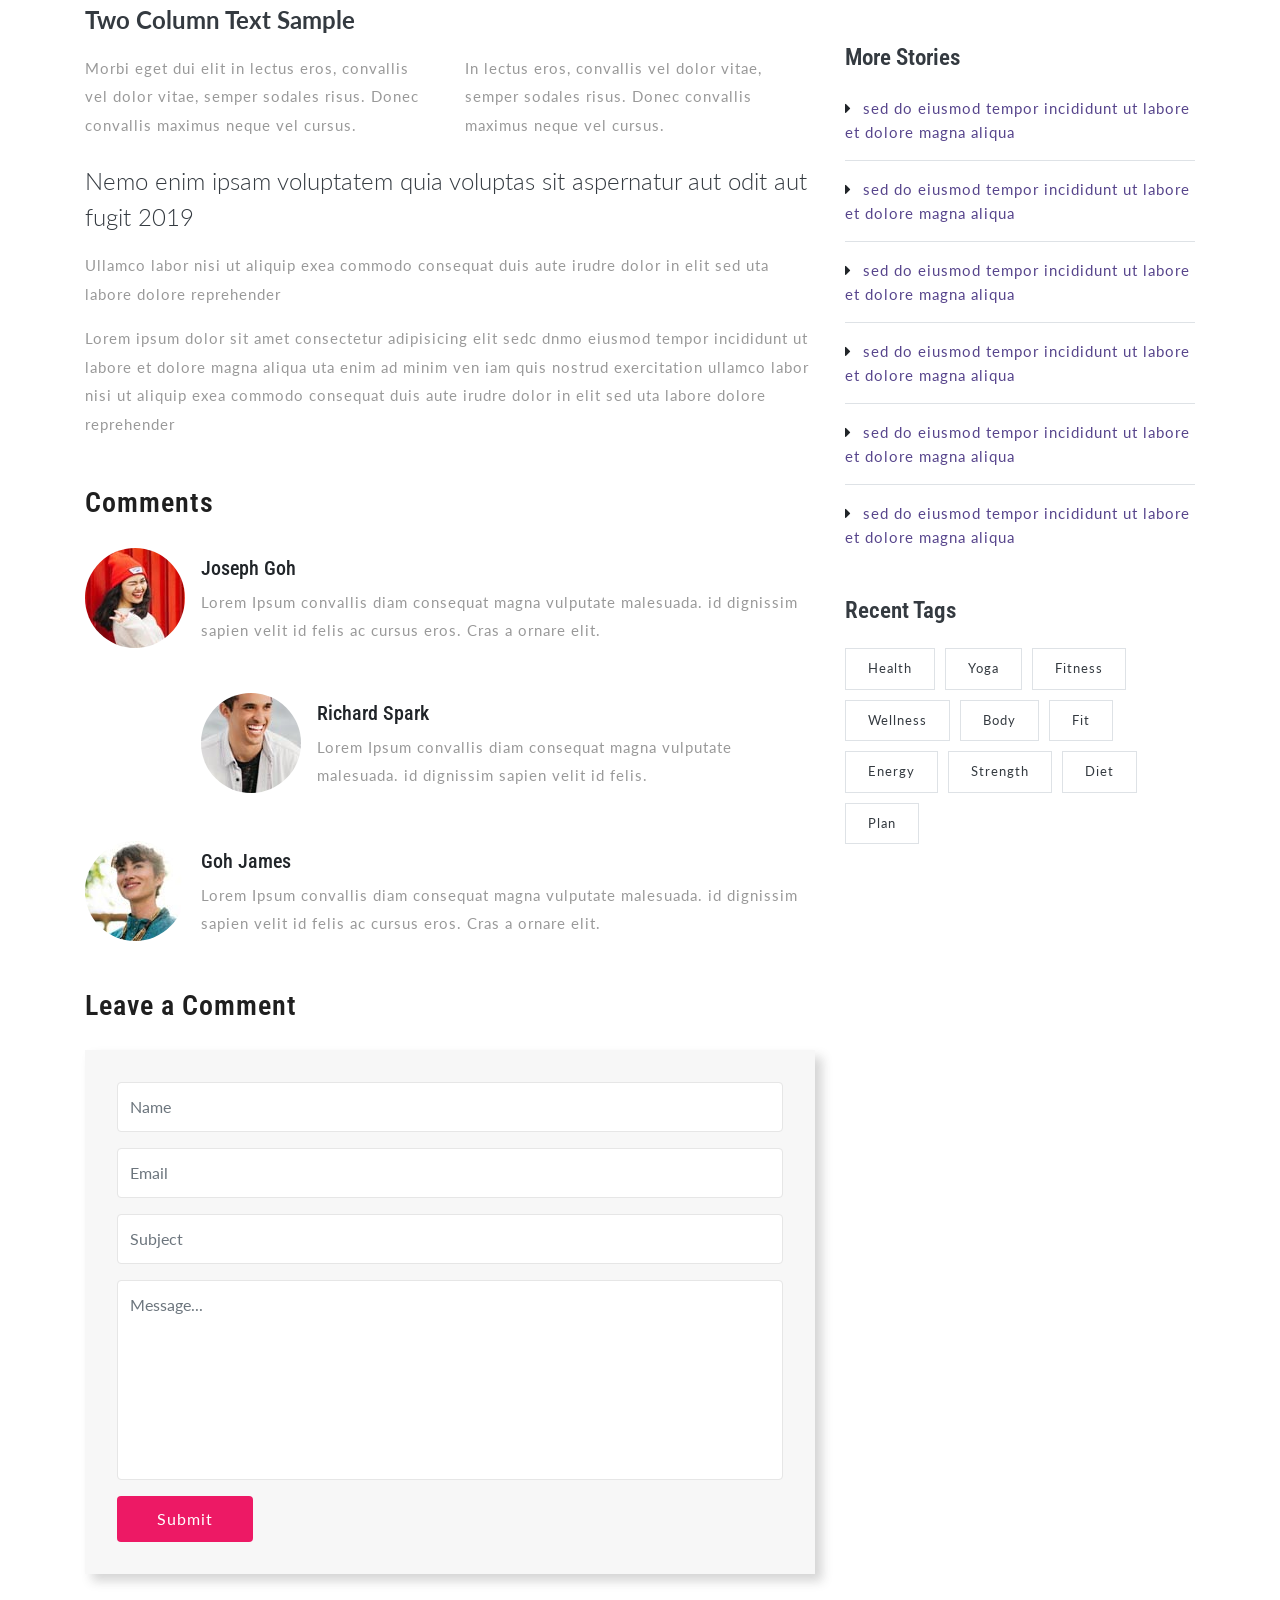
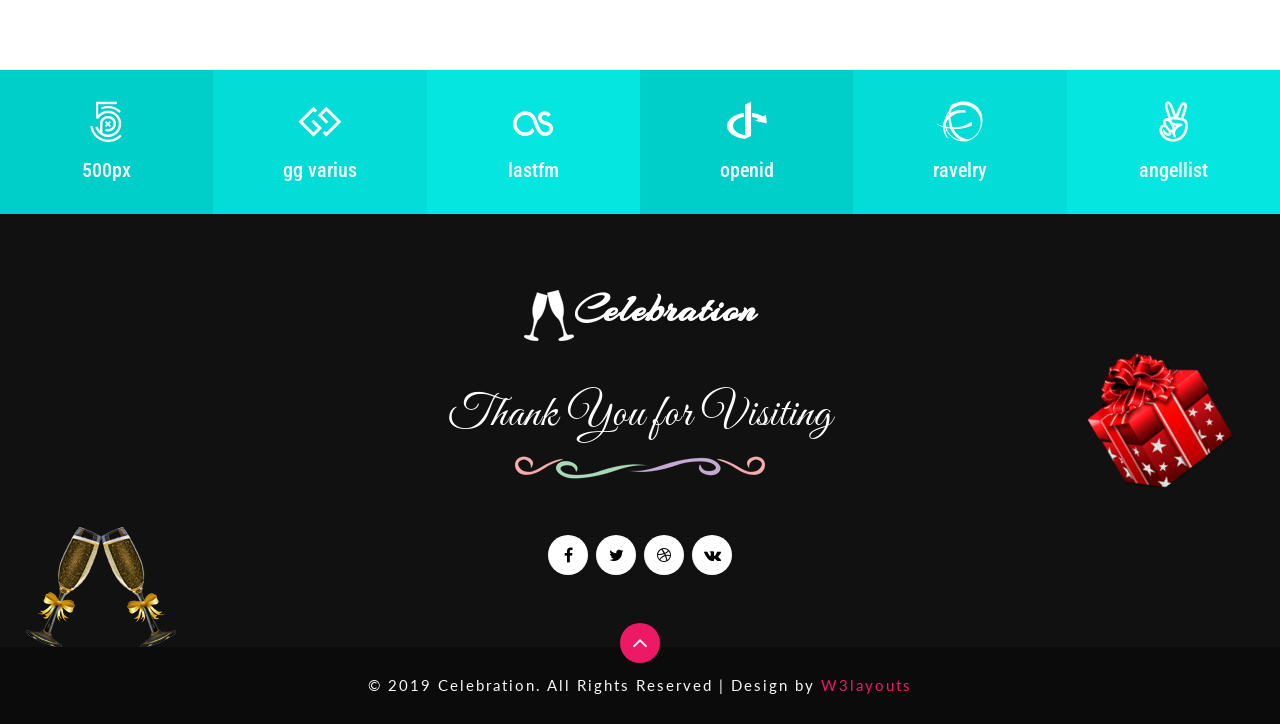
<file: backup/web/single.html>
<!--
Author: W3layouts
Author URL: http://w3layouts.com
License: Creative Commons Attribution 3.0 Unported
License URL: http://creativecommons.org/licenses/by/3.0/
-->

<!DOCTYPE html>
<html lang="zxx">

<head>
	<title>Celebration Entertainment Category Bootstrap Responsive Web Template | New Details :: W3layouts</title>
	<!-- Meta tag Keywords -->
	<meta name="viewport" content="width=device-width, initial-scale=1">
	<meta charset="UTF-8" />
	<meta name="keywords" content="Celebration Responsive web template, Bootstrap Web Templates, Flat Web Templates, Android Compatible web template, Smartphone Compatible web template, free webdesigns for Nokia, Samsung, LG, SonyEricsson, Motorola web design" />
	<script>
		addEventListener("load", function () {
			setTimeout(hideURLbar, 0);
		}, false);

		function hideURLbar() {
			window.scrollTo(0, 1);
		}
	</script>
	<!-- //Meta tag Keywords -->

	<!-- Custom-Files -->
	<link rel="stylesheet" href="css/bootstrap.css">
	<!-- Bootstrap-Core-CSS -->
	<link rel="stylesheet" href="css/style.css" type="text/css" media="all" />
	<!-- Style-CSS -->
	<link rel="stylesheet" href="css/blog.css" type="text/css" media="all" />
	<!-- Blog-CSS -->
	<link href="css/font-awesome.min.css" rel="stylesheet">
	<!-- Font-Awesome-Icons-CSS -->
	<!-- //Custom-Files -->

	<!-- Web-Fonts -->
	<link href="//fonts.googleapis.com/css?family=Arizonia&amp;subset=latin-ext" rel="stylesheet">
	<link href="//fonts.googleapis.com/css?family=Righteous&amp;subset=latin-ext" rel="stylesheet">
	<link href="//fonts.googleapis.com/css?family=Great+Vibes&amp;subset=latin-ext" rel="stylesheet">
	<link href="//fonts.googleapis.com/css?family=Lato:100,100i,300,300i,400,400i,700,700i,900,900i&amp;subset=latin-ext"
	 rel="stylesheet">
	<link href="//fonts.googleapis.com/css?family=Roboto+Condensed:300,300i,400,400i,700,700i" rel="stylesheet">
	<!-- //Web-Fonts -->
</head>

<body>
	<div class="main-w3pvt-2" id="home">
		<!-- header -->
		<header>
			<div class="container-fluid">
				<div class="header d-md-flex justify-content-between align-items-center py-3 px-lg-3 px-2">
					<!-- logo -->
					<div id="logo">
						<h1><a class="" href="index.html"><img src="images/logo.png" alt="" class="img-fluid">Celebration</a></h1>
					</div>
					<!-- //logo -->
					<!-- nav -->
					<div class="nav_w3ls">
						<nav>
							<label for="drop" class="toggle">Menu</label>
							<input type="checkbox" id="drop" />
							<ul class="menu">
								<li><a href="index.html">Home</a></li>
								<li class="mx-lg-4 mx-md-3 my-md-0 my-2">
									<!-- First Tier Drop Down -->
									<label for="drop-2" class="toggle toogle-2">Pages <span class="fa fa-angle-down" aria-hidden="true"></span>
									</label>
									<a href="#" class="active">Pages <span class="fa fa-angle-down" aria-hidden="true"></span></a>
									<input type="checkbox" id="drop-2" />
									<ul>
										<li><a href="about.html" class="drop-text">About Us</a></li>
										<li><a href="index.html" class="drop-text">Event Schedule</a></li>
										<li><a href="index.html" class="drop-text">Our News</a></li>
										<li><a href="about.html" class="drop-text">What We do</a></li>
										<li><a href="index.html" class="drop-text">Testimonials</a></li>
										<li><a href="single.html" class="drop-text active">News Details</a></li>
										<li><a href="join.html" class="drop-text">Register Form</a></li>
									</ul>
								</li>
								<li><a href="gallery.html">Gallery</a></li>
								<li class="ml-lg-4 ml-md-3 mt-md-0 mt-2"><a href="contact.html">Contact Us</a></li>
							</ul>
						</nav>
					</div>
					<!-- //nav -->
				</div>
			</div>
		</header>
		<!-- //header -->
	</div>
	<!-- //banner -->
	<!-- page details -->
	<div class="breadcrumb-agile">
		<ol class="breadcrumb">
			<li class="breadcrumb-item">
				<a href="index.html">Home</a>
			</li>
			<li class="breadcrumb-item active" aria-current="page">News Details</li>
		</ol>
	</div>
	<!-- //page details -->

	<!-- single -->
	<div class="blog-w3l py-5">
		<div class="container py-xl-5 py-lg-3">
			<div class="title text-center mb-sm-5 mb-4">
				<h3 class="title-w3 text-bl text-center font-weight-bold">Our News Details</h3>
				<img src="images/titt.png" alt="" class="img-fluid">
			</div>
			<div class="row blog-content pt-lg-3">
				<!-- left side -->
				<div class="col-lg-8 blog_section">
					<div class="card border-0">
						<a href="sngle.html">
							<img class="card-img-top" src="images/ab.jpg" alt="">
						</a>
						<div class="card-body">
							<div class="row border-bottom pb-3">
								<div class="col-sm-6 col-4 perso-wthree">
									<h6 class="blog-first text-bl">
										<span class="fa fa-user mr-2"></span>Adrian Lie
									</h6>
								</div>
								<div class="col-sm-6 col-8 info-commt text-right">
									<ul class="blog_list">
										<li>Dec 16, 2018</li>
										<li class="mx-3">
											<a href="#">
												<span class="fa fa-heart-o mr-1"></span>30
											</a>
										</li>
										<li>
											<a href="#">
												<span class="fa fa-comments-o mr-1"></span>18
											</a>
										</li>
									</ul>
								</div>
							</div>
							<a href="single.html" class="text-bl font-weight-bold blog-grid-title mt-4 mb-3">Proper right way to recharge
								your body</a>
							<p class="card-text">Morbi eget dui elit. In lectus eros, convallis vel dolor vitae, semper sodales risus. Donec
								convallis maximus neque
								vel cursus.</p>
						</div>
					</div>
					<a href="single.html" class="single-text text-bl font-weight-light my-3">Nemo enim ipsam voluptatem quia
						voluptas
						sit aspernatur aut odit aut fugit 2018</a>
					<p>Lorem ipsum dolor sit amet consectetur adipisicing elit sedc dnmo eiusmod tempor incididunt ut labore et
						dolore magna
						aliqua uta enim ad minim ven iam quis nostrud exercitation ullamco labor nisi ut aliquip exea commodo
						consequat
						duis
						aute irudre dolor in elit sed uta labore dolore reprehender</p>
					<p class="my-3">Ullamco labor nisi ut aliquip exea commodo consequat duis aute irudre dolor in elit sed uta
						labore dolore reprehender</p>
					<p>Jabore et dolore magna aliqua uta enim ad minim ven iam quis nostrud exercitation ullamco labor nisi utaliquip
						exea commodo consequat duis aute irudre dolor in elit sed uta labore dolore
						reprehender.
					</p>
					<a href="single.html" class="text-bl font-weight-bold blog-grid-title mt-4 mb-3">Two Column Text Sample</a>
					<div class="row">
						<div class="col-md-6">
							<p>Morbi eget dui elit in lectus eros, convallis vel dolor vitae, semper sodales risus. Donec
								convallis maximus neque
								vel cursus.</p>
						</div>
						<div class="col-md-6">
							<p>In lectus eros, convallis vel dolor vitae, semper sodales risus. Donec
								convallis maximus neque
								vel cursus.</p>
						</div>
					</div>
					<a href="single.html" class="single-text text-bl font-weight-light mt-4">Nemo enim ipsam voluptatem quia
						voluptas sit aspernatur aut odit aut fugit 2019</a>
					<p class="my-3">Ullamco labor nisi ut aliquip exea commodo consequat duis aute irudre dolor in elit sed uta
						labore dolore reprehender</p>
					<p>Lorem ipsum dolor sit amet consectetur adipisicing elit sedc dnmo eiusmod tempor incididunt ut labore et
						dolore magna
						aliqua uta enim ad minim ven iam quis nostrud exercitation ullamco labor nisi ut aliquip exea commodo
						consequat
						duis
						aute irudre dolor in elit sed uta labore dolore reprehender</p>
					<div class="comment-top mt-5">
						<h4>Comments</h4>
						<div class="media">
							<img src="images/te1.jpg" alt="" class="img-fluid" />
							<div class="media-body pt-xl-2 pl-3">
								<h5 class="mb-2">Joseph Goh</h5>
								<p>Lorem Ipsum convallis diam consequat magna vulputate malesuada. id dignissim sapien velit id felis ac
									cursus eros.
									Cras a ornare elit.</p>

								<div class="media my-5">
									<a class="d-flex pr-3" href="#">
										<img src="images/te2.jpg" alt="" class="img-fluid" />
									</a>
									<div class="media-body pt-xl-2">
										<h5 class="mb-2">Richard Spark</h5>
										<p>Lorem Ipsum convallis diam consequat magna vulputate malesuada. id dignissim sapien velit id felis.</p>
									</div>
								</div>
							</div>
						</div>
						<div class="media">
							<img src="images/te3.jpg" alt="" class="img-fluid" />
							<div class="media-body  pt-xl-2 pl-3">
								<h5 class="mb-2">Goh James</h5>
								<p>Lorem Ipsum convallis diam consequat magna vulputate malesuada. id dignissim sapien velit id felis ac
									cursus eros.
									Cras a ornare elit.</p>
							</div>
						</div>
					</div>
					<div class="comment-top mt-5">
						<h4>Leave a Comment</h4>
						<div class="comment-bottom agileinfo_mail_grid_right">
							<form action="#" method="post">
								<div class="form-group">
									<input class="form-control" type="text" name="Name" placeholder="Name" required="">
								</div>
								<div class="form-group">
									<input class="form-control" type="email" name="Email" placeholder="Email" required="">
								</div>
								<div class="form-group">
									<input class="form-control" type="text" name="Subject" placeholder="Subject" required="">
								</div>
								<div class="form-group">
									<textarea class="form-control" name="Message" placeholder="Message..." required=""></textarea>
								</div>
								<button type="submit" class="btn submit">Submit</button>
							</form>
						</div>
					</div>
				</div>
				<!-- //left side -->
				<!-- right side -->
				<div class="col-lg-4 event-right mt-lg-0 mt-sm-5 mt-4">
					<div class="event-right1">
						<div class="search1">
							<h3 class="blog-title text-bl mb-4">Search</h3>
							<form class="form-inline" action="#" method="post">
								<input class="form-control rounded-0 mr-sm-2" type="search" placeholder="Search Here.." name="Search" required>
								<button class="btn text-wh rounded-0 mt-3" type="submit">Search</button>
							</form>
						</div>
						<div class="categories my-5">
							<h3 class="blog-title text-bl mb-4">Categories</h3>
							<ul class="list-unstyled">
								<li class="border-bottom mb-3 pb-2">
									<a href="#" class="text-cati">Holistics </a>
									<span class="fa fa-caret-right float-right text-right"></span>
								</li>
								<li class="border-bottom mb-3 pb-2">
									<a href="#" class="text-cati">Diet Plan </a>
									<span class="fa fa-caret-right float-right text-right"></span>
								</li>
								<li class="border-bottom mb-3 pb-2">
									<a href="#" class="text-cati">Fitness & health </a>
									<span class="fa fa-caret-right float-right text-right"></span>
								</li>
								<li class="border-bottom mb-3 pb-2">
									<a href="#" class="text-cati">Nutritions </a>
									<span class="fa fa-caret-right float-right text-right"></span>
								</li>
								<li class="border-bottom mb-3 pb-2">
									<a href="#" class="text-cati">Trainer </a>
									<span class="fa fa-caret-right float-right text-right"></span>
								</li>
								<li>
									<a href="#" class="text-cati">Wellness </a>
									<span class="fa fa-caret-right float-right text-right"></span>
								</li>
							</ul>
						</div>
						<div class="posts">
							<h3 class="blog-title text-bl mb-4">Our Events</h3>
							<div class="posts-grids">
								<div class="row posts-grid">
									<div class="col-lg-4 col-md-3 col-4 posts-grid-left pr-0">
										<a href="single.html">
											<img src="images/g2.jpg" alt=" " class="img-fluid" />
										</a>
									</div>
									<div class="col-lg-8 col-md-7 col-8 posts-grid-right">
										<h4>
											<a href="single.html" class="text-bl">Sed ut perspiciatis unde omni</a>
										</h4>
										<ul class="wthree_blog_events_list mt-2">
											<li class="mr-2 text-bl">
												<span class="fa fa-calendar mr-2" aria-hidden="true"></span>15/05/18</li>
											<li>
												<span class="fa fa-user" aria-hidden="true"></span>
												<a href="single.html" class="text-bl ml-2">Admin</a>
											</li>
										</ul>
									</div>
								</div>
								<div class="row posts-grid my-4">
									<div class="col-lg-4 col-md-3 col-4 posts-grid-left pr-0">
										<a href="single.html">
											<img src="images/g3.jpg" alt=" " class="img-fluid" />
										</a>
									</div>
									<div class="col-lg-8 col-md-7 col-8 posts-grid-right">
										<h4>
											<a href="single.html" class="text-bl">Sed ut perspiciatis unde omni</a>
										</h4>
										<ul class="wthree_blog_events_list mt-2">
											<li class="mr-2 text-bl">
												<span class="fa fa-calendar mr-2" aria-hidden="true"></span>23/05/18</li>
											<li>
												<span class="fa fa-user" aria-hidden="true"></span>
												<a href="single.html" class="text-bl ml-2">Admin</a>
											</li>
										</ul>
									</div>
								</div>
								<div class="row posts-grid">
									<div class="col-lg-4 col-md-3 col-4 posts-grid-left pr-0">
										<a href="single.html">
											<img src="images/g6.jpg" alt=" " class="img-fluid" />
										</a>
									</div>
									<div class="col-lg-8 col-md-7 col-8 posts-grid-right">
										<h4>
											<a href="single.html" class="text-bl">Sed ut perspiciatis unde omni</a>
										</h4>
										<ul class="wthree_blog_events_list mt-2">
											<li class="mr-2 text-bl">
												<span class="fa fa-calendar mr-2" aria-hidden="true"></span>13/06/18</li>
											<li>
												<span class="fa fa-user" aria-hidden="true"></span>
												<a href="single.html" class="text-bl ml-2">Admin</a>
											</li>
										</ul>
									</div>
								</div>
								<div class="row posts-grid mt-4">
									<div class="col-lg-4 col-md-3 col-4 posts-grid-left pr-0">
										<a href="single.html">
											<img src="images/g9.jpg" alt=" " class="img-fluid" />
										</a>
									</div>
									<div class="col-lg-8 col-md-7 col-8 posts-grid-right">
										<h4>
											<a href="single.html" class="text-bl">Sed ut perspiciatis unde omni</a>
										</h4>
										<ul class="wthree_blog_events_list mt-2">
											<li class="mr-2 text-bl">
												<span class="fa fa-calendar mr-2" aria-hidden="true"></span>13/06/18</li>
											<li>
												<span class="fa fa-user" aria-hidden="true"></span>
												<a href="single.html" class="text-bl ml-2">Admin</a>
											</li>
										</ul>
									</div>
								</div>
							</div>
						</div>
						<div class="category-story my-5">
							<h3 class="blog-title text-bl mb-4">More Stories</h3>
							<ul class="list-unstyled">
								<li class="border-bottom mb-3 pb-3">
									<span class="fa fa-caret-right mr-2"></span>
									<a href="#" class="text-cati-2">sed do eiusmod tempor incididunt ut labore et dolore magna aliqua</a>
								</li>
								<li class="border-bottom mb-3 pb-3">
									<span class="fa fa-caret-right mr-2"></span>
									<a href="#" class="text-cati-2">sed do eiusmod tempor incididunt ut labore et dolore magna aliqua</a>
								</li>
								<li class="border-bottom mb-3 pb-3">
									<span class="fa fa-caret-right mr-2"></span>
									<a href="#" class="text-cati-2">sed do eiusmod tempor incididunt ut labore et dolore magna aliqua</a>
								</li>
								<li class="border-bottom mb-3 pb-3">
									<span class="fa fa-caret-right mr-2"></span>
									<a href="#" class="text-cati-2">sed do eiusmod tempor incididunt ut labore et dolore magna aliqua</a>
								</li>
								<li class="border-bottom mb-3 pb-3">
									<span class="fa fa-caret-right mr-2"></span>
									<a href="#" class="text-cati-2">sed do eiusmod tempor incididunt ut labore et dolore magna aliqua</a>
								</li>
								<li>
									<span class="fa fa-caret-right mr-2"></span>
									<a href="#" class="text-cati-2">sed do eiusmod tempor incididunt ut labore et dolore magna aliqua</a>
								</li>

							</ul>
						</div>
						<div class="tags">
							<h3 class="blog-title text-bl">Recent Tags</h3>
							<ul class="mt-4">
								<li>
									<a href="single.html" class="text-bl border">Health</a>
								</li>
								<li>
									<a href="single.html" class="text-bl border">Yoga</a>
								</li>
								<li>
									<a href="single.html" class="text-bl border">Fitness</a>
								</li>
								<li>
									<a href="single.html" class="text-bl border">Wellness</a>
								</li>
								<li>
									<a href="single.html" class="text-bl border">Body</a>
								</li>
								<li>
									<a href="single.html" class="text-bl border">Fit</a>
								</li>
								<li>
									<a href="single.html" class="text-bl border">Energy</a>
								</li>
								<li>
									<a href="single.html" class="text-bl border">Strength</a>
								</li>
								<li>
									<a href="single.html" class="text-bl border">Diet</a>
								</li>
								<li>
									<a href="single.html" class="text-bl border">Plan</a>
								</li>
							</ul>
						</div>
					</div>
				</div>
				<!-- //right side -->
			</div>
		</div>
	</div>
	<!-- //blog -->

	<!-- sponsors -->
	<section class="brands">
		<div class="container-fluid">
			<div class="row text-center">
				<div class="col-md-2 col-4 main-brand bg-grey">
					<span class="fa fa-500px mb-3" aria-hidden="true"></span>
					<h5>500px</h5>
				</div>
				<div class="col-md-2 col-4 main-brand bg-black">
					<span class="fa fa-gg mb-3" aria-hidden="true"></span>
					<h5>gg varius</h5>
				</div>
				<div class="col-md-2 col-4 main-brand bg-dark2">
					<span class="fa fa-lastfm mb-3" aria-hidden="true"></span>
					<h5>lastfm</h5>
				</div>
				<div class="col-md-2 col-4 main-brand bg-grey">
					<span class="fa fa-openid mb-3" aria-hidden="true"></span>
					<h5>openid</h5>
				</div>
				<div class="col-md-2 col-4 main-brand bg-black">
					<span class="fa fa-ravelry mb-3" aria-hidden="true"></span>
					<h5>ravelry</h5>
				</div>
				<div class="col-md-2 col-4 main-brand bg-dark2">
					<span class="fa fa-angellist mb-3" aria-hidden="true"></span>
					<h5>angellist</h5>
				</div>
			</div>
		</div>
	</section>
	<!-- //sponsors -->

	<!-- footer -->
	<footer class="footer py-sm-5 py-4 text-center">
		<div class="container py-xl-4 py-lg-3">
			<!-- logo -->
			<div class="logo-2 text-center">
				<h2><a class="" href="index.html"><img src="images/logo.png" alt="" class="img-fluid">Celebration</a></h2>
			</div>
			<!-- //logo -->
			<div class="footer-ex my-5">
				<h3 class="footer-tha">Thank You for Visiting</h3>
				<img src="images/img5.png" alt="" class="img-fluid">
			</div>
			<!-- social icons footer -->
			<div class="w3l-footer text-center">
				<ul class="list-unstyled">
					<li>
						<a href="#">
							<span class="fa fa-facebook-f"></span>
						</a>
					</li>
					<li class="mx-1">
						<a href="#">
							<span class="fa fa-twitter"></span>
						</a>
					</li>
					<li>
						<a href="#">
							<span class="fa fa-dribbble"></span>
						</a>
					</li>
					<li class="ml-1">
						<a href="#">
							<span class="fa fa-vk"></span>
						</a>
					</li>
				</ul>
			</div>
			<!-- //social icons footer -->
		</div>
		<div class="footer-pos">
			<img src="images/gift.png" alt="" class="img-fluid">
		</div>
		<div class="footer-pos-2">
			<img src="images/gift2.png" alt="" class="img-fluid">
		</div>
	</footer>
	<!-- footer -->
	<!-- copyright -->
	<div class="copyright">
		<p class="copy-right-grids text-li text-center py-sm-4 py-3">© 2019 Celebration. All Rights Reserved | Design by
			<a href="https://w3layouts.com/" target="_blank" class="text-color">W3layouts</a>
		</p>
		<a href="#home" class="move-top text-center"><span class="fa fa-angle-up  mb-3" aria-hidden="true"></span></a>
	</div>
	<!-- //copyright -->

</body>

</html>
</file>
<file: backup/web/css/style.css>
/*--
Author: W3layouts
Author URL: http://w3layouts.com
License: Creative Commons Attribution 3.0 Unported
License URL: http://creativecommons.org/licenses/by/3.0/
--*/
/* Reset Code */
body {
    padding: 0;
    margin: 0;
    background: #FFF;
    font-family: 'Lato', sans-serif;
}

body a,
body button {
    transition: 0.5s all;
    -webkit-transition: 0.5s all;
    -moz-transition: 0.5s all;
    -o-transition: 0.5s all;
    -ms-transition: 0.5s all;
    text-decoration: none;
}

body a:hover,
body button:hover {
    text-decoration: none;
    transition: 0.5s all;
    -webkit-transition: 0.5s all;
    -moz-transition: 0.5s all;
    -o-transition: 0.5s all;
    -ms-transition: 0.5s all;
}

html {
    scroll-behavior: smooth;
}

body a:focus,
a:hover {
    text-decoration: none;
}

h1,
h2,
h3,
h4,
h5,
h6 {
    margin: 0;
    padding: 0;
    font-family: 'Roboto Condensed', sans-serif;


}

p {
    margin: 0;
    padding: 0;
    font-size: 15px;
    letter-spacing: 1px;
    line-height: 1.9;
    color: #999;
    font-family: 'Lato', sans-serif;
}

ul,
ol {
    margin: 0;
    padding: 0;
}

a:focus,
a:hover {
    text-decoration: none;
    outline: none
}

/* //Reset Code */
/* colors code */
.text-bl {
    color: #343a40;
}

.text-wh {
    color: #fff;
}

.text-li {
    color: #f8f9fa;
}

.bg-li {
    background: #f8f9fa;
}

/* //colors code */

/* header */
.main-top {
    position: relative;
}

header {
    position: absolute;
    width: 100%;
    z-index: 9;
}

/* navigation */
/* CSS Document */
.toggle-2,
.toggle,
[id^=drop] {
    display: none;
}

/* Giving a background-color to the nav container. */
nav {
    margin: 0;
    padding: 0;
}


#logo a {
    float: left;
    display: initial;
    font-weight: 700;
    font-size: 40px;
    color: #fff;
    text-shadow: 2px 5px 3px rgba(0, 0, 0, 0.06);
    font-family: 'Work Sans', sans-serif;
    padding: 0;
    font-family: 'Arizonia', cursive;
    letter-spacing: 1px;
}


/* Since we'll have the "ul li" "float:left"
 * we need to add a clear after the container. */

nav:after {
    content: "";
    display: table;
    clear: both;
}

/* Removing padding, margin and "list-style" from the "ul",
 * and adding "position:reltive" */
nav ul {
    float: right;
    padding: 0;
    margin: 0;
    list-style: none;
    position: relative;
}

/* Positioning the navigation items inline */
nav ul li {
    margin: 0px;
    display: inline-block;
    float: left;
}

/* Styling the links */
nav a {
    text-transform: capitalize;
    display: inline-block;
    color: #000;
    font-size: 15px;
    letter-spacing: 1px;
    font-weight: 400;
    background: #fff;
    padding: 7px 20px;
    border-radius: 100px;
    transition: 0.5s all;
    -webkit-transition: 0.5s all;
    -moz-transition: 0.5s all;
    -o-transition: 0.5s all;
    -ms-transition: 0.5s all;
}


nav ul li ul li:hover {
    color: #000;
    background: #f8f9fa;
    transition: 0.5s all;
    -webkit-transition: 0.5s all;
    -moz-transition: 0.5s all;
    -o-transition: 0.5s all;
    -ms-transition: 0.5s all;
}

/* Background color change on Hover */

.menu li a.active,
.menu li a:hover {
    color: #00cec9;
    background: #fff;
    transition: 0.5s all;
    -webkit-transition: 0.5s all;
    -moz-transition: 0.5s all;
    -o-transition: 0.5s all;
    -ms-transition: 0.5s all;
}

/* Hide Dropdowns by Default
 * and giving it a position of absolute */
nav ul ul {
    display: none;
    position: absolute;
    top: 36px;
    background: #333;
    padding: 10px;
    border-radius: 4px;
    z-index: 9;
    /* has to be the same number as the "line-height" of "nav a" */
}

/* Display Dropdowns on Hover */
nav ul li:hover>ul {
    display: inherit;
}

/* Fisrt Tier Dropdown */
nav ul ul li {
    width: 170px;
    float: none;
    display: list-item;
    position: relative;
    margin-bottom: 10px;
    border-radius: 4px;
    transition: 0.5s all;
    -webkit-transition: 0.5s all;
    -moz-transition: 0.5s all;
    -o-transition: 0.5s all;
    -ms-transition: 0.5s all;
}

nav ul ul li:nth-child(4) {
    margin-bottom: 5px;
}

nav ul ul li a {
    color: #fff;
    padding: 5px 10px;
    display: block;
    font-size: 14px;
    background: transparent;
}

/* Second, Third and more Tiers	
 * We move the 2nd and 3rd etc tier dropdowns to the left
 * by the amount of the width of the first tier.
*/
nav ul ul ul li {
    position: relative;
    top: -60px;
    /* has to be the same number as the "width" of "nav ul ul li" */
    left: 170px;
}


/* Change ' +' in order to change the Dropdown symbol */
li>a:only-child:after {
    content: '';
}

a.reqe-button {
    border: 2px solid rgba(255, 255, 255, 0.35);
    border-radius: 4px;
}

/* Media Queries
--------------------------------------------- */
@media(max-width: 1080px) {
    nav a {
        font-size: 14px;
        padding: 7px 15px;
    }
}

@media(max-width: 800px) {
    nav a {
        font-size: 14px;
    }
}

@media all and (max-width : 736px) {

    #logo {
        display: block;
        padding: 0;
        width: 100%;
        text-align: center;
        float: none;
    }

    nav {
        margin: 0;
    }

    /* Hide the navigation menu by default */
    /* Also hide the  */
    .toggle+a,
    .menu {
        display: none;
    }

    /* Stylinf the toggle lable */
    .toggle {
        display: block;
        padding: 8px 14px;
        font-size: 15px;
        text-decoration: none;
        border: none;
        float: right;
        background-color: #fff;
        color: #000;
        border-radius: 4px;
        letter-spacing: 1px;
        cursor: pointer;
        transition: 0.5s all;
        -webkit-transition: 0.5s all;
        -moz-transition: 0.5s all;
        -o-transition: 0.5s all;
        -ms-transition: 0.5s all;
    }

    .menu .toggle {
        float: none;
        text-align: center;
        margin: auto;
        max-width: 105px;
        padding: 5px;
        font-weight: normal;
        font-size: 15px;
        letter-spacing: 1px;
    }

    .toggle:hover {
        color: #00cec9;
        transition: 0.5s all;
        -webkit-transition: 0.5s all;
        -moz-transition: 0.5s all;
        -o-transition: 0.5s all;
        -ms-transition: 0.5s all;
    }

    /* Display Dropdown when clicked on Parent Lable */
    [id^=drop]:checked+ul {
        display: block;
        background: #fff;
        padding: 15px 0;
        text-align: center;
        width: 100%;
    }

    /* Change menu item's width to 100% */
    nav ul li {
        display: block;
        width: 100%;
        padding: 5px 0;
    }

    nav ul ul .toggle,
    nav ul ul a {
        padding: 0 40px;
    }

    nav ul ul ul a {
        padding: 0 80px;
    }

    nav a:hover,
    nav ul ul ul a {
        background-color: transparent;
    }

    nav ul li ul li .toggle,
    nav ul ul a,
    nav ul ul ul a {
        padding: 14px 20px;
        color: #FFF;
        font-size: 17px;
    }

    /* 
    nav ul li ul li .toggle,
    nav ul ul a {
        background-color: #212121;
    } */

    /* Hide Dropdowns by Default */
    nav ul ul {
        float: none;
        position: static;
        color: #fff;
        /* has to be the same number as the "line-height" of "nav a" */
    }

    /* Hide menus on hover */
    nav ul ul li:hover>ul,
    nav ul li:hover>ul {
        display: none;
    }

    /* Fisrt Tier Dropdown */
    nav ul ul li {
        display: block;
        width: 100%;
        padding: 0;
    }

    nav ul ul ul li {
        position: static;
        /* has to be the same number as the "width" of "nav ul ul li" */

    }

    nav a {
        color: #000;
        font-size: 15px;
        padding: 0;
    }

    nav ul ul li a {
        color: #000;
    }

    nav ul ul li a {
        font-size: 15px;
    }

    .menu li a.active,
    .menu li a:hover {
        color: #00cec9;
        background: transparent;
    }
}

@media all and (max-width : 375px) {

    nav a,
    .menu .toggle {
        font-size: 14px;
    }

    .toggle {
        padding: 7px 10px;
        font-size: 14px;
    }
}

/*-- dropdown --*/
#demo {
    margin: 10px 0 0px 0;
    font-family: 'Lato', sans-serif;
}

#demo .wrapper {
    display: inline-block;
    position: relative;
}

#demo .parent {
    height: 100%;
    width: 100%;
    display: block;
    cursor: pointer;
    line-height: 30px;
    height: 30px;
    color: #fff;
    z-index: 2;
    position: relative;
    -webkit-transition: border-radius .1s linear, background .1s linear, z-index 0s linear;
    -webkit-transition-delay: .8s;
    text-align: center;
    font-family: 'Lato', sans-serif;
    color: #fff;
    text-transform: capitalize;
    font-weight: 500;
    font-size: 15px;
    letter-spacing: 1px;
    padding-left: 0;
    padding-right: 0;
}

#demo .parent:hover,
#demo .content:hover~.parent {
    -webkit-transition-delay: 0s, 0s, 0s;
}

#demo .content:hover~.parent {
    border-bottom-left-radius: 0;
    border-bottom-right-radius: 0;
    z-index: 0;
}

#demo .content {
    position: absolute;
    top: 0;
    display: block;
    z-index: 1;
    height: 0;
    width: 150px;
    padding-top: 30px;
    -webkit-transition: height .5s ease;
    -webkit-transition-delay: .4s;
}

#demo .wrapper:active .content {
    height: 150px;
    z-index: 3;
    -webkit-transition-delay: 0s;
}

#demo .content:hover {
    height: 150px;
    z-index: 3;
    -webkit-transition-delay: 0s;
}


#demo .content ul {
    background: #fff;
    margin: 0;
    padding: 0;
    overflow: hidden;
    height: 100%;
    border-bottom-left-radius: 5px;
    border-bottom-right-radius: 5px;
}

#demo .content ul a {
    text-decoration: none;
    padding: 0;
}

#demo .content li:hover {
    background: #f8f9fa;
}

#demo .content li {
    list-style: none;
    text-align: left;
    color: #999;
    font-size: 16px;
    line-height: 30px;
    height: 40px;
    line-height: 40px;
    padding-left: 10px;
    border-top: 1px solid #eee;
}

#demo .content li:last-of-type {
    border-bottom-left-radius: 5px;
    border-bottom-right-radius: 5px;
}

/* //dropdown */
/* //navigation */
/* //header */

/* banner */
.main-w3pvt {
    background: url(../images/b3.jpg) no-repeat bottom;
    background-size: cover;
    -webkit-background-size: cover;
    -moz-background-size: cover;
    -o-background-size: cover;
    -ms-background-size: cover;
    min-height: 800px;
}

.style-banner h4 {
    font-size: 5em;
    font-style: italic;
    color: #fff;
    position: relative;
    font-family: 'Righteous', cursive;
}

.banner-tops-style {
    padding-top: 12em;
}

.style-banner h3 {
    font-size: 4em;
    line-height: 1.3;
    font-family: 'Great Vibes', cursive;
    letter-spacing: 1px;
}

.style-banner h4:after {
    content: "";
    background: #fff;
    width: 100px;
    height: 2px;
    position: absolute;
    bottom: -12px;
    left: 38%;
}

.style-banner h4:before {
    content: "";
    background: #fff;
    width: 100px;
    height: 2px;
    position: absolute;
    bottom: -12px;
    right: 38%;
}

.main-w3pvt {
    position: relative;
}

/* image animation effect */
.icon-effects-w3-2 {
    position: absolute;
    bottom: 64%;
    left: 20%;
}

.icon-effects-w3-2 img {
    -webkit-animation: fa-spin 5s infinite linear;
    -moz-animation: fa-spin 5s infinite linear;
    -ms-animation: fa-spin 5s infinite linear;
    -o-animation: fa-spin 5s infinite linear;
    animation: fa-spin 5s infinite linear;
}

.icon-effects-w3-3 {
    position: absolute;
    bottom: 32%;
    right: 10%;
}

.icon-effects-w3-3 img {
    -webkit-animation: fa-spin 5s infinite;
    -moz-animation: fa-spin 5s infinite;
    -ms-animation: fa-spin 5s infinite;
    -o-animation: fa-spin 5s infinite;
    animation: fa-spin 8s infinite;
}

/* //image animation effect */
/* //banner text */

/* about */
h3.title-w3 {
    font-size: 42px;
}

p.wstyles {
    max-width: 1000px;
}

.button-style:hover {
    background: #ed1965;
    border-color: #ed1965;
    color: #fff;
}

.button-style {
    padding: 12px 25px;
    border: none;
    color: #fff;
    font-size: 13px;
    text-transform: uppercase;
    letter-spacing: 2px;
    border: 2px solid #00cec9;
    background: #00cec9;
}

/* //about */

.middle {
    background: url(../images/bg.jpg) no-repeat center;
    background-size: cover;
    -webkit-background-size: cover;
    -o-background-size: cover;
    -moz-background-size: cover;
    -ms-background-size: cover;
}

.middle h4 {
    color: #fff;
    font-size: 5em;
    font-family: 'Arizonia', cursive;
    background: rgba(25, 24, 24, 0.37);
    text-align: center;
    padding: 30px 10px;
}

.middle h3 {
    font-size: 3em;
    font-weight: 600;
    letter-spacing: 2px;
    /* font-style: italic; */
    line-height: 1.4;
}

.middle p.text-li {
    letter-spacing: 7px;
    font-size: 14px;
}

/* //middle */

/* what we do */
.serives-agile {
    background: url(../images/bg2.png) no-repeat top;
    background-size: contain;
    -webkit-background-size: contain;
    -o-background-size: contain;
    -moz-background-size: contain;
    -ms-background-size: contain;
}

.welcome-grid {
    box-shadow: 0 20px 70px -20px rgba(0, 0, 0, 0.34);
}

.welcome-grid h4 {
    font-size: 24px;
    letter-spacing: 1px;
    font-weight: 600;
}

.welcome-grid p {
    font-size: 14px;
}

.welcome-grid img {
    border-radius: 50%;
}

/* //what we do */
.arrw {
    width: 150px;
    height: 2px;
    background: #00cec9;
    text-align: center;
    margin: 20px auto;
    position: relative;
}

.arrw i {
    color: #00cec9;
    font-size: 24px;
    background: #fff;
    position: absolute;
    left: 0;
    right: 0;
    top: -12px;
    width: 30%;
    margin: 0 auto;
}

/* // */

/* newsletter */
.news-right-w3ls input[type="text"],
.news-right-w3ls input[type="email"] {
    outline: none;
    padding: 12px 15px;
    font-size: 15px;
    color: #000;
    width: 100%;
    letter-spacing: 1px;
    border: none;
}

.news-right-w3ls button {
    background: #00cec9;
    border: none;
    color: #fff;
    font-size: 15px;
    font-weight: 600;
    letter-spacing: 1px;
    cursor: pointer;
    padding: 13px;
    -webkit-transition: 0.5s all;
    -moz-transition: 0.5s all;
    -o-transition: 0.5s all;
    -ms-transition: 0.5s all;
    transition: 0.5s all;
}

.news-right-w3ls button:hover {
    background: #ed1965;
    -webkit-transition: 0.5s all;
    -moz-transition: 0.5s all;
    -o-transition: 0.5s all;
    -ms-transition: 0.5s all;
    transition: 0.5s all;
}

a.button-clk {
    text-decoration: underline;
}

/* //newsletter */

.bg-colors {
    background: #00cec9;
}

.bg-colors h4 {
    letter-spacing: 1px;
    font-size: 30px;
}

.newsletter_right_w3w3pvt-lau {
    background: #252525;
}

/* services */
.about-w3sec {
    background: url(../images/k2.png) no-repeat top;
    background-size: contain;
    -webkit-background-size: contain;
    -o-background-size: contain;
    -moz-background-size: contain;
    -ms-background-size: contain;
}

.abt-block h3 {
    font-size: 27px;
    color: #333;
    letter-spacing: 1px;
}

.evnt-grid {
    transition: 0.5s all;
    -webkit-transition: 0.5s all;
    -moz-transition: 0.5s all;
    -o-transition: 0.5s all;
    -ms-transition: 0.5s all;
}

.evnt-grid:hover {
    background: #fff;
    box-shadow: 0px 6px 18px 5px rgba(0, 0, 0, 0.07);
    transition: 0.5s all;
    -webkit-transition: 0.5s all;
    -moz-transition: 0.5s all;
    -o-transition: 0.5s all;
    -ms-transition: 0.5s all;
}

.evnt-grid img {
    border-radius: 50%;
}

.evnt-grid ul.list-unstyled li {
    display: inline-block;
    font-size: 17px;
    letter-spacing: 1px;
    font-weight: 600;
}

.evnt-grid ul.list-unstyled li span {
    color: #ed1965;
}

/* //services */
/* join form */
.register-w3 {
    background: url(../images/bg2.png) no-repeat top;
    background-size: contain;
    -webkit-background-size: contain;
    -o-background-size: contain;
    -moz-background-size: contain;
    -ms-background-size: contain;
}

.agileinfo_mail_grid_right {
    background: #f7f7f7;
    padding: 3em;
    box-shadow: 7px 7px 10px 0 rgba(56, 56, 56, 0.21);
}

.agileinfo_mail_grid_right input[type="text"],
.agileinfo_mail_grid_right input[type="email"],
.agileinfo_mail_grid_right textarea,
.agileinfo_mail_grid_right select {
    outline: none;
    padding: 12px;
    font-size: 16px;
    color: #555;
    width: 100%;
    border: 1px solid #E6E6E6;
}

select.form-control:not([size]):not([multiple]) {
    height: inherit;
}

.agileinfo_mail_grid_right textarea {
    min-height: 180px;
    width: 100% !important;
    resize: none;
}

.agileinfo_mail_grid_right button {
    outline: none;
    padding: 11px 40px;
    font-size: 16px;
    color: #fff;
    background: #ed1965;
    border: none;
    letter-spacing: 1px;
    -webkit-transition: 0.5s all;
    -moz-transition: 0.5s all;
    -o-transition: 0.5s all;
    -ms-transition: 0.5s all;
    transition: 0.5s all;
}

.agileinfo_mail_grid_right button:hover {
    background: #00cec9;
    -webkit-transition: 0.5s all;
    -moz-transition: 0.5s all;
    -o-transition: 0.5s all;
    -ms-transition: 0.5s all;
    transition: 0.5s all;
}

/* testimonials */
.testimonials {
    background: url(../images/bg3.jpg) no-repeat center;
    background-size: cover;
    -webkit-background-size: cover;
    -moz-background-size: cover;
    -o-background-size: cover;
    -moz-background-size: cover;
}

.testimonials_grid {
    background: rgba(255, 255, 255, 0.95);
    border-radius: 4px;
}

.testi-img-res img {
    border-radius: 50%;
}

p.sub-test span {
    color: #00cec9;
    font-size: 30px;
}

/* //testimonials */
/* brands */
.main-brand {
    padding: 2em;
}

.main-brand span {
    font-size: 40px;
    color: #fff;
}

.main-brand h5 {
    color: #fff;
}

.bg-black {
    background: #04dcd7;
}

.bg-grey {
    background: #00cec9;
}

.bg-dark2 {
    background: #05e6e1;
}

/* //brands */

/* footer */
footer {
    background: #111111;
}

.logo-2 a {
    font-weight: 700;
    font-size: 40px;
    color: #fff;
    text-shadow: 2px 5px 3px rgba(0, 0, 0, 0.06);
    font-family: 'Arizonia', cursive;
    letter-spacing: 1px;
}

h3.footer-tha {
    color: #fff;
    font-family: 'Great Vibes', cursive;
    font-size: 3em;
    letter-spacing: 1px;
}

/* social-icons footer */
.w3l-footer ul li,
.payment-w3lsmk ul li {
    display: inline-block;
}

.w3l-footer ul li a span {
    height: 40px;
    width: 40px;
    line-height: 2.5;
    background: none;
    border-radius: 50%;
    background: #fff;
    color: #000;
    text-align: center;
    transition: 0.5s all;
    -webkit-transition: 0.5s all;
    -moz-transition: 0.5s all;
    -o-transition: 0.5s all;
    -ms-transition: 0.5s all;
}

.w3l-footer ul li a span.fa-facebook-f:hover {
    background: #3b5998;
    color: #fff;
    border-color: #3b5998;
}

.w3l-footer ul li a span.fa-twitter:hover {
    background: #55acee;
    color: #fff;
    border-color: #55acee;
}

.w3l-footer ul li a span.fa-dribbble:hover {
    background: #f26522;
    color: #fff;
    border-color: #f26522;
}

.w3l-footer ul li a span.fa-vk:hover {
    background: #45668e;
    color: #fff;
    border-color: #45668e;
}

/* //social-icons footer */

/* copyright */
.copyright {
    background: #0b0b0b;
    position: relative;
}

p.copy-right-grids {
    letter-spacing: 2px;
}

p.copy-right-grids a {
    color: #ed1965;
}

p.copy-right-grids a:hover {
    color: #fff;
}

/* //copyright */
a.move-top {
    position: absolute;
    top: -32%;
    left: 0;
    right: 0;
}

a.move-top.text-center span {
    width: 40px;
    height: 40px;
    background: #ed1965;
    line-height: 40px;
    border-radius: 100px;
    color: #fff;
    font-size: 25px;
}

/* //footer */

/* blog */
.blog_w3ls {
    background: url(../images/bg5.png) repeat top;
    background-size: contain;
    -webkit-background-size: contain;
    -o-background-size: contain;
    -moz-background-size: contain;
    -ms-background-size: contain;
}

h3.w3ls-title {
    font-size: 40px;
}

h6.w3ls-title-sub {
    letter-spacing: 1px;
    font-weight: 100;
}

h5.card-title a,
h5.card-title {
    color: #000;
    font-weight: 400;
    font-size: 22px;
    line-height: 1.5;
}

.blog_w3icon span {
    color: #777;
    text-transform: uppercase;
    font-size: 12px;
    word-spacing: 3px;
    letter-spacing: 1px;
}

a.blog-btn {
    font-size: 14px;
    letter-spacing: 1px;
    background: #ed1965;
    color: #fff;
    padding: 11px 20px;
    display: inline-block;
}

a.blog-btn:hover,
input.btn_apt:hover,
a.butn-w3pvt:hover {
    letter-spacing: 2px;
}

/* //blog */
/* inner pages */
.main-w3pvt-2 {
    background: url(../images/b3.jpg) no-repeat top;
    background-size: cover;
    -webkit-background-size: cover;
    -moz-background-size: cover;
    -o-background-size: cover;
    -ms-background-size: cover;
    min-height: 300px;
}

/* page details */
.breadcrumb li a {
    color: #fff;
    background: #313131;
    padding: 8px 18px;
    display: inline-block;
    border-radius: 25px;
    font-size: 13px;
    letter-spacing: 1px;
}

.breadcrumb-item.active {
    padding-top: .5em;
    font-size: 15px;
    letter-spacing: 1px;
}

/* //page details */
/* about */
.main-img {
    position: relative;
}

.about {
    padding: 8em 0 12em !important;
}

.main-img img {
    border: 11px solid #f5f5f5;
    transform: rotate(-23deg);
    box-shadow: 0 3px 5px -1px rgba(0, 0, 0, 0.08), 0 5px 8px 0 rgba(0, 0, 0, 0.12), 0 1px 14px 0 rgba(0, 0, 0, 0.06);
}

.pos-aboimg2 {
    position: absolute;
    bottom: -74%;
    left: -6%;
}

/* about right */
h3.tittle-w3layouts {
    text-shadow: 2px 2px 2px rgba(41, 41, 41, 0.15);
    font-size: 40px;
    font-weight: 200;
}

h4.sub-tittle-w3layouts {
    color: #ed1965;
    font-size: 16px;
}

ul.author li {
    color: #888;
    font-size: 15px;
    letter-spacing: 1px;
}

ul.author li span {
    display: block;
    color: #1d1e1f;
    font-size: 21px;
    font-weight: 600;
}

/* //about right */
/* //about */

/* team */
.caption {
    text-align: center;
}

.team-text h4 {
    font-size: 26px;
    color: #000;
    letter-spacing: 1px;
    margin: 1.2em 0 .8em;
    font-weight: 600;
}

.caption ul li {
    display: inline-block;
}

.caption ul li:nth-child(2) {
    margin: 0 .3em;
}

.caption ul li a i {
    color: #fff;
    width: 35px;
    height: 35px;
    font-size: 16px;
    line-height: 2.2;
}

.caption ul li a i:hover {
    transform: rotateY(360deg);
    transition: .5s all;
}

.caption ul li a i.f1 {
    background: #3b5998;
}

.caption ul li a i.f2 {
    background: #00aced;
}

.caption ul li a i.f3 {
    background: #F44336;
}

/* //team */

/* team */
.bottom-banner-w3layouts {
    background: url(../images/b3.jpg) no-repeat bottom;
    background-size: cover;
    -webkit-background-size: cover;
    -moz-background-size: cover;
    -o-background-size: cover;
    -ms-background-size: cover;
}

.team-grid {
    width: 100%;
    cursor: pointer;
    overflow: hidden;
    position: relative;
    margin-bottom: 2em;
}

.team-img {
    position: relative;
}

.team-img:after {
    bottom: 0;
    left: 0;
    width: 100%;
    height: 34%;
    content: " ";
    position: absolute;
    background: rgba(0, 0, 0, 0);
    transition-duration: 300ms;
    transition-property: all;
    transition-timing-function: cubic-bezier(0.7, 1, 0.7, 1);
}

.team-img img {
    display: block;
    margin: 0 auto;
    text-align: center;
}

.team-info {
    left: auto;
    bottom: 0;
    width: 100%;
    padding: 0 20px;
    position: absolute;
    opacity: 0;
    color: #fff;
    -webkit-transform: translate3d(0, 10%, 0);
    transform: translate3d(0, 10%, 0);
    -webkit-transition: opacity 0.3s;
    -moz-transition: opacity 0.3s;
    -ms-transition: opacity 0.3s;
    -o-transition: opacity 0.3s;
    transition: opacity 0.3s;
}

.team-info h4 {
    font-size: 22px;
    font-weight: 600;
    margin: 0 0 10px;
    color: #fff;
}

.team-info span {
    display: block;
    font-size: 0.9em;
    color: #fff;
    letter-spacing: 2px;
}

.team-grid:hover .team-img:after {
    background: #feca57;
    transition-duration: 300ms;
    transition-property: all;
    transition-timing-function: cubic-bezier(0.7, 1, 0.7, 1);
}

.team-grid:hover .team-info {
    -webkit-transform: translate3d(0, -5%, 0);
    transform: translate3d(0, -5%, 0);
    -webkit-transform: translate3d(0, -10%, 0);
    transform: translate3d(0, -10%, 0);
}

.team-grid:hover .team-info {
    opacity: 1;
    -webkit-transition: all 0.4s;
    -moz-transition: all 0.4s;
    -ms-transition: all 0.4s;
    -o-transition: all 0.4s;
    transition: all 0.4s;
}

ul.social-icons li {
    list-style-type: none;
}

ul.social-icons li a i {
    color: #fff;
    -webkit-transition: all 0.4s;
    -moz-transition: all 0.4s;
    -ms-transition: all 0.4s;
    -o-transition: all 0.4s;
    transition: all 0.4s;
    border: 1px solid #eee;
    width: 35px;
    height: 35px;
    line-height: 35px;
    font-size: 12px;
}

.team-grid i.fab.fa-facebook-f:hover {
    background: #3b5998;
    border: 1px solid #3b5998;
    -webkit-transition: all 0.4s;
    -moz-transition: all 0.4s;
    -ms-transition: all 0.4s;
    -o-transition: all 0.4s;
    transition: all 0.4s;
}

.team-grid i.fab.fa-twitter:hover {
    background: #1da1f2;
    border: 1px solid #1da1f2;
    -webkit-transition: all 0.4s;
    -moz-transition: all 0.4s;
    -ms-transition: all 0.4s;
    -o-transition: all 0.4s;
    transition: all 0.4s;
}

.team-grid i.fab.fa-google-plus-g:hover {
    background: #dd4b39;
    border: 1px solid #dd4b39;
    -webkit-transition: all 0.4s;
    -moz-transition: all 0.4s;
    -ms-transition: all 0.4s;
    -o-transition: all 0.4s;
    transition: all 0.4s;
}

/* //team */

/* gallery page */
/* popup */
.popup-effect {
    position: fixed;
    top: 0;
    bottom: 0;
    left: 0;
    right: 0;
    background: rgba(0, 0, 0, 0.7);
    transition: opacity 0ms;
    visibility: hidden;
    opacity: 0;
    z-index: 99;
}

.popup-effect:target {
    visibility: visible;
    opacity: 1;
}

.popup {
    background: #fff;
    border-radius: 4px;
    max-width: 500px;
    position: relative;
    margin: 8em auto;
    padding: 3em 2em;
    z-index: 999;
    text-align: center;
}

.popup .close {
    position: absolute;
    top: 5px;
    right: 15px;
    transition: all 200ms;
    font-size: 30px;
    font-weight: bold;
    text-decoration: none;
    color: #000;
}

.popup .close:hover {
    color: #686de0;
}

h5.text-name-pop.mt-4 {
    font-weight: 600;
    font-size: 25px;
    letter-spacing: 1px;
    color: #00cec9;
}

/* //popup */
/* //gallery page */

/* contact */
.contact-wthree {
    background: url(../images/bg5.png) repeat top;
    background-size: contain;
    -webkit-background-size: contain;
    -o-background-size: contain;
    -moz-background-size: contain;
    -ms-background-size: contain;
}

textarea {
    height: 200px;
    resize: none;
}

form.register-wthree .form-control {
    padding: 12px 20px;
    border: 1px solid #dbdde2;
    border-radius: 0;
    -webkit-box-shadow: 2px 8px 10px 0px rgba(50, 46, 46, 0.23);
    -moz-box-shadow: 2px 8px 10px 0px rgba(50, 46, 46, 0.23);
    box-shadow: 2px 8px 10px 0px rgba(50, 46, 46, 0.23);
    letter-spacing: 1px;
}

.contact-form-wthreelayouts {
    padding: 3em;
    background: #fffcfc;
    box-shadow: 0px 6px 18px 5px rgba(0, 0, 0, 0.07);
}

.map iframe {
    width: 100%;
    border: none;
    min-height: 450px;
}

.contact-w3 span {
    color: #ed1965;
    font-size: 1.2em;
    display: inline-block;
    vertical-align: middle;
    background: #fff;
    width: 50px;
    height: 50px;
    line-height: 50px;
    -webkit-box-shadow: 5px 10px 10px 0px rgba(216, 216, 216, 0.78);
    -moz-box-shadow: 5px 10px 10px 0px rgba(216, 216, 216, 0.78);
    box-shadow: 5px 10px 10px 0px rgba(216, 216, 216, 0.78);
    /* border-radius: 8% 37% 5% 26%; */
    /* border: 1px solid #fff; */
    text-align: center;
}

.contact-w3 {
    background: #fffcfc;
    padding: 2em 1em;
    box-shadow: 0 20px 70px -20px rgba(0, 0, 0, 0.34);
}

.contact-w3 a,
.contact-w3 address p,
.contact-w3 p {
    color: #000;
    font-size: 0.9em;
    letter-spacing: 0.5px;
}

h5.cont-form {
    margin: 1em 0;
    text-align: center;
    text-transform: capitalize;
    font-size: 1.7em;
    font-family: 'Lato', sans-serif;
    color: #0083ff;
    font-weight: 600;
}

.contact-w3 a,
.contact-w3 address p {
    color: #000;
    font-size: 0.9em;
    letter-spacing: 0.5px;
}

button.btn.btn-w3layouts {
    outline: none;
    padding: 11px 40px;
    font-size: 16px;
    color: #fff;
    background: #ed1965;
    border: none;
    letter-spacing: 1px;
    -webkit-transition: 0.5s all;
    -moz-transition: 0.5s all;
    -o-transition: 0.5s all;
    -ms-transition: 0.5s all;
    transition: 0.5s all;
}
button.btn.btn-w3layouts:hover {
    background: #000;
    -webkit-transition: 0.5s all;
    -moz-transition: 0.5s all;
    -o-transition: 0.5s all;
    -ms-transition: 0.5s all;
    transition: 0.5s all;
}
/* //contact */

.footer {
    position: relative;
}

.footer-pos {
    position: absolute;
    right: 4%;
    top: 30%;
    transform: rotate(-30deg);
}

.footer-pos-2 {
    position: absolute;
    bottom: 0;
    left: 2%;
}

/* responsive */

@media(max-width: 1680px) {}

@media(max-width: 1600px) {}

@media(max-width: 1440px) {
    .main-w3pvt-2 {
        min-height: 260px;
    }
}

@media(max-width: 1366px) {}

@media(max-width: 1280px) {
    .style-banner h4 {
        font-size: 4.5em;
    }

    .style-banner h3 {
        font-size: 3.5em;
    }

    .main-w3pvt {
        min-height: 730px;
    }

    h3.title-w3 {
        font-size: 40px;
    }

    .middle h3 {
        font-size: 2.8em;
        letter-spacing: 1px;
    }

    .middle p.text-li {
        font-size: 13px;
    }

    .middle h4 {
        font-size: 4.8em;
    }

    h3.footer-tha {
        font-size: 2.8em;
    }

    .map iframe {
        min-height: 400px;
    }
}

@media(max-width: 1080px) {
    .banner-tops-style {
        padding-top: 10em;
    }

    .main-w3pvt {
        min-height: 690px;
    }

    .style-banner h4:before {
        right: 35%;
    }

    .style-banner h4:after {
        left: 35%;
    }

    .middle h3 {
        font-size: 2.5em;
    }

    .middle p.text-li {
        font-size: 12px;
    }

    .middle h4 {
        font-size: 4em;
    }

    .news-right-w3ls button {
        font-size: 14px;
        padding: 12px 10px;
    }

    .abt-block h3 {
        font-size: 24px;
    }

    .evnt-grid ul.list-unstyled li {
        font-size: 16px;
    }

    .main-w3pvt-2 {
        min-height: 200px;
    }

    h3.tittle-w3layouts {
        font-size: 34px;
    }

    .about {
        padding: 6em 0 8em !important;
    }
}

@media(max-width: 1050px) {
    .style-banner h4 {
        font-size: 4.3em;
    }

    .style-banner h3 {
        font-size: 3.3em;
    }

    .icon-effects-w3-2 {
        left: 11%;
    }

    p {
        font-size: 14px;
    }
}

@media(max-width: 1024px) {}

@media(max-width: 991px) {
    .main-w3pvt {
        min-height: 650px;
    }

    .style-banner h4:before {
        right: 30%;
    }

    .style-banner h4:after {
        left: 30%;
    }

    h3.title-w3 {
        font-size: 38px;
    }

    p.wstyles {
        font-size: 14px;
    }

    .title img {
        width: 17%;
    }

    .newsletter_right_w3w3pvt-lau .border-right {
        border-right: none !important;
    }

    .about {
        padding: 6em 0 4em !important;
    }

    .about-right {
        margin-top: 21em;
    }

    .about-left-w3pvt {
        text-align: center;
    }

    .pos-aboimg2 {
        left: 14%;
    }

    .map iframe {
        min-height: 350px;
    }
}

@media(max-width: 900px) {
    h3.footer-tha {
        font-size: 2.6em;
    }

    .main-brand h5 {
        font-size: 18px;
    }
}

@media(max-width: 800px) {
    .middle h3 {
        font-size: 2.4em;
    }

    .bg-colors h4 {
        font-size: 28px;
    }

    .main-brand {
        padding: 1.5em 1em;
    }

    .main-brand h5 {
        font-size: 17px;
    }

    .main-brand span {
        margin-bottom: 12px !important;
    }

    h3.footer-tha {
        font-size: 2.4em;
    }
}

@media(max-width: 768px) {
    .style-banner h4 {
        font-size: 4em;
    }

    .style-banner h3 {
        font-size: 3em;
    }

    .main-w3pvt {
        min-height: 620px;
    }

    .footer-pos img {
        width: 70%;
    }
}

@media(max-width: 736px) {
    .style-banner h4:before {
        right: 25%;
    }

    .style-banner h4:after {
        left: 25%;
    }

    .banner-tops-style {
        padding-top: 9em;
    }

    .banner-tops-style {
        padding-top: 9em;
    }

    .icon-effects-w3-3 {
        bottom: 36%;
        right: 6%;
    }

    h3.title-w3 {
        font-size: 36px;
    }

    .title img {
        width: 19%;
    }

    .bg-colors h4 {
        font-size: 27px;
    }

    .news-right-w3ls button {
        font-size: 17px;
    }

    .footer-pos-2 img {
        width: 80%;
    }

    .pos-aboimg2 {
        left: 4%;
    }
}

@media(max-width: 667px) {
    .evnt-grid ul.list-unstyled li {
        font-size: 13px;
    }

    .abt-block h3 {
        font-size: 22px;
        letter-spacing: 0px;
    }

    .button-style {
        font-size: 12px;
    }

    h3.footer-tha {
        font-size: 2.2em;
    }

    .logo-2 a {
        font-size: 36px;
    }

    .footer-pos img {
        width: 60%;
    }
}

@media(max-width: 640px) {
    .icon-effects-w3-3 img {
        width: 80%;
    }

    .main-w3pvt-2 {
        min-height: 160px;
    }
}

@media(max-width: 600px) {
    .banner-tops-style {
        padding-top: 8em;
    }

    .style-banner h3 {
        font-size: 2.8em;
    }

    .style-banner h4 {
        font-size: 3.8em;
    }

    .main-w3pvt {
        min-height: 590px;
    }

    .footer-pos {
        top: 16%;
    }
}

@media(max-width: 568px) {
    h3.title-w3 {
        font-size: 34px;
    }

    p.wstyles {
        font-size: 13px;
    }

    .middle h3 {
        font-size: 2.2em;
    }

    .middle p.text-li {
        font-size: 11px;
    }

    .middle h4 {
        font-size: 3.5em;
    }

    .bg-colors h4 {
        font-size: 26px;
    }

    .evnt-grid ul.list-unstyled li {
        font-size: 14px;
    }

    p.copy-right-grids {
        font-size: 13px;
    }

    .w3l-footer {
        margin-bottom: 1.5em;
    }

    a.move-top {
        top: -50%;
    }

    .footer-pos {
        top: 10%;
    }

    h3.tittle-w3layouts {
        font-size: 32px;
    }

    .pos-aboimg2 {
        left: 8%;
    }

    .map iframe {
        min-height: 300px;
    }
}

@media(max-width: 480px) {
    .style-banner img {
        width: 42%;
    }

    #logo a {
        font-size: 36px;
    }

    .toggle {
        padding: 8px 12px;
        font-size: 14px;
    }

    .style-banner h4 {
        font-size: 3.5em;
    }

    .style-banner h4:before,
    .style-banner h4:after {
        width: 70px;
    }

    .style-banner h4:before {
        right: 30%;
    }

    .style-banner h4:after {
        left: 30%;
    }

    .main-w3pvt {
        min-height: 560px;
    }

    .style-banner h3 {
        font-size: 2.5em;
    }

    .icon-effects-w3-3 {
        bottom: 43%;
    }

    .middle h3 {
        font-size: 2em;
    }

    a.move-top {
        top: -36%;
    }

    .logo-2 a {
        font-size: 34px;
    }

    h3.footer-tha {
        font-size: 2em;
    }

    .footer-pos img {
        width: 50%;
    }

    .footer-pos {
        right: 3%;
    }

    .footer-pos-2 img {
        width: 64%;
    }

    .main-img img {
        width: 80%;
    }

    h3.tittle-w3layouts {
        font-size: 30px;
    }

    .about-right {
        margin-top: 17em;
    }

    .popup {
        margin: 5em 1em;
    }
}

@media(max-width: 440px) {
    .main-w3pvt {
        min-height: 530px;
    }

    .icon-effects-w3-3 img {
        width: 70%;
    }

    .icon-effects-w3-2 {
        left: 8%;
        bottom: 70%;
    }

    .middle h3 {
        font-size: 1.8em;
    }

    .footer-pos img {
        width: 40%;
    }

    .footer-pos {
        top: 17%;
    }

    h3.tittle-w3layouts {
        font-size: 28px;
    }

    .about-right {
        margin-top: 16em;
    }

    .about {
        padding: 5em 0 3em !important;
    }
}

@media(max-width: 414px) {
    .style-banner h4 {
        font-size: 3.2em;
    }

    .style-banner h4:before {
        right: 26%;
    }

    .style-banner h4:after {
        left: 26%;
    }

    .style-banner h3 {
        font-size: 2.3em;
    }

    #logo a {
        font-size: 34px;
    }

    h3.title-w3 {
        font-size: 30px;
    }

    .title img {
        width: 22%;
    }

    .main-w3pvt-2 {
        min-height: 140px;
    }
}

@media(max-width: 384px) {
    .icon-effects-w3-3 img {
        width: 60%;
    }

    .icon-effects-w3-3 {
        right: 3%;
    }

    .main-w3pvt {
        min-height: 510px;
    }

    .middle p.text-li {
        letter-spacing: 6px;
    }

    .middle h3 {
        font-size: 1.7em;
    }

    .middle h4 {
        font-size: 3em;
    }

    .evnt-grid ul.list-unstyled li {
        font-size: 13px;
    }

    .bg-colors h4 {
        font-size: 24px;
    }

    .w3l-footer ul li a span {
        height: 35px;
        width: 35px;
        font-size: 14px;
    }

    .w3l-footer {
        margin-bottom: 3em;
    }

    .about-right {
        margin-top: 14em;
    }

    .about {
        padding: 4em 0 3em !important;
    }

    h5.text-name-pop {
        font-size: 23px;
    }

    .popup {
        padding: 3em 1.5em 1.5em;
    }
}

@media(max-width: 375px) {
    h3.title-w3 {
        font-size: 28px;
    }

    .title img {
        width: 25%;
    }

    .middle p.text-li {
        font-size: 10px;
    }

    .middle h3 {
        font-size: 1.5em;
    }
}

@media(max-width: 320px) {
    #logo a {
        font-size: 30px;
    }

    #logo img {
        width: 20%;
    }

    .header {
        padding: 1em 0 !important;
    }

    .style-banner h4 {
        font-size: 2.8em;
    }

    .style-banner h4:before,
    .style-banner h4:after {
        width: 60px;
    }

    .style-banner h4:before {
        right: 20%;
    }

    .style-banner h4:after {
        left: 20%;
    }

    .style-banner h3 {
        font-size: 2em;
    }

    .main-w3pvt {
        min-height: 450px;
    }

    .banner-tops-style {
        padding-top: 7em;
    }

    .icon-effects-w3-3 img {
        width: 50%;
    }

    .icon-effects-w3-3 {
        right: 0%;
        bottom: 54%;
    }

    .icon-effects-w3-2 {
        left: 6%;
        bottom: 68%;
    }

    .icon-effects-w3-2 img {
        width: 70%;
    }

    .abt-block h3 {
        font-size: 21px;
    }

    p.sub-test span {
        font-size: 24px;
    }

    .testi_grid {
        margin-top: 1em !important;
    }

    .main-brand span {
        font-size: 35px;
    }

    .main-brand h5 {
        font-size: 16px;
    }

    .logo-2 a {
        font-size: 32px;
    }

    .logo-2.text-center img {
        width: 15%;
    }

    p.copy-right-grids {
        font-size: 12px;
    }

    h3.footer-tha {
        font-size: 1.8em;
    }

    .footer-pos img {
        width: 30%;
    }

    .footer-pos {
        top: 18%;
    }

    .footer-ex.my-5 {
        margin-bottom: 2em !important;
    }

    .footer-pos-2 img {
        width: 52%;
    }

    .main-w3pvt-2 {
        min-height: 120px;
    }

    h3.tittle-w3layouts {
        font-size: 26px;
    }

    .about-right {
        margin-top: 11em;
    }

    .about {
        padding: 3em 0 3em !important;
    }

    .agileinfo_mail_grid_right,
    .contact-form-wthreelayouts {
        padding: 2em;
    }

    .popup {
        padding: 3em 1.5em 2em;
    }

    form.register-wthree .form-control {
        padding: 11px 12px;
        font-size: 15px;
    }

    textarea {
        height: 150px;
    }
}

/* //responsive */
</file>
<file: slider/fonts/et-line-font/style.css>
@font-face {
	font-family: 'et-line';
	src:url('fonts/et-line.eot');
	src:url('fonts/et-line.eot?#iefix') format('embedded-opentype'),
		url('fonts/et-line.woff') format('woff'),
		url('fonts/et-line.ttf') format('truetype'),
		url('fonts/et-line.svg#et-line') format('svg');
	font-weight: normal;
	font-style: normal;
}

/* Use the following CSS code if you want to use data attributes for inserting your icons */
[data-icon]:before {
	font-family: 'et-line';
	content: attr(data-icon);
	speak: none;
	font-weight: normal;
	font-variant: normal;
	text-transform: none;
	line-height: 1;
	-webkit-font-smoothing: antialiased;
	-moz-osx-font-smoothing: grayscale;
	display:inline-block;
}

/* Use the following CSS code if you want to have a class per icon */
/*
Instead of a list of all class selectors,
you can use the generic selector below, but it's slower:
[class*="icon-"] {
*/
.icon-mobile, .icon-laptop, .icon-desktop, .icon-tablet, .icon-phone, .icon-document, .icon-documents, .icon-search, .icon-clipboard, .icon-newspaper, .icon-notebook, .icon-book-open, .icon-browser, .icon-calendar, .icon-presentation, .icon-picture, .icon-pictures, .icon-video, .icon-camera, .icon-printer, .icon-toolbox, .icon-briefcase, .icon-wallet, .icon-gift, .icon-bargraph, .icon-grid, .icon-expand, .icon-focus, .icon-edit, .icon-adjustments, .icon-ribbon, .icon-hourglass, .icon-lock, .icon-megaphone, .icon-shield, .icon-trophy, .icon-flag, .icon-map, .icon-puzzle, .icon-basket, .icon-envelope, .icon-streetsign, .icon-telescope, .icon-gears, .icon-key, .icon-paperclip, .icon-attachment, .icon-pricetags, .icon-lightbulb, .icon-layers, .icon-pencil, .icon-tools, .icon-tools-2, .icon-scissors, .icon-paintbrush, .icon-magnifying-glass, .icon-circle-compass, .icon-linegraph, .icon-mic, .icon-strategy, .icon-beaker, .icon-caution, .icon-recycle, .icon-anchor, .icon-profile-male, .icon-profile-female, .icon-bike, .icon-wine, .icon-hotairballoon, .icon-globe, .icon-genius, .icon-map-pin, .icon-dial, .icon-chat, .icon-heart, .icon-cloud, .icon-upload, .icon-download, .icon-target, .icon-hazardous, .icon-piechart, .icon-speedometer, .icon-global, .icon-compass, .icon-lifesaver, .icon-clock, .icon-aperture, .icon-quote, .icon-scope, .icon-alarmclock, .icon-refresh, .icon-happy, .icon-sad, .icon-facebook, .icon-twitter, .icon-googleplus, .icon-rss, .icon-tumblr, .icon-linkedin, .icon-dribbble {
	font-family: 'et-line';
	speak: none;
	font-style: normal;
	font-weight: normal;
	font-variant: normal;
	text-transform: none;
	line-height: 1;
	-webkit-font-smoothing: antialiased;
	-moz-osx-font-smoothing: grayscale;
	display:inline-block;
}
.icon-mobile:before {
	content: "\e000";
}
.icon-laptop:before {
	content: "\e001";
}
.icon-desktop:before {
	content: "\e002";
}
.icon-tablet:before {
	content: "\e003";
}
.icon-phone:before {
	content: "\e004";
}
.icon-document:before {
	content: "\e005";
}
.icon-documents:before {
	content: "\e006";
}
.icon-search:before {
	content: "\e007";
}
.icon-clipboard:before {
	content: "\e008";
}
.icon-newspaper:before {
	content: "\e009";
}
.icon-notebook:before {
	content: "\e00a";
}
.icon-book-open:before {
	content: "\e00b";
}
.icon-browser:before {
	content: "\e00c";
}
.icon-calendar:before {
	content: "\e00d";
}
.icon-presentation:before {
	content: "\e00e";
}
.icon-picture:before {
	content: "\e00f";
}
.icon-pictures:before {
	content: "\e010";
}
.icon-video:before {
	content: "\e011";
}
.icon-camera:before {
	content: "\e012";
}
.icon-printer:before {
	content: "\e013";
}
.icon-toolbox:before {
	content: "\e014";
}
.icon-briefcase:before {
	content: "\e015";
}
.icon-wallet:before {
	content: "\e016";
}
.icon-gift:before {
	content: "\e017";
}
.icon-bargraph:before {
	content: "\e018";
}
.icon-grid:before {
	content: "\e019";
}
.icon-expand:before {
	content: "\e01a";
}
.icon-focus:before {
	content: "\e01b";
}
.icon-edit:before {
	content: "\e01c";
}
.icon-adjustments:before {
	content: "\e01d";
}
.icon-ribbon:before {
	content: "\e01e";
}
.icon-hourglass:before {
	content: "\e01f";
}
.icon-lock:before {
	content: "\e020";
}
.icon-megaphone:before {
	content: "\e021";
}
.icon-shield:before {
	content: "\e022";
}
.icon-trophy:before {
	content: "\e023";
}
.icon-flag:before {
	content: "\e024";
}
.icon-map:before {
	content: "\e025";
}
.icon-puzzle:before {
	content: "\e026";
}
.icon-basket:before {
	content: "\e027";
}
.icon-envelope:before {
	content: "\e028";
}
.icon-streetsign:before {
	content: "\e029";
}
.icon-telescope:before {
	content: "\e02a";
}
.icon-gears:before {
	content: "\e02b";
}
.icon-key:before {
	content: "\e02c";
}
.icon-paperclip:before {
	content: "\e02d";
}
.icon-attachment:before {
	content: "\e02e";
}
.icon-pricetags:before {
	content: "\e02f";
}
.icon-lightbulb:before {
	content: "\e030";
}
.icon-layers:before {
	content: "\e031";
}
.icon-pencil:before {
	content: "\e032";
}
.icon-tools:before {
	content: "\e033";
}
.icon-tools-2:before {
	content: "\e034";
}
.icon-scissors:before {
	content: "\e035";
}
.icon-paintbrush:before {
	content: "\e036";
}
.icon-magnifying-glass:before {
	content: "\e037";
}
.icon-circle-compass:before {
	content: "\e038";
}
.icon-linegraph:before {
	content: "\e039";
}
.icon-mic:before {
	content: "\e03a";
}
.icon-strategy:before {
	content: "\e03b";
}
.icon-beaker:before {
	content: "\e03c";
}
.icon-caution:before {
	content: "\e03d";
}
.icon-recycle:before {
	content: "\e03e";
}
.icon-anchor:before {
	content: "\e03f";
}
.icon-profile-male:before {
	content: "\e040";
}
.icon-profile-female:before {
	content: "\e041";
}
.icon-bike:before {
	content: "\e042";
}
.icon-wine:before {
	content: "\e043";
}
.icon-hotairballoon:before {
	content: "\e044";
}
.icon-globe:before {
	content: "\e045";
}
.icon-genius:before {
	content: "\e046";
}
.icon-map-pin:before {
	content: "\e047";
}
.icon-dial:before {
	content: "\e048";
}
.icon-chat:before {
	content: "\e049";
}
.icon-heart:before {
	content: "\e04a";
}
.icon-cloud:before {
	content: "\e04b";
}
.icon-upload:before {
	content: "\e04c";
}
.icon-download:before {
	content: "\e04d";
}
.icon-target:before {
	content: "\e04e";
}
.icon-hazardous:before {
	content: "\e04f";
}
.icon-piechart:before {
	content: "\e050";
}
.icon-speedometer:before {
	content: "\e051";
}
.icon-global:before {
	content: "\e052";
}
.icon-compass:before {
	content: "\e053";
}
.icon-lifesaver:before {
	content: "\e054";
}
.icon-clock:before {
	content: "\e055";
}
.icon-aperture:before {
	content: "\e056";
}
.icon-quote:before {
	content: "\e057";
}
.icon-scope:before {
	content: "\e058";
}
.icon-alarmclock:before {
	content: "\e059";
}
.icon-refresh:before {
	content: "\e05a";
}
.icon-happy:before {
	content: "\e05b";
}
.icon-sad:before {
	content: "\e05c";
}
.icon-facebook:before {
	content: "\e05d";
}
.icon-twitter:before {
	content: "\e05e";
}
.icon-googleplus:before {
	content: "\e05f";
}
.icon-rss:before {
	content: "\e060";
}
.icon-tumblr:before {
	content: "\e061";
}
.icon-linkedin:before {
	content: "\e062";
}
.icon-dribbble:before {
	content: "\e063";
}
</file>
<file: backup/web/css/blog.css>
/* blog page */

/* left side */
h6.blog-first {
    font-weight: 400;
    font-size: 20px;
    letter-spacing: 1px;
}

h6.blog-first span {
    color: #ed1965;
}

ul.blog_list li {
    display: inline-block;
    color: #777;
}

h5.card-title a {
    font-size: 24px;
    letter-spacing: 1px;
}

a.blog-grid-title {
    font-size: 24px;
    display: inline-block;
}

a.blog-grid-title:hover {
    color: #ed1965;
}

a.blog-button {
    background: transparent;
    border: none;
    font-size: 14px;
    padding: 9px 22px;
    letter-spacing: 1px;
    font-weight: bold;
    color: #ed1965;
    border: 2px solid #ed1965;
    border-radius: 40px;
}

a.blog-button:hover {
    background: #00cec9;
    border-color: #00cec9;
    color: #fff;
}

ul.blog_list li a {
    color: #00cec9;
}

/* //left side */

/* right side */
/* search */
.event-right input[type="search"] {
    padding: 12px;
    width: 100%;
    letter-spacing: 1px;
    margin-right: 0 !important;
}

.event-right button {
    width: 100%;
    padding: 10px;
    background: #00cec9;
    letter-spacing: 1px;
}

/* //search */

/* blog right title */
h3.blog-title {
    font-size: 23px;
    font-weight: 600;
}

/*// blog right title */

/* Categories */
a.text-cati {
    color: #5a5a5a;
    letter-spacing: 1px;
    font-size: 16px;
    font-weight: 600;
}

a.text-cati:hover {
    color: #ed1965;
}

/* //Categories */

/* event */
.posts-grid-right h4 a {
    font-size: 16px;
    letter-spacing: 1px;
}

.posts-grid-right h4 a:hover {
    color: #999;
}

.wthree_blog_events_list li {
    display: inline-block;
    font-size: 14px;
}

ul.wthree_blog_events_list li span {
    color: #ed1965;
}

/* //event */

/* stories */
a.text-cati-2 {
    color: #57458c;
    letter-spacing: 1px;
    font-size: 15px;
}

a.text-cati-2:hover {
    color: #00cec9;
}

/* //stories */

/* tags */
.tags ul li {
    display: inline-block;
}

.tags ul li a {
    padding: 10px 22px;
    margin: 0 6px 10px 0;
    display: block;
    letter-spacing: 1px;
    font-size: 13px;
}

.tags ul li a:hover {
    background: #00cec9;
    border-color: #00cec9;
    color: #fff;
}

/* //tags */
/* //right side */
/* //blog page */

/* single page */
/* left side */
a.single-text {
    font-size: 24px;
    line-height: 1.5;
    display: inline-block;
}

a.single-text:hover {
    color: #00cec9;
}

.media img {
    border-radius: 50%;
}

.comment-top h4 {
    color: #1f1f1f;
    font-size: 28px;
    font-weight: 600;
    letter-spacing: 1px;
    margin-bottom: 1em;
}

.comment-bottom {
    background: #f7f7f7;
    padding: 2em;
    box-shadow: 7px 7px 10px 0 rgba(56, 56, 56, 0.21);
}

/* //left side */

/* responsive */
@media(max-width: 991px) {
    a.single-text {
        font-size: 22px;
    }
}

@media(max-width: 1080px) {
    a.blog-grid-title {
        font-size: 22px;
    }

    .posts-grid-right h4 a {
        font-size: 15px;
    }
}

@media(max-width: 1050px) {
    a.text-cati-2 {
        font-size: 14px;
    }

    a.blog-grid-title {
        font-size: 21px;
    }
}

@media(max-width: 736px) {
    h6.blog-first {
        font-size: 19px;
    }

    ul.blog_list li {
        font-size: 15px;
    }

    a.blog-button {
        font-size: 13px;
        padding: 9px 20px;
    }

    .agileinfo_mail_grid_right textarea {
        min-height: 150px;
    }
}

@media(max-width: 667px) {

    .agileinfo_mail_grid_right input[type="text"],
    .agileinfo_mail_grid_right input[type="email"],
    .agileinfo_mail_grid_right textarea {
        font-size: 15px;
    }

    .comment-top h4 {
        font-size: 25px;
    }
}

@media(max-width: 480px) {
    a.blog-grid-title {
        font-size: 19px;
    }
}

@media(max-width: 440px) {
    h6.blog-first {
        font-size: 16px;
    }

    ul.blog_list li {
        font-size: 14px;
    }

    a.single-text {
        font-size: 20px;
    }

    .agileinfo_mail_grid_right,
    .comment-bottom {
        padding: 1.5em;
    }
}

@media(max-width: 414px) {

    .perso-wthree,
    .info-commt {
        flex: 0 0 100%;
        max-width: 100%;
    }

    .info-commt {
        text-align: center !important;
        margin-top: 10px;
    }

    .media {
        display: inherit;
        margin: 1.5em 0 !important;
    }

    .media-body {
        margin-top: 12px;
    }

    .agileinfo_mail_grid_right button {
        font-size: 14px;
    }
}

@media(max-width: 375px) {
    a.blog-grid-title {
        font-size: 18px;
    }

    a.text-cati {
        font-size: 14px;
    }

    .agileinfo_mail_grid_right textarea {
        min-height: 120px;
    }
}

@media(max-width: 320px) {

    .posts-grid-left,
    .posts-grid-right {
        flex: 0 0 100%;
        max-width: 100%;
    }

    .posts-grid-right {
        margin-top: 1em;
    }

    h3.blog-title {
        font-size: 21px;
    }
}

/* //responsive */
</file>
